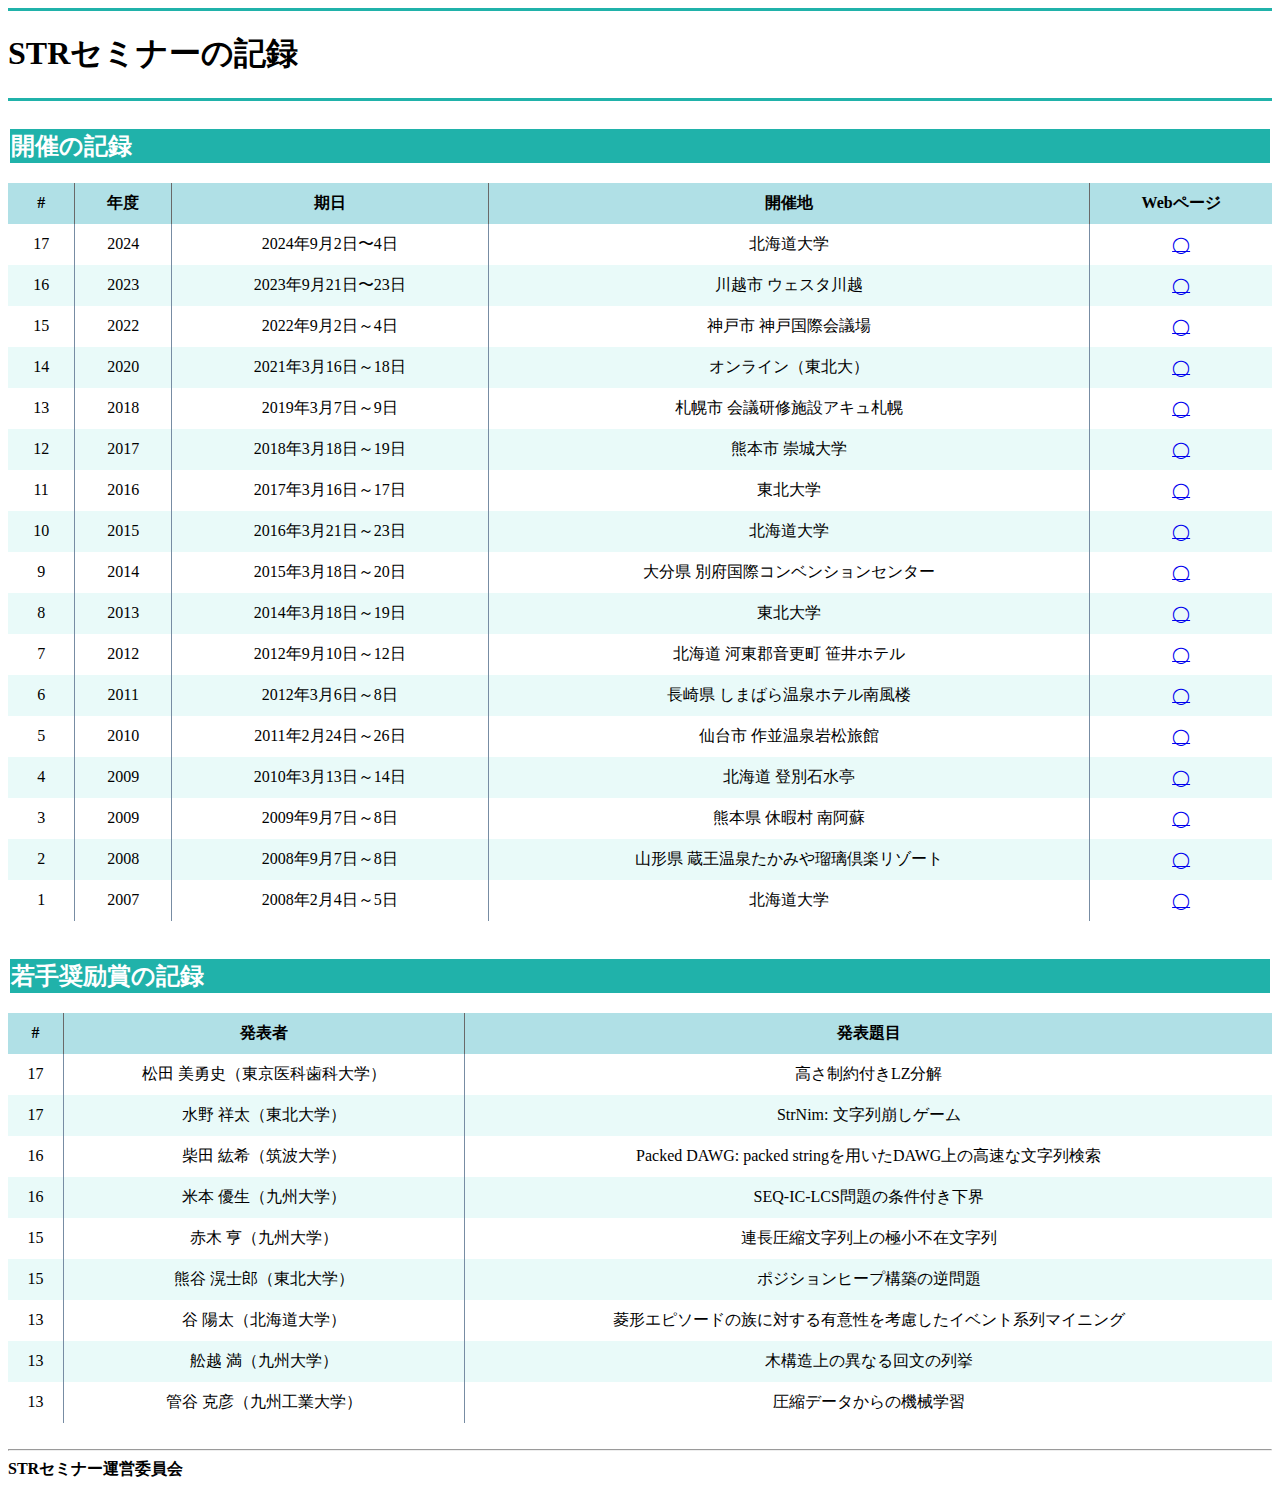
<file: index.html>
<!DOCTYPE html
    PUBLIC "-//W3C//DTD XHTML 1.0 Transitional//EN" "http://www.w3.org/TR/xhtml1/DTD/xhtml1-transitional.dtd">
<html xmlns="http://www.w3.org/1999/xhtml">

<head>
    <meta http-equiv="Content-Type" content="text/html; charset=UTF-8" />
    <link rel="stylesheet" type="text/css" href="main.css" />
    <title>History of STR-seminar</title>
</head>

<body>

    <hr size="3" color="20b2aa">
    <h1>STRセミナーの記録</h1>
    <hr size="3" color="20b2aa">

    <br>

    <table width="100%">
        <tbody>
            <tr>
                <td bgcolor="20b2aa">
                    <b>
                        <font size="5" color="white"> 開催の記録 </font>
                    </b>
                </td>
            </tr>
        </tbody>
    </table>

    <br>

    <table class="design00">
        <tr>
            <th>#</th>
            <th>年度</th>
            <th>期日</th>
            <th>開催地</th>
            <th>Webページ</th>
        </tr>
        <tr>
            <td align="center">17</td>
            <td>2024</td>
            <td>2024年9月2日〜4日</td>
            <td>北海道大学</td>
            <td align="center"><a href="https://sites.google.com/view/str2024sapporo/">◯</a></td>
        </tr>
        <tr>
            <td align="center">16</td>
            <td>2023</td>
            <td>2023年9月21日〜23日</td>
            <td>川越市 ウェスタ川越</td>
            <td align="center"><a href="./2023/index.html">◯</a></td>
        </tr>
        <tr>
            <td align="center">15</td>
            <td>2022</td>
            <td>2022年9月2日～4日</td>
            <td>神戸市 神戸国際会議場</td>
            <td align="center"><a href="./2022/index.html">◯</a></td>
        </tr>
        <tr>
            <td align="center">14</td>
            <td>2020</td>
            <td>2021年3月16日～18日</td>
            <td>オンライン（東北大）</td>
            <td align="center"><a href="./2020/index.html">◯</a></td>
        </tr>
        <tr>
            <td align="center">13</td>
            <td>2018</td>
            <td>2019年3月7日～9日</td>
            <td>札幌市 会議研修施設アキュ札幌</td>
            <td align="center"><a href="https://www-ikn.ist.hokudai.ac.jp/wp-content/uploads/2024/04/STRseminar2019MAR.html">◯</a></td>
        </tr>
        <tr>
            <td align="center">12</td>
            <td>2017</td>
            <td>2018年3月18日～19日</td>
            <td>熊本市 崇城大学</td>
            <td align="center"><a href="./2018/index.html">◯</a></td>
        </tr>
        <tr>
            <td align="center">11</td>
            <td>2016</td>
            <td>2017年3月16日～17日</td>
            <td>東北大学</td>
            <td align="center"><a href="./2016/index.html">◯</a></td>
        </tr>
        <tr>
            <td align="center">10</td>
            <td>2015</td>
            <td>2016年3月21日～23日</td>
            <td>北海道大学</td>
            <td align="center"><a href="https://www-ikn.ist.hokudai.ac.jp/wp-content/uploads/2024/04/STRseminar2016MAR.html">◯</a></td>
        </tr>
        <tr>
            <td align="center">9</td>
            <td>2014</td>
            <td>2015年3月18日～20日</td>
            <td>大分県 別府国際コンベンションセンター</td>
            <td align="center"><a href="https://str.i.kyushu-u.ac.jp/~takeda/STR2015-03Beppu/">◯</a></td>
        </tr>
        <tr>
            <td align="center">8</td>
            <td>2013</td>
            <td>2014年3月18日～19日</td>
            <td>東北大学</td>
            <td align="center"><a href="./2013/index.html">◯</a></td>
        </tr>
        <tr>
            <td align="center">7</td>
            <td>2012</td>
            <td>2012年9月10日～12日</td>
            <td>北海道 河東郡音更町 笹井ホテル</td>
            <td align="center"><a href="https://www-ikn.ist.hokudai.ac.jp/wp-content/uploads/2024/04/STRseminar2012SEP.html">◯</a></td>
        </tr>
        <tr>
            <td align="center">6</td>
            <td>2011</td>
            <td>2012年3月6日～8日</td>
            <td>長崎県 しまばら温泉ホテル南風楼</td>
            <td align="center"><a href="https://str.i.kyushu-u.ac.jp/~takeda/STR2012-03Shimabara/">◯</a></td>
        </tr>
        <tr>
            <td align="center">5</td>
            <td>2010</td>
            <td>2011年2月24日～26日</td>
            <td>仙台市 作並温泉岩松旅館</td>
            <td align="center"><a href="./2010/index.html">◯</a></td>
        </tr>
        <tr>
            <td align="center">4</td>
            <td>2009</td>
            <td>2010年3月13日～14日</td>
            <td>北海道 登別石水亭</td>
            <td align="center"><a href="https://www-ikn.ist.hokudai.ac.jp/wp-content/uploads/2024/04/STRseminar2010MAR.html">◯</a></td>
        </tr>
        <tr>
            <td align="center">3</td>
            <td>2009</td>
            <td>2009年9月7日～8日</td>
            <td>熊本県 休暇村 南阿蘇</td>
            <td align="center"><a href="https://str.i.kyushu-u.ac.jp/~takeda/STR2009-09/">◯</a></td>
        </tr>
        <tr>
            <td align="center">2</td>
            <td>2008</td>
            <td>2008年9月7日～8日</td>
            <td>山形県 蔵王温泉たかみや瑠璃倶楽リゾート</td>
            <td align="center"><a href="./2008/index.html">◯</a></td>
        </tr>
        <tr>
            <td align="center">1</td>
            <td>2007</td>
            <td>2008年2月4日～5日</td>
            <td>北海道大学</td>
            <td align="center"><a href="https://www-ikn.ist.hokudai.ac.jp/wp-content/uploads/2024/08/STRseminar2008FEB.html">◯</a></td>
        </tr>
    </table>

    <br><br>

    <table width="100%">
        <tbody>
            <tr>
                <td bgcolor="20b2aa">
                    <b>
                        <font size="5" color="white"> 若手奨励賞の記録 </font>
                    </b>
                </td>
            </tr>
        </tbody>
    </table>

    <br>

    <table class="design00">
        <tr>
            <th>#</th>
            <th>発表者</th>
            <th>発表題目</th>
        </tr>
        <tr>
            <td>17</td>
            <td>松田 美勇史（東京医科歯科大学）</td>
            <td>高さ制約付きLZ分解</td>
        </tr>
        <tr>
            <td>17</td>
            <td>水野 祥太（東北大学）</td>
            <td>StrNim: 文字列崩しゲーム</td>
        </tr>
        <tr>
            <td>16</td>
            <td>柴田 紘希（筑波大学）</td>
            <td>Packed DAWG: packed stringを用いたDAWG上の高速な文字列検索</td>
        </tr>
        <tr>
            <td>16</td>
            <td>米本 優生（九州大学）</td>
            <td>SEQ-IC-LCS問題の条件付き下界</td>
        </tr>
        <tr>
            <td>15</td>
            <td>赤木 亨（九州大学）</td>
            <td>連長圧縮文字列上の極小不在文字列</td>
        </tr>
        <tr>
            <td>15</td>
            <td>熊谷 滉士郎（東北大学）</td>
            <td>ポジションヒープ構築の逆問題</td>
        </tr>
        <tr>
            <td>13</td>
            <td>谷 陽太（北海道大学）</td>
            <td>菱形エピソードの族に対する有意性を考慮したイベント系列マイニング</td>
        </tr>
        <tr>
            <td>13</td>
            <td>舩越 満（九州大学）</td>
            <td>木構造上の異なる回文の列挙</td>
        </tr>
        <tr>
            <td>13</td>
            <td>管谷 克彦（九州工業大学）</td>
            <td>圧縮データからの機械学習</td>
        </tr>
    </table>

    <br>

    <hr>
    <b>STRセミナー運営委員会<b />

</body>

</html>
</file>
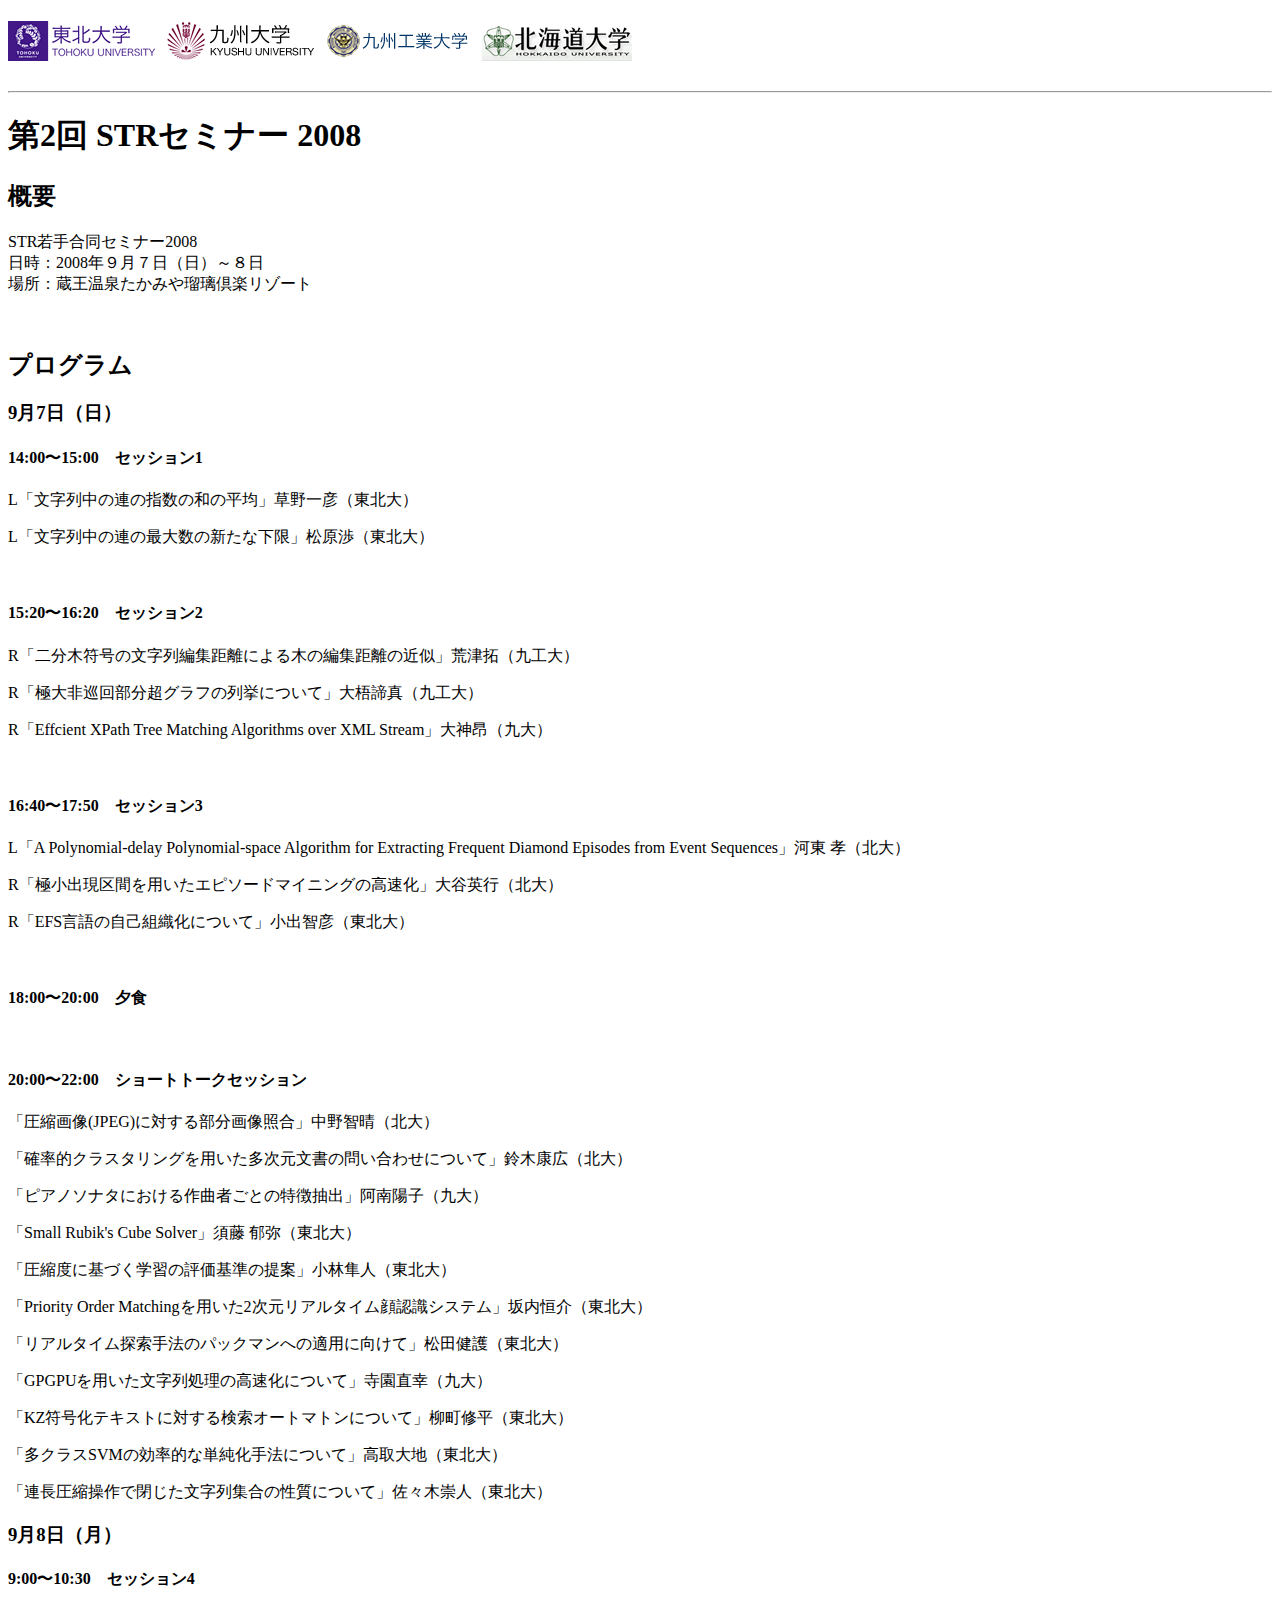
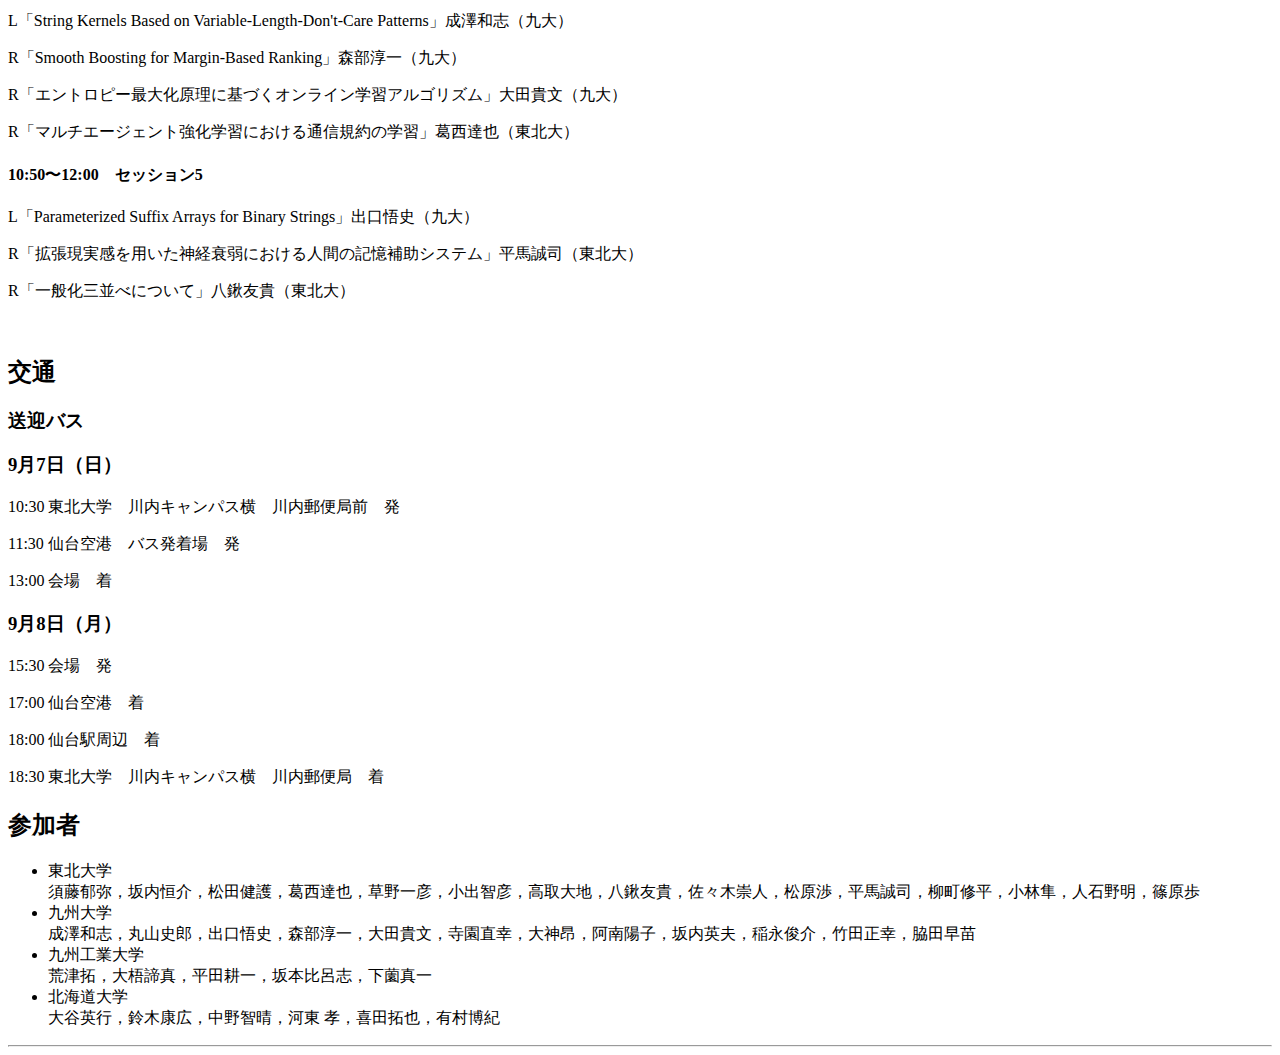
<file: 2008/index.html>
<!DOCTYPE html
  PUBLIC "-//W3C//DTD XHTML 1.0 Transitional//EN" "http://www.w3.org/TR/xhtml1/DTD/xhtml1-transitional.dtd">
<html xmlns="http://www.w3.org/1999/xhtml">

<head>
  <meta http-equiv="Content-Type" content="text/html; charset=UTF-8" />
  <title>第2回 STR若手合同セミナー STR 2008</title>
</head>

<body>
  <h1><img src="tohoku.gif" width="150" height="40" />&nbsp;<img src="kyushu.gif" width="150" height="40" />&nbsp;<img
      src="kit.gif" width="150" height="40" />&nbsp;<img src="hokudai.gif" width="150" height="40" />&nbsp;</h1>
  <hr />
  <h1>第2回 STRセミナー 2008</h1>
  <h2>概要</h2>
  <p>STR若手合同セミナー2008<br />
    日時：2008年９月７日（日）～８日<br />
    場所：蔵王温泉たかみや瑠璃倶楽リゾート<br />
  <p>&nbsp;</p>
  <h2>プログラム</h2>
  <h3>9月7日（日）</h3>
  <h4> 14:00〜15:00　セッション1</h4>
  <p>L「文字列中の連の指数の和の平均」草野一彦（東北大）</p>
  <p>L「文字列中の連の最大数の新たな下限」松原渉（東北大）</p>
  <p>&nbsp;</p>
  <h4>15:20〜16:20　セッション2</h4>
  <p>R「二分木符号の文字列編集距離による木の編集距離の近似」荒津拓（九工大）</p>
  <p>R「極大非巡回部分超グラフの列挙について」大梧諦真（九工大）</p>
  <p>R「Effcient XPath Tree Matching Algorithms over XML Stream」大神昂（九大）</p>
  <p>&nbsp;</p>
  <h4>16:40〜17:50　セッション3</h4>
  <p>L「A Polynomial-delay Polynomial-space Algorithm for Extracting Frequent Diamond Episodes from Event Sequences」河東
    孝（北大）</p>
  <p>R「極小出現区間を用いたエピソードマイニングの高速化」大谷英行（北大）</p>
  <p>R「EFS言語の自己組織化について」小出智彦（東北大）</p>
  <p>&nbsp;</p>
  <h4> 18:00〜20:00　夕食</h4>
  <p>&nbsp;</p>
  <h4> 20:00〜22:00　ショートトークセッション</h4>
  <p>「圧縮画像(JPEG)に対する部分画像照合」中野智晴（北大）</p>
  <p>「確率的クラスタリングを用いた多次元文書の問い合わせについて」鈴木康広（北大）</p>
  <p>「ピアノソナタにおける作曲者ごとの特徴抽出」阿南陽子（九大）</p>
  <p>「Small Rubik's Cube Solver」須藤 郁弥（東北大）</p>
  <p>「圧縮度に基づく学習の評価基準の提案」小林隼人（東北大）</p>
  <p>「Priority Order Matchingを用いた2次元リアルタイム顔認識システム」坂内恒介（東北大）</p>
  <p>「リアルタイム探索手法のパックマンへの適用に向けて」松田健護（東北大）</p>
  <p>「GPGPUを用いた文字列処理の高速化について」寺園直幸（九大）</p>
  <p>「KZ符号化テキストに対する検索オートマトンについて」柳町修平（東北大）</p>
  <p>「多クラスSVMの効率的な単純化手法について」高取大地（東北大）</p>
  <p>「連長圧縮操作で閉じた文字列集合の性質について」佐々木崇人（東北大）</p>
  <p></p>
  <h3>9月8日（月） </h3>
  <h4>9:00〜10:30　セッション4</h4>
  <p>L「String Kernels Based on Variable-Length-Don't-Care Patterns」成澤和志（九大）</p>
  <p>R「Smooth Boosting for Margin-Based Ranking」森部淳一（九大）</p>
  <p>R「エントロピー最大化原理に基づくオンライン学習アルゴリズム」大田貴文（九大）</p>
  <p>R「マルチエージェント強化学習における通信規約の学習」葛西達也（東北大）</p>
  <p></p>
  <h4>10:50〜12:00　セッション5</h4>
  <p>L「Parameterized Suffix Arrays for Binary Strings」出口悟史（九大）</p>
  <p>R「拡張現実感を用いた神経衰弱における人間の記憶補助システム」平馬誠司（東北大）</p>
  <p>R「一般化三並べについて」八鍬友貴（東北大）</p>
  <p>&nbsp;</p>
  <h2>交通</h2>
  <h3>送迎バス</h3>
  <h3>9月7日（日）</h3>
  <p>10:30 東北大学　川内キャンパス横　川内郵便局前　発</p>
  <p>11:30 仙台空港　バス発着場　発</p>
  <p>13:00 会場　着</p>
  <h3>9月8日（月）</h3>
  <p>15:30 会場　発</p>
  <p>17:00 仙台空港　着</p>
  <p>18:00 仙台駅周辺　着</p>
  <p>18:30 東北大学　川内キャンパス横　川内郵便局　着</p>
  <h4></h4>
  <p></p>
  <h2>参加者</h2>
  <ul>
    <li>東北大学<br />
      須藤郁弥，坂内恒介，松田健護，葛西達也，草野一彦，小出智彦，高取大地，八鍬友貴，佐々木崇人，松原渉，平馬誠司，柳町修平，小林隼，人石野明，篠原歩 <br />
    </li>
    <li>九州大学<br />
      成澤和志，丸山史郎，出口悟史，森部淳一，大田貴文，寺園直幸，大神昂，阿南陽子，坂内英夫，稲永俊介，竹田正幸，脇田早苗
    </li>
    <li>九州工業大学<br />
      荒津拓，大梧諦真，平田耕一，坂本比呂志，下薗真一
    </li>
    <li>北海道大学<br />
      大谷英行，鈴木康広，中野智晴，河東 孝，喜田拓也，有村博紀
    </li>
  </ul>

  <hr />
</body>

</html>
</file>
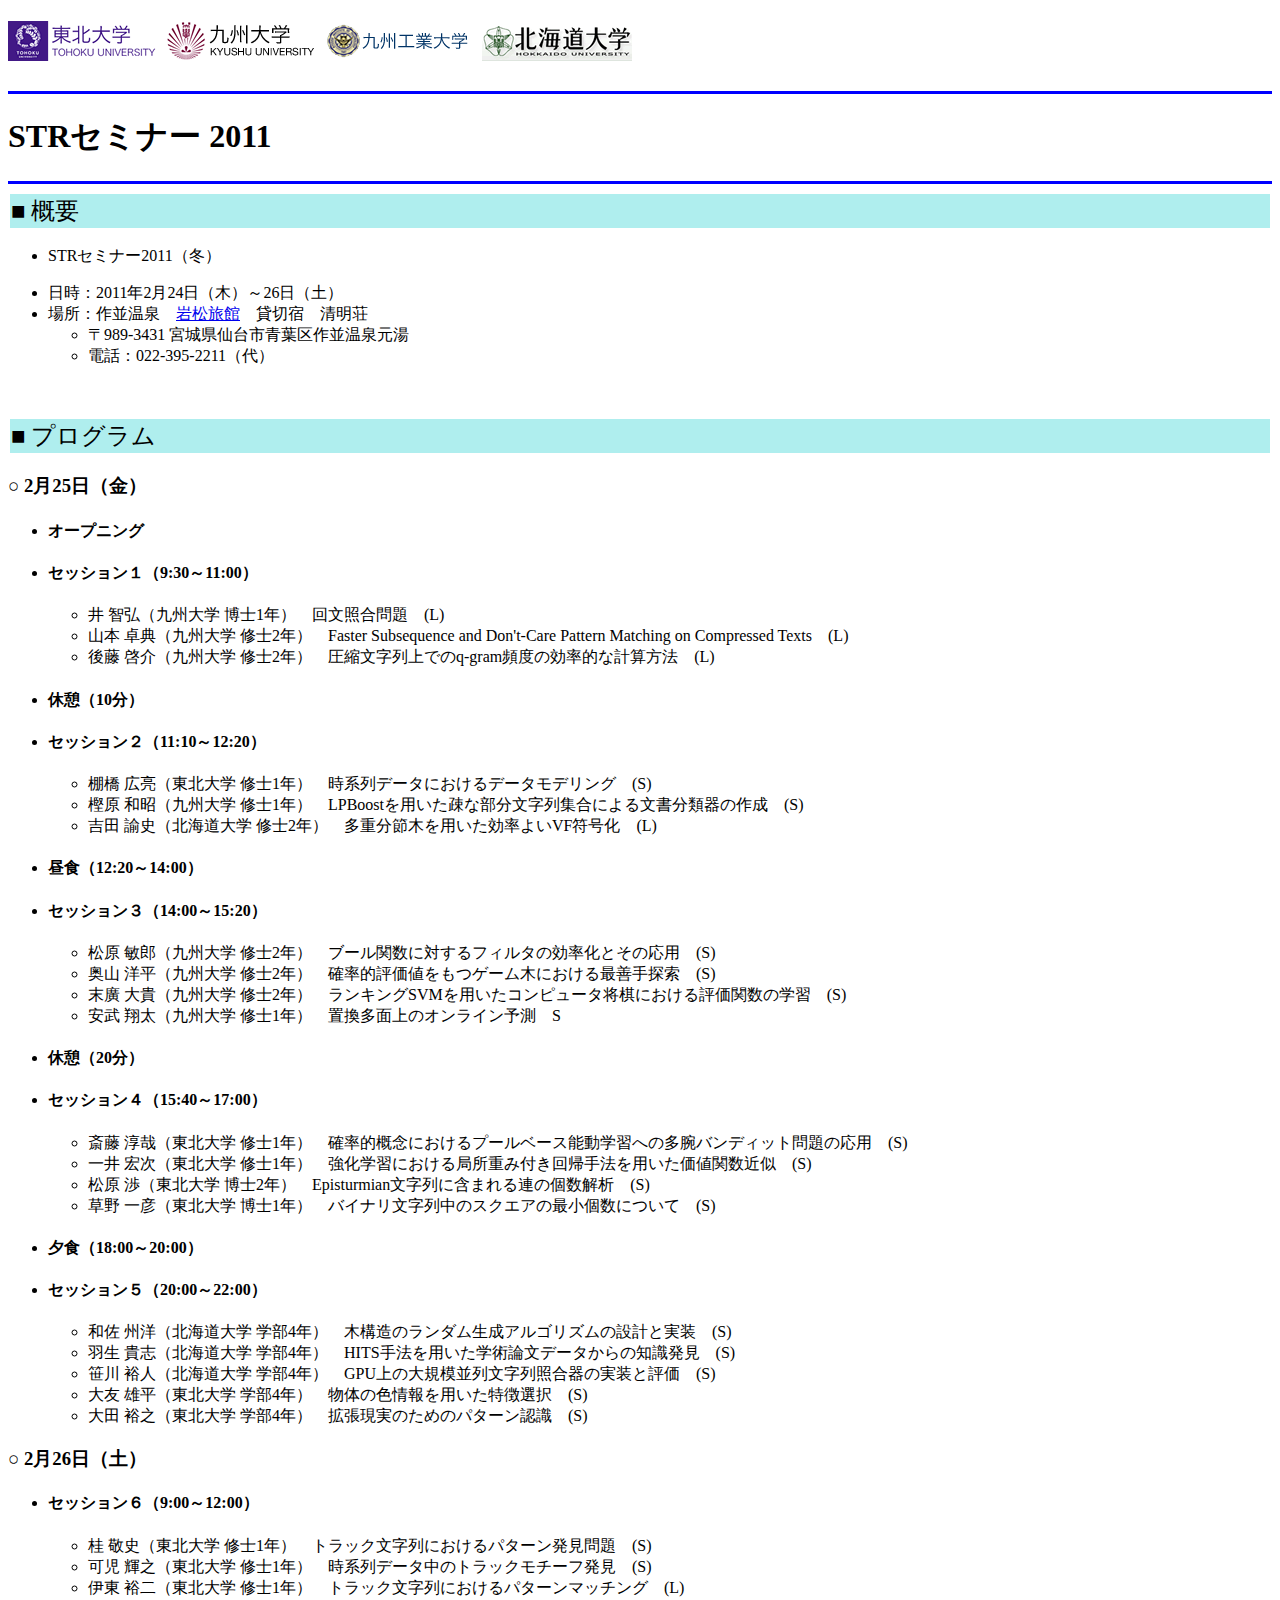
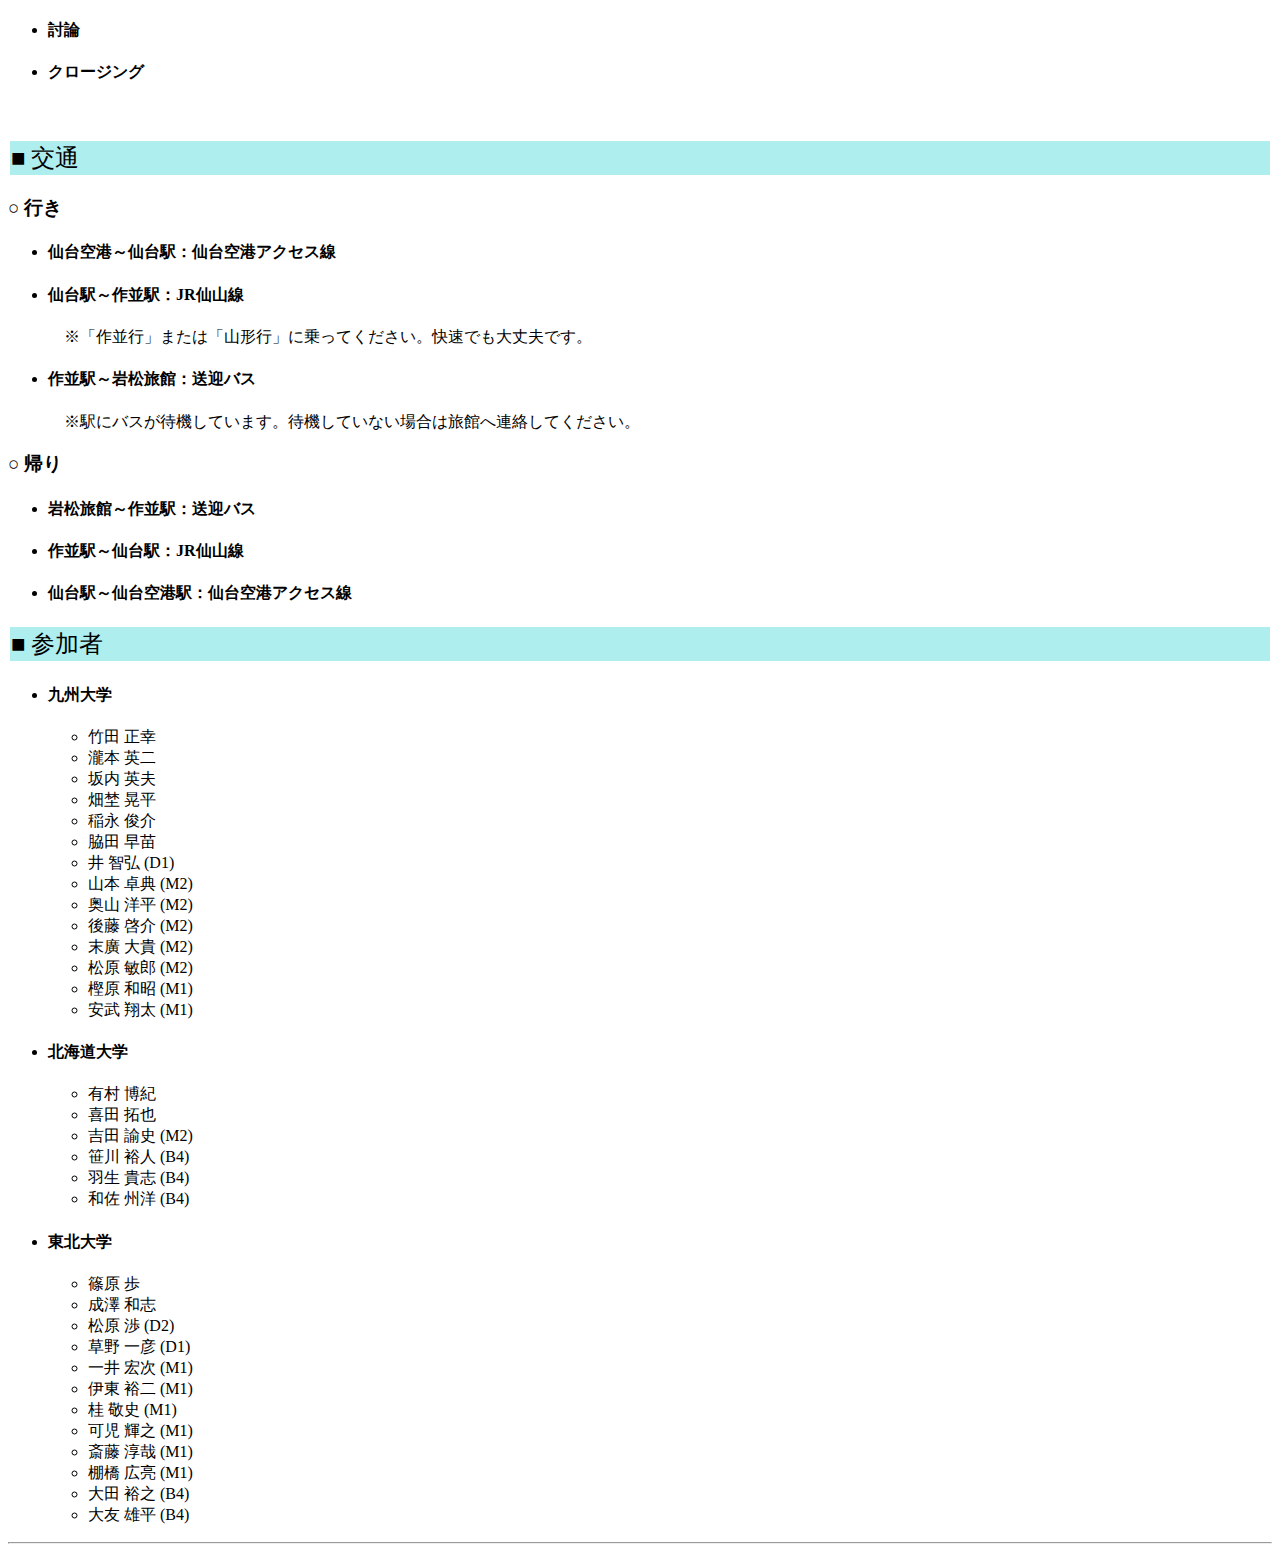
<file: 2010/index.html>
<!DOCTYPE html>
<html xmlns="http://www.w3.org/1999/xhtml" lang="jp">

<head>
  <meta http-equiv="Content-Type" content="text/html" charset="UTF-8" />
  <title>STRセミナー2011（冬）　若手研究者のための合同セミナー</title>
</head>

<body>
  <h1><img src="tohoku.gif" width="150" height="40" />&nbsp;<img src="kyushu.gif" width="150" height="40" />&nbsp;<img
      src="kit.gif" width="150" height="40" />&nbsp;<img src="hokudai.gif" width="150" height="40" />&nbsp;</h1>


  <!-- ======================================================= -->

  <hr size=3 color="blue">
  <h1> STRセミナー 2011</h1>
  <hr size=3 color="blue">

  <!-- ======================================================= -->
  <table width="100%">
    <td bgcolor="afeeee">
      <font size=5> ■ 概要 </font>
    </td>
  </table>

  <ul>
    <li>
      <p>STRセミナー2011（冬）<br />
    <li> 日時：2011年2月24日（木）～26日（土）<br />
    <li> 場所：作並温泉　<A href="http://www.iwamatu-ryokan.com/">岩松旅館</A>　貸切宿　清明荘<br />
      <ul>
        <li>〒989-3431 宮城県仙台市青葉区作並温泉元湯<br />
        <li>電話：022-395-2211（代）
      </ul>
  </ul>
  <p>&nbsp;</p>

  <!-- ======================================================= -->
  <table width="100%">
    <td bgcolor="afeeee">
      <font size=5>■ プログラム</font>
    </td>
  </table>

  <h3>○ 2月25日（金）</h3>
  <ul>
    <li>
      <h4>オープニング</h4>
    <li>
      <h4>セッション１（9:30～11:00）</h4>
      <ul>
        <li>井 智弘（九州大学 博士1年）　回文照合問題　(L)
        <li>山本 卓典（九州大学 修士2年）　Faster Subsequence and Don't-Care Pattern Matching on Compressed Texts　(L)
        <li>後藤 啓介（九州大学 修士2年）　圧縮文字列上でのq-gram頻度の効率的な計算方法　(L)
      </ul>

    <li>
      <h4>休憩（10分）</h4>

    <li>
      <h4>セッション２（11:10～12:20）</h4>
      <ul>
        <li>棚橋 広亮（東北大学 修士1年）　時系列データにおけるデータモデリング　(S)
        <li>樫原 和昭（九州大学 修士1年）　LPBoostを用いた疎な部分文字列集合による文書分類器の作成　(S)
        <li>吉田 諭史（北海道大学 修士2年）　多重分節木を用いた効率よいVF符号化　(L)
      </ul>

    <li>
      <h4>昼食（12:20～14:00）</h4>

    <li>
      <h4>セッション３（14:00～15:20）</h4>
      <ul>
        <li>松原 敏郎（九州大学 修士2年）　ブール関数に対するフィルタの効率化とその応用　(S)
        <li>奥山 洋平（九州大学 修士2年）　確率的評価値をもつゲーム木における最善手探索　(S)
        <li>末廣 大貴（九州大学 修士2年）　ランキングSVMを用いたコンピュータ将棋における評価関数の学習　(S)
        <li>安武 翔太（九州大学 修士1年）　置換多面上のオンライン予測　S
      </ul>

    <li>
      <h4>休憩（20分）</h4>

    <li>
      <h4>セッション４（15:40～17:00）</h4>
      <ul>
        <li>斎藤 淳哉（東北大学 修士1年）　確率的概念におけるプールベース能動学習への多腕バンディット問題の応用　(S)
        <li>一井 宏次（東北大学 修士1年）　強化学習における局所重み付き回帰手法を用いた価値関数近似　(S)
        <li>松原 渉（東北大学 博士2年）　Episturmian文字列に含まれる連の個数解析　(S)
        <li>草野 一彦（東北大学 博士1年）　バイナリ文字列中のスクエアの最小個数について　(S)
      </ul>

    <li>
      <h4>夕食（18:00～20:00）</h4>

    <li>
      <h4>セッション５（20:00～22:00）</h4>
      <ul>
        <li>和佐 州洋（北海道大学 学部4年）　木構造のランダム生成アルゴリズムの設計と実装　(S)
        <li>羽生 貴志（北海道大学 学部4年）　HITS手法を用いた学術論文データからの知識発見　(S)
        <li>笹川 裕人（北海道大学 学部4年）　GPU上の大規模並列文字列照合器の実装と評価　(S)
        <li>大友 雄平（東北大学 学部4年）　物体の色情報を用いた特徴選択　(S)
        <li>大田 裕之（東北大学 学部4年）　拡張現実のためのパターン認識　(S)
      </ul>

  </ul>

  <h3>○ 2月26日（土）</h3>
  <ul>
    <li>
      <h4>セッション６（9:00～12:00）</h4>
      <ul>
        <li>桂 敬史（東北大学 修士1年）　トラック文字列におけるパターン発見問題　(S)
        <li>可児 輝之（東北大学 修士1年）　時系列データ中のトラックモチーフ発見　(S)
        <li>伊東 裕二（東北大学 修士1年）　トラック文字列におけるパターンマッチング　(L)
      </ul>
    <li>
      <h4>討論</h4>
    <li>
      <h4>クロージング</h4>
  </ul>

  <p>&nbsp;</p>

  <!-- ======================================================= -->

  <table width="100%">
    <td bgcolor="afeeee">
      <font size=5> ■ 交通 </font>
    </td>
  </table>


  <h3>○ 行き</h3>
  <ul>
    <li>
      <h4>仙台空港～仙台駅：仙台空港アクセス線</h4>
    <li>
      <h4>仙台駅～作並駅：JR仙山線</h4>
      　※「作並行」または「山形行」に乗ってください。快速でも大丈夫です。<br />
    <li>
      <h4>作並駅～岩松旅館：送迎バス</h4>
      　※駅にバスが待機しています。待機していない場合は旅館へ連絡してください。
  </ul>

  <h3>○ 帰り</h3>
  <ul>
    <li>
      <h4>岩松旅館～作並駅：送迎バス</h4>
    <li>
      <h4>作並駅～仙台駅：JR仙山線</h4>
    <li>
      <h4>仙台駅～仙台空港駅：仙台空港アクセス線</h4>
  </ul>
  </ul>
  <h4></h4>
  <p></p>

  <!-- ======================================================= -->

  <table width="100%">
    <td bgcolor="afeeee">
      <font size=5> ■ 参加者 </font>
    </td>
  </table>

  <ul>
    <li>
      <h4>九州大学</h4>
      <ul>
        <li> 竹田 正幸
        <li> 瀧本 英二
        <li> 坂内 英夫
        <li> 畑埜 晃平
        <li> 稲永 俊介
        <li> 脇田 早苗
        <li> 井 智弘 (D1)
        <li> 山本 卓典 (M2)
        <li> 奥山 洋平 (M2)
        <li> 後藤 啓介 (M2)
        <li> 末廣 大貴 (M2)
        <li> 松原 敏郎 (M2)
        <li> 樫原 和昭 (M1)
        <li> 安武 翔太 (M1)
      </ul>
    <li>
      <h4>北海道大学</h4>
      <ul>
        <li> 有村 博紀
        <li> 喜田 拓也
        <li> 吉田 諭史 (M2)
        <li> 笹川 裕人 (B4)
        <li> 羽生 貴志 (B4)
        <li> 和佐 州洋 (B4)
      </ul>
    <li>
      <h4>東北大学</h4>
      <ul>
        <li> 篠原 歩
        <li> 成澤 和志
        <li> 松原 渉 (D2)
        <li> 草野 一彦 (D1)
        <li> 一井 宏次 (M1)
        <li> 伊東 裕二 (M1)
        <li> 桂 敬史 (M1)
        <li> 可児 輝之 (M1)
        <li> 斎藤 淳哉 (M1)
        <li> 棚橋 広亮 (M1)
        <li> 大田 裕之 (B4)
        <li> 大友 雄平 (B4)
      </ul>

    </li>
  </ul>

  <!-- ======================================================= -->


  <hr />
</body>

</html>
</file>
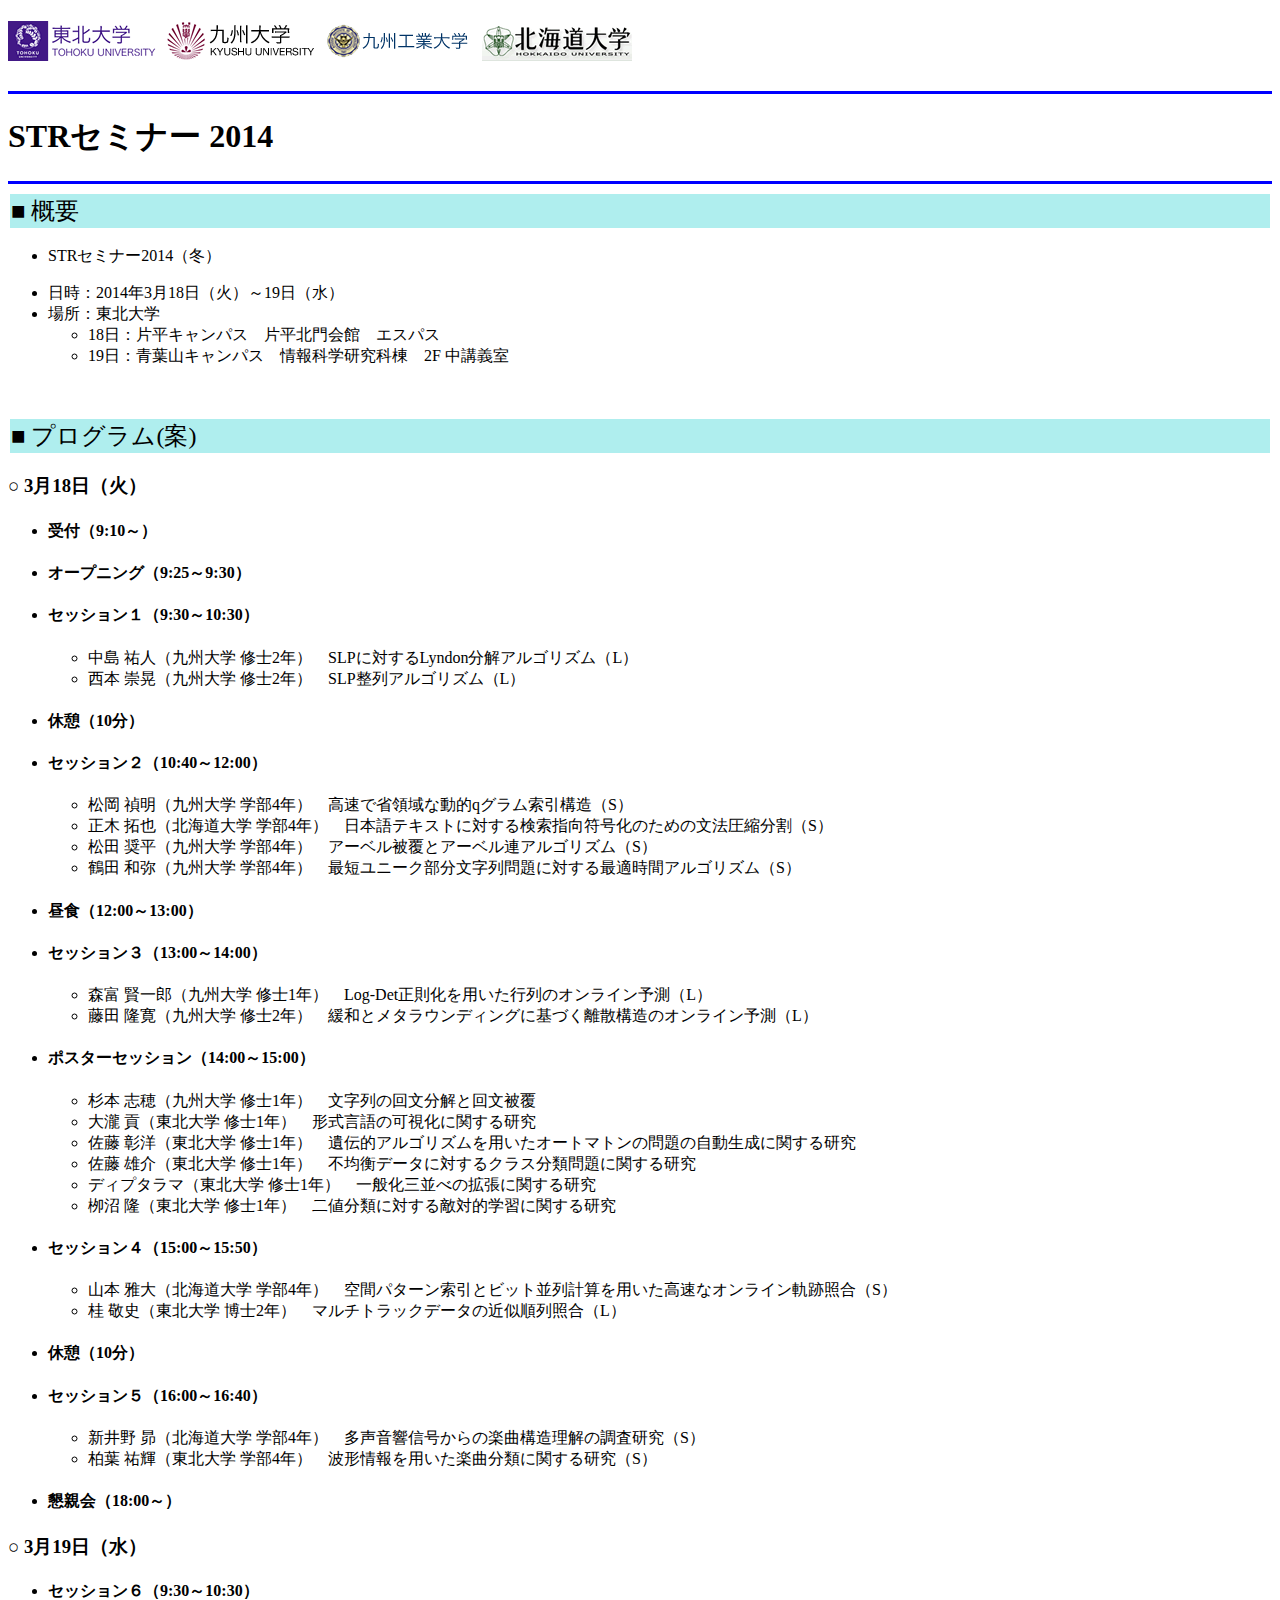
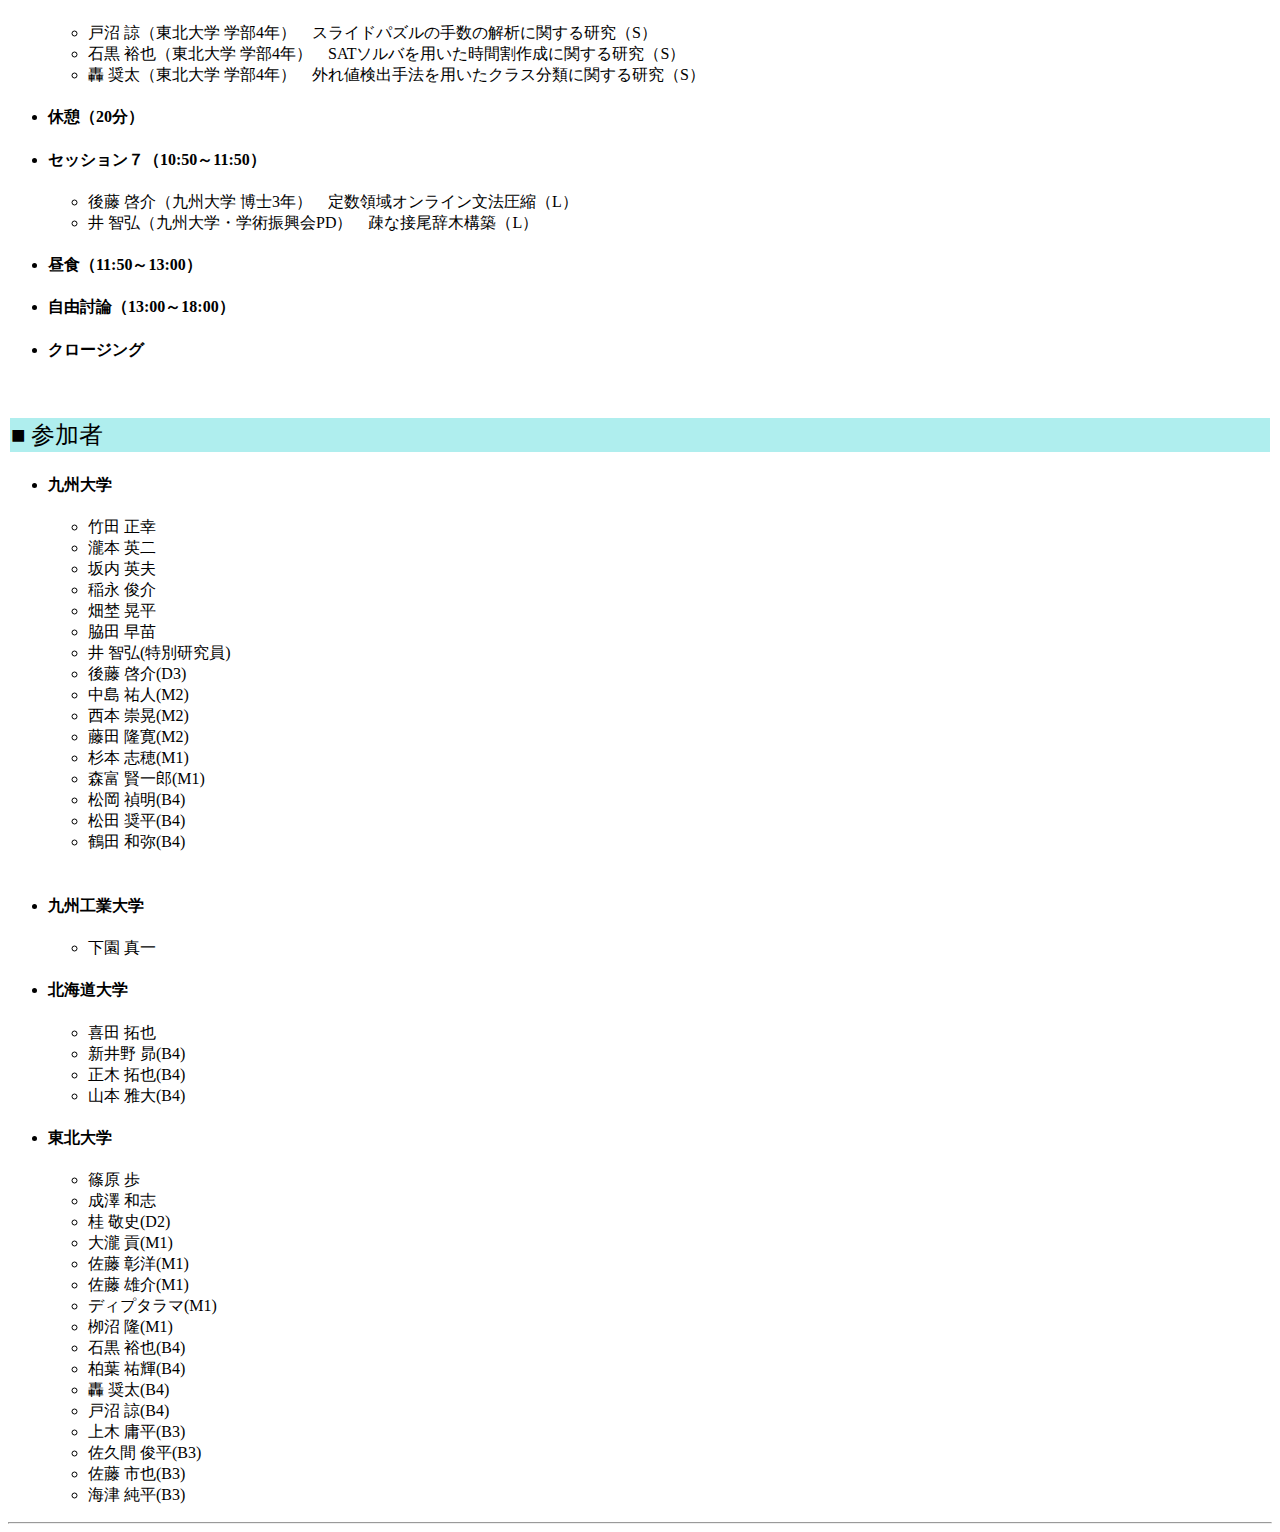
<file: 2013/index.html>
<!DOCTYPE html
  PUBLIC "-//W3C//DTD XHTML 1.0 Transitional//EN" "http://www.w3.org/TR/xhtml1/DTD/xhtml1-transitional.dtd">
<html xmlns="http://www.w3.org/1999/xhtml">

<head>
  <meta http-equiv="Content-Type" content="text/html; charset=UTF-8" />
  <title>STRセミナー2014（冬）　若手研究者のための合同セミナー</title>
</head>

<body>
  <h1><img src="tohoku.gif" width="150" height="40" />&nbsp;<img src="kyushu.gif" width="150" height="40" />&nbsp;<img
      src="kit.gif" width="150" height="40" />&nbsp;<img src="hokudai.gif" width="150" height="40" />&nbsp;</h1>


  <!-- ======================================================= -->

  <hr size=3 color="blue">
  <h1> STRセミナー 2014</h1>
  <hr size=3 color="blue">

  <!-- ======================================================= -->
  <table width="100%">
    <td bgcolor="afeeee">
      <font size=5> ■ 概要 </font>
    </td>
  </table>

  <ul>
    <li>
      <p>STRセミナー2014（冬）<br />
    <li> 日時：2014年3月18日（火）～19日（水）<br />
    <li> 場所：東北大学
      <ul>
        <li>18日：片平キャンパス　片平北門会館　エスパス<br />
        <li>19日：青葉山キャンパス　情報科学研究科棟　2F 中講義室
      </ul>
  </ul>
  <p>&nbsp;</p>

  <!-- ======================================================= -->
  <table width="100%">
    <td bgcolor="afeeee">
      <font size=5>■ プログラム(案) </font>
    </td>
  </table>

  <h3>○ 3月18日（火）</h3>
  <ul>
    <li>
      <h4>受付（9:10～）</h4>
    <li>
      <h4>オープニング（9:25～9:30）</h4>
    <li>
      <h4>セッション１（9:30～10:30）</h4>
      <ul>
        <li>中島 祐人（九州大学 修士2年）　SLPに対するLyndon分解アルゴリズム（L）
        <li>西本 崇晃（九州大学 修士2年）　SLP整列アルゴリズム（L）
      </ul>

    <li>
      <h4>休憩（10分）</h4>

    <li>
      <h4>セッション２（10:40～12:00）</h4>
      <ul>
        <li>松岡 禎明（九州大学 学部4年）　高速で省領域な動的qグラム索引構造（S）
        <li>正木 拓也（北海道大学 学部4年）　日本語テキストに対する検索指向符号化のための文法圧縮分割（S）
        <li>松田 奨平（九州大学 学部4年）　アーベル被覆とアーベル連アルゴリズム（S）
        <li>鶴田 和弥（九州大学 学部4年）　最短ユニーク部分文字列問題に対する最適時間アルゴリズム（S）
      </ul>

    <li>
      <h4>昼食（12:00～13:00）</h4>

    <li>
      <h4>セッション３（13:00～14:00）</h4>
      <ul>
        <li>森富 賢一郎（九州大学 修士1年）　Log-Det正則化を用いた行列のオンライン予測（L）
        <li>藤田 隆寛（九州大学 修士2年）　緩和とメタラウンディングに基づく離散構造のオンライン予測（L）
      </ul>

    <li>
      <h4>ポスターセッション（14:00～15:00）</h4>
      <ul>
        <li>杉本 志穂（九州大学 修士1年）　文字列の回文分解と回文被覆
        <li>大瀧 貢（東北大学 修士1年）　形式言語の可視化に関する研究
        <li>佐藤 彰洋（東北大学 修士1年）　遺伝的アルゴリズムを用いたオートマトンの問題の自動生成に関する研究
        <li>佐藤 雄介（東北大学 修士1年）　不均衡データに対するクラス分類問題に関する研究
        <li>ディプタラマ（東北大学 修士1年）　一般化三並べの拡張に関する研究
        <li>栁沼 隆（東北大学 修士1年）　二値分類に対する敵対的学習に関する研究
      </ul>

    <li>
      <h4>セッション４（15:00～15:50）</h4>
      <ul>
        <li>山本 雅大（北海道大学 学部4年）　空間パターン索引とビット並列計算を用いた高速なオンライン軌跡照合（S）
        <li>桂 敬史（東北大学 博士2年）　マルチトラックデータの近似順列照合（L）
      </ul>

    <li>
      <h4>休憩（10分）</h4>

    <li>
      <h4>セッション５（16:00～16:40）</h4>
      <ul>
        <li>新井野 昴（北海道大学 学部4年）　多声音響信号からの楽曲構造理解の調査研究（S）
        <li>柏葉 祐輝（東北大学 学部4年）　波形情報を用いた楽曲分類に関する研究（S）
      </ul>

    <li>
      <h4>懇親会（18:00～）</h4>
  </ul>

  <h3>○ 3月19日（水）</h3>
  <ul>
    <li>
      <h4>セッション６（9:30～10:30）</h4>
      <ul>
        <li>戸沼 諒（東北大学 学部4年）　スライドパズルの手数の解析に関する研究（S）
        <li>石黒 裕也（東北大学 学部4年）　SATソルバを用いた時間割作成に関する研究（S）
        <li>轟 奨太（東北大学 学部4年）　外れ値検出手法を用いたクラス分類に関する研究（S）
      </ul>

    <li>
      <h4>休憩（20分）</h4>

    <li>
      <h4>セッション７（10:50～11:50）</h4>
      <ul>
        <li>後藤 啓介（九州大学 博士3年）　定数領域オンライン文法圧縮（L）
        <li>井 智弘（九州大学・学術振興会PD）　疎な接尾辞木構築（L）
      </ul>

    <li>
      <h4>昼食（11:50～13:00）</h4>

    <li>
      <h4>自由討論（13:00～18:00）</h4>

    <li>
      <h4>クロージング</h4>
  </ul>

  <p>&nbsp;</p>



  <!-- ======================================================= -->

  <table width="100%">
    <td bgcolor="afeeee">
      <font size=5> ■ 参加者 </font>
    </td>
  </table>

  <ul>
    <li>
      <h4>九州大学</h4>
      <ul>
        <li>竹田 正幸
        <li>瀧本 英二
        <li>坂内 英夫
        <li>稲永 俊介
        <li>畑埜 晃平
        <li>脇田 早苗
        <li>井 智弘(特別研究員)
        <li>後藤 啓介(D3)
        <li>中島 祐人(M2)
        <li>西本 崇晃(M2)
        <li>藤田 隆寛(M2)
        <li>杉本 志穂(M1)
        <li>森富 賢一郎(M1)
        <li>松岡 禎明(B4)
        <li>松田 奨平(B4)
        <li>鶴田 和弥(B4)
      </ul>
      　
    <li>
      <h4>九州工業大学</h4>
      <ul>
        <li>下園 真一
      </ul>
    <li>
      <h4>北海道大学</h4>
      <ul>
        <li>喜田 拓也
        <li>新井野 昴(B4)
        <li>正木 拓也(B4)
        <li>山本 雅大(B4)
      </ul>
    <li>
      <h4>東北大学</h4>
      <ul>
        <li>篠原 歩
        <li>成澤 和志
        <li>桂 敬史(D2)
        <li>大瀧 貢(M1)
        <li>佐藤 彰洋(M1)
        <li>佐藤 雄介(M1)
        <li>ディプタラマ(M1)
        <li>栁沼 隆(M1)
        <li>石黒 裕也(B4)
        <li>柏葉 祐輝(B4)
        <li>轟 奨太(B4)
        <li>戸沼 諒(B4)
        <li>上木 庸平(B3)
        <li>佐久間 俊平(B3)
        <li>佐藤 市也(B3)
        <li>海津 純平(B3)
      </ul>

    </li>
  </ul>

  <hr />
</body>

</html>
</file>
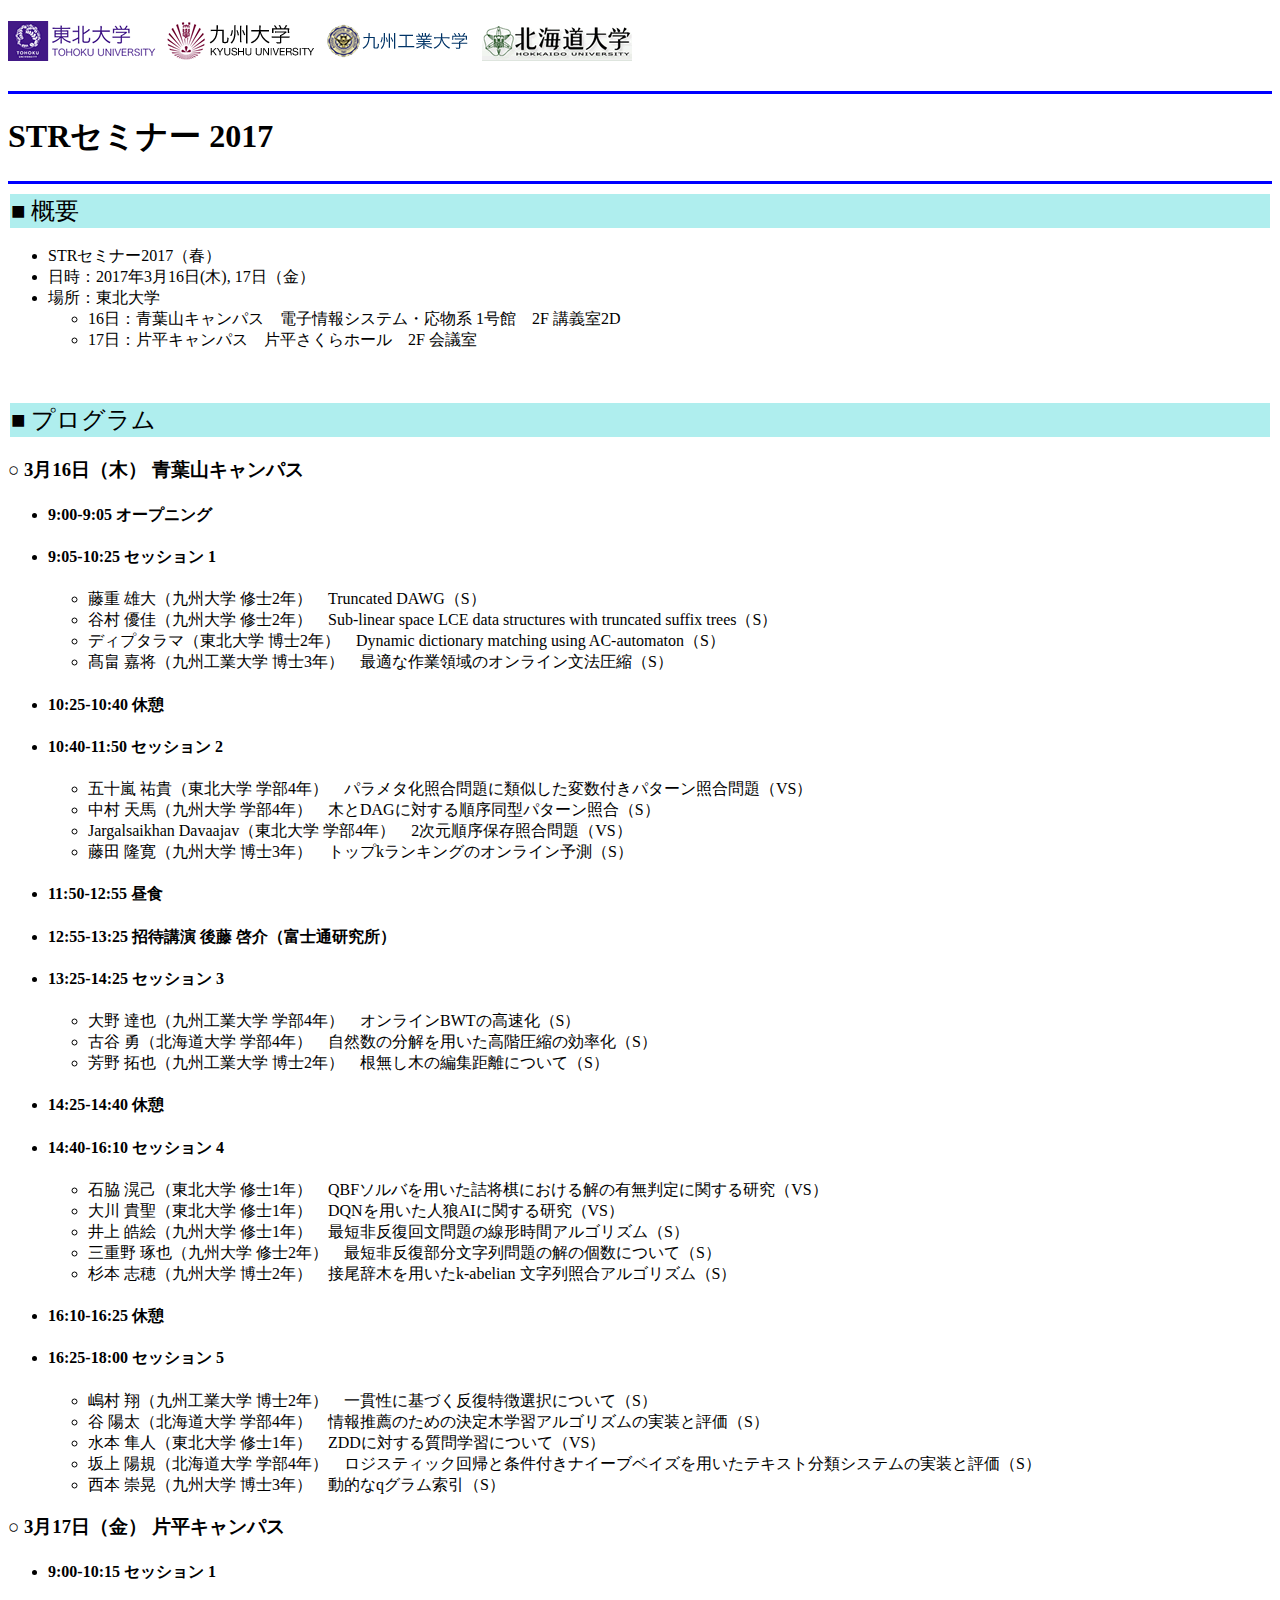
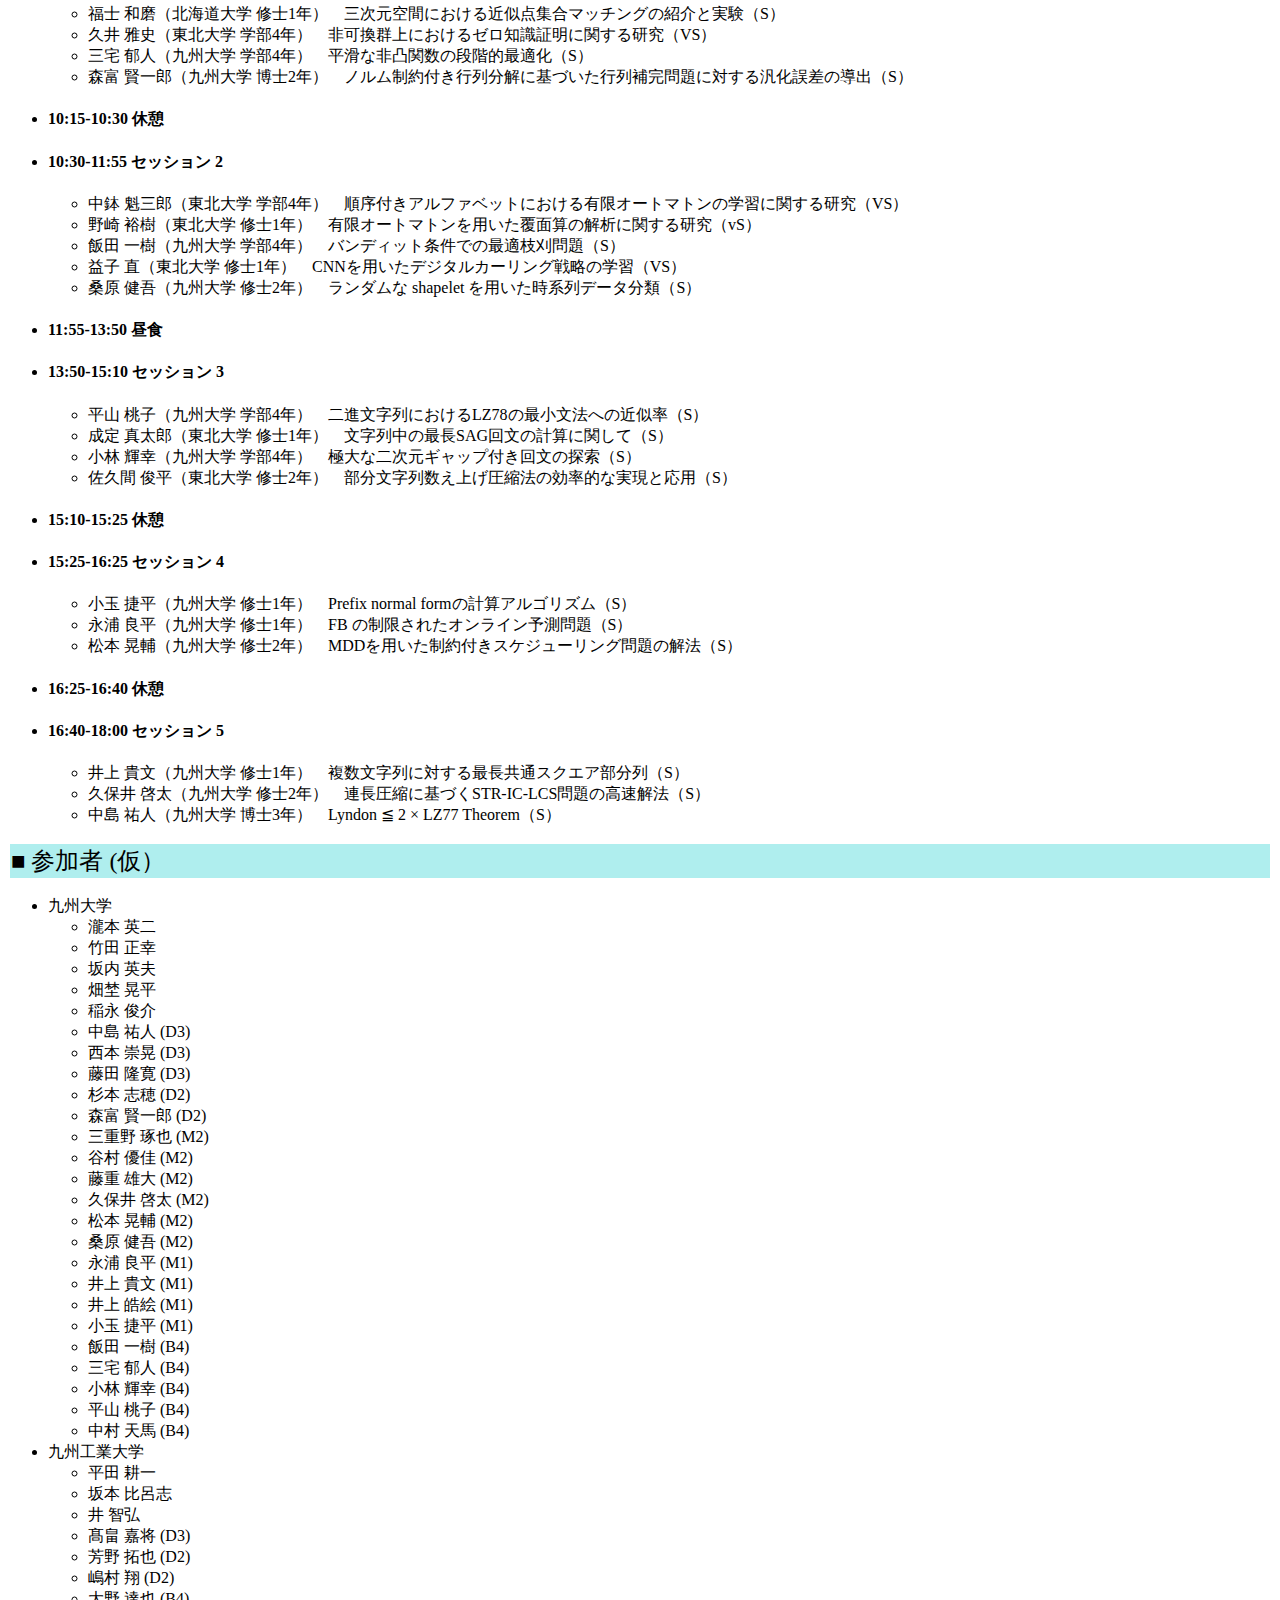
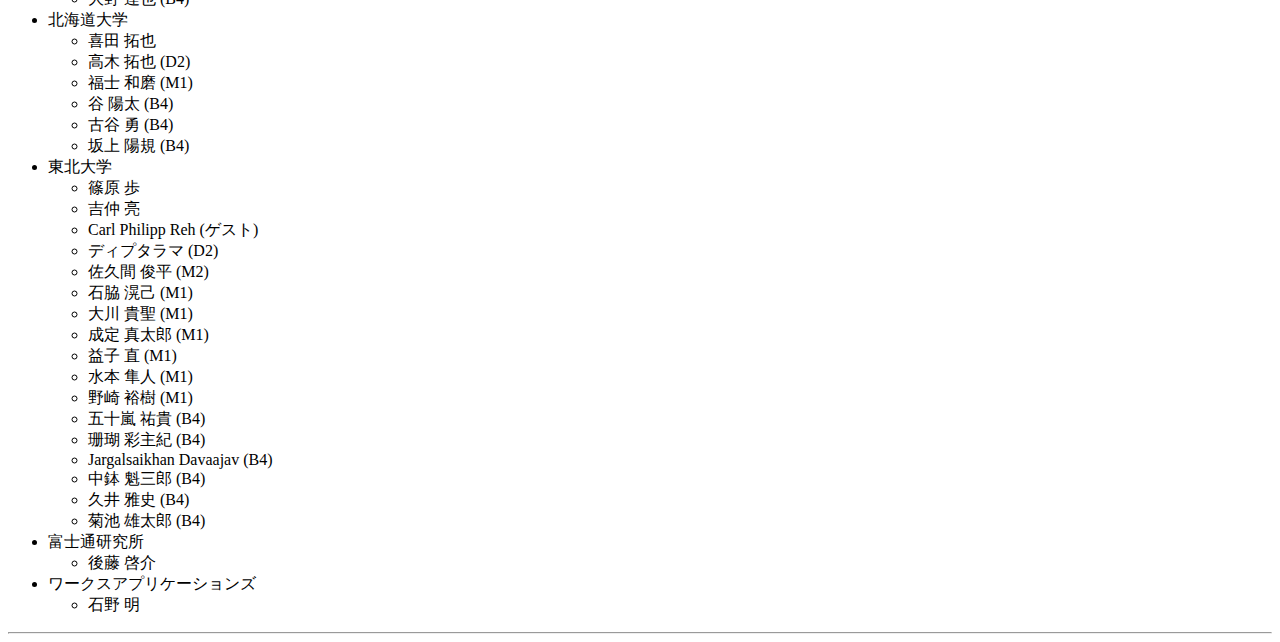
<file: 2016/index.html>
<!DOCTYPE html
  PUBLIC "-//W3C//DTD XHTML 1.0 Transitional//EN" "http://www.w3.org/TR/xhtml1/DTD/xhtml1-transitional.dtd">
<html xmlns="http://www.w3.org/1999/xhtml" lang="jp">

<head>
  <meta http-equiv="Content-Type" content="text/html; charset=UTF-8" />
  <title>STRセミナー2017（春）　若手研究者のための合同セミナー</title>
</head>

<body>
  <h1><img src="tohoku.gif" width="150" height="40" />&nbsp;<img src="kyushu.gif" width="150" height="40" />&nbsp;<img
      src="kit.gif" width="150" height="40" />&nbsp;<img src="hokudai.gif" width="150" height="40" />&nbsp;</h1>


  <!-- ======================================================= -->

  <hr size="3" color="blue">
  <h1> STRセミナー 2017</h1>
  <hr size="3" color="blue">

  <!-- ======================================================= -->
  <table width="100%">
    <tbody>
      <tr>
        <td bgcolor="afeeee">
          <font size="5"> ■ 概要 </font>
        </td>
      </tr>
    </tbody>
  </table>

  <ul>
    <li>STRセミナー2017（春）</li>
    <li> 日時：2017年3月16日(木), 17日（金）</li>
    <li> 場所：東北大学
      <ul>
        <li>16日：青葉山キャンパス　電子情報システム・応物系 1号館　2F 講義室2D
          　
        </li>
        <li>17日：片平キャンパス　片平さくらホール　2F 会議室</li>
      </ul>
    </li>
  </ul>
  <p>&nbsp;</p>

  <!-- ======================================================= -->
  <table width="100%">
    <tbody>
      <tr>
        <td bgcolor="afeeee">
          <font size="5">■ プログラム</font>
        </td>
      </tr>
    </tbody>
  </table>

  <h3>○ 3月16日（木） 青葉山キャンパス</h3>
  <ul>
    <li>
      <h4>9:00-9:05 オープニング</h4>
    </li>
    <li>
      <h4>9:05-10:25 セッション 1</h4>
      <ul>
        <li>藤重 雄大（九州大学 修士2年）　Truncated DAWG（S）</li>
        <li>谷村 優佳（九州大学 修士2年）　Sub-linear space LCE data structures with truncated suffix trees（S）</li>
        <li>ディプタラマ（東北大学 博士2年）　Dynamic dictionary matching using AC-automaton（S）</li>
        <li>髙畠 嘉将（九州工業大学 博士3年）　最適な作業領域のオンライン文法圧縮（S）</li>
      </ul>
    </li>
    <li>
      <h4>10:25-10:40 休憩</h4>
    </li>
    <li>
      <h4>10:40-11:50 セッション 2</h4>
      <ul>
        <li>五十嵐 祐貴（東北大学 学部4年）　パラメタ化照合問題に類似した変数付きパターン照合問題（VS）</li>
        <li>中村 天馬（九州大学 学部4年）　木とDAGに対する順序同型パターン照合（S）</li>
        <li>Jargalsaikhan Davaajav（東北大学 学部4年）　2次元順序保存照合問題（VS）</li>
        <li>藤田 隆寛（九州大学 博士3年）　トップkランキングのオンライン予測（S）</li>
      </ul>
    </li>
    <li>
      <h4>11:50-12:55 昼食</h4>
    </li>
    <li>
      <h4>12:55-13:25 招待講演 後藤 啓介（富士通研究所）</h4>
    </li>
    <li>
      <h4>13:25-14:25 セッション 3</h4>
      <ul>
        <li>大野 達也（九州工業大学 学部4年）　オンラインBWTの高速化（S）</li>
        <li>古谷 勇（北海道大学 学部4年）　自然数の分解を用いた高階圧縮の効率化（S）</li>

        <li>芳野 拓也（九州工業大学 博士2年）　根無し木の編集距離について（S）</li>
      </ul>
    </li>
    <li>
      <h4>14:25-14:40 休憩</h4>
    </li>
    <li>
      <h4>14:40-16:10 セッション 4</h4>
      <ul>
        <li>石脇 滉己（東北大学 修士1年）　QBFソルバを用いた詰将棋における解の有無判定に関する研究（VS）</li>
        <li>大川 貴聖（東北大学 修士1年）　DQNを用いた人狼AIに関する研究（VS）</li>
        <li>井上 皓絵（九州大学 修士1年）　最短非反復回文問題の線形時間アルゴリズム（S）</li>
        <li>三重野 琢也（九州大学 修士2年）　最短非反復部分文字列問題の解の個数について（S）</li>
        <li>杉本 志穂（九州大学 博士2年）　接尾辞木を用いたk-abelian 文字列照合アルゴリズム（S）</li>
      </ul>
    </li>
    <li>
      <h4>16:10-16:25 休憩</h4>
    </li>
    <li>
      <h4>16:25-18:00 セッション 5</h4>
      <ul>
        <li>嶋村 翔（九州工業大学 博士2年）　一貫性に基づく反復特徴選択について（S）</li>
        <li>谷 陽太（北海道大学 学部4年）　情報推薦のための決定木学習アルゴリズムの実装と評価（S）</li>
        <li>水本 隼人（東北大学 修士1年）　ZDDに対する質問学習について（VS）</li>
        <li>坂上 陽規（北海道大学 学部4年）　ロジスティック回帰と条件付きナイーブベイズを用いたテキスト分類システムの実装と評価（S）</li>
        <li>西本 崇晃（九州大学 博士3年）　動的なqグラム索引（S）</li>
      </ul>
    </li>
  </ul>

  <h3>○ 3月17日（金） 片平キャンパス</h3>
  <ul>
    <li>
      <h4>9:00-10:15 セッション 1</h4>
      <ul>
        <li>福士 和磨（北海道大学 修士1年）　三次元空間における近似点集合マッチングの紹介と実験（S）</li>
        <li>久井 雅史（東北大学 学部4年）　非可換群上におけるゼロ知識証明に関する研究（VS）</li>
        <li>三宅 郁人（九州大学 学部4年）　平滑な非凸関数の段階的最適化（S）</li>
        <li>森富 賢一郎（九州大学 博士2年）　ノルム制約付き行列分解に基づいた行列補完問題に対する汎化誤差の導出（S）</li>
      </ul>
    </li>
    <li>
      <h4>10:15-10:30 休憩</h4>
    </li>
    <li>
      <h4>10:30-11:55 セッション 2</h4>
      <ul>
        <li>中鉢 魁三郎（東北大学 学部4年）　順序付きアルファベットにおける有限オートマトンの学習に関する研究（VS）</li>
        <li>野崎 裕樹（東北大学 修士1年）　有限オートマトンを用いた覆面算の解析に関する研究（vS）</li>
        <li>飯田 一樹（九州大学 学部4年）　バンディット条件での最適枝刈問題（S）</li>
        <li>益子 直（東北大学 修士1年）　CNNを用いたデジタルカーリング戦略の学習（VS）</li>
        <li>桑原 健吾（九州大学 修士2年）　ランダムな shapelet を用いた時系列データ分類（S）</li>
      </ul>
    </li>
    <li>
      <h4>11:55-13:50 昼食</h4>
    </li>
    <li>
      <h4>13:50-15:10 セッション 3</h4>
      <ul>
        <li>平山 桃子（九州大学 学部4年）　二進文字列におけるLZ78の最小文法への近似率（S）</li>
        <li>成定 真太郎（東北大学 修士1年）　文字列中の最長SAG回文の計算に関して（S）</li>
        <li>小林 輝幸（九州大学 学部4年）　極大な二次元ギャップ付き回文の探索（S）</li>
        <li>佐久間 俊平（東北大学 修士2年）　部分文字列数え上げ圧縮法の効率的な実現と応用（S）</li>
      </ul>
    </li>
    <li>
      <h4>15:10-15:25 休憩</h4>
    </li>
    <li>
      <h4>15:25-16:25 セッション 4</h4>
      <ul>
        <li>小玉 捷平（九州大学 修士1年）　Prefix normal formの計算アルゴリズム（S）</li>
        <li>永浦 良平（九州大学 修士1年）　FB の制限されたオンライン予測問題（S）</li>
        <li>松本 晃輔（九州大学 修士2年）　MDDを用いた制約付きスケジューリング問題の解法（S）</li>
      </ul>
    </li>
    <li>
      <h4>16:25-16:40 休憩</h4>
    </li>
    <li>
      <h4>16:40-18:00 セッション 5</h4>
      <ul>
        <li>井上 貴文（九州大学 修士1年）　複数文字列に対する最長共通スクエア部分列（S）</li>
        <li>久保井 啓太（九州大学 修士2年）　連長圧縮に基づくSTR-IC-LCS問題の高速解法（S）</li>
        <li>中島 祐人（九州大学 博士3年）　Lyndon ≦ 2 × LZ77 Theorem（S）</li>
      </ul>
    </li>
  </ul>

  <!-- <p>&nbsp;</p> -->

  <!-- ======================================================= -->

  <table width="100%">
    <td bgcolor="afeeee">
      <font size="5"> ■ 参加者 (仮）</font>
    </td>
  </table>
  <ul>
    <li>九州大学
      <ul>
        <li>瀧本 英二</li>
        <li>竹田 正幸</li>
        <li>坂内 英夫</li>
        <li>畑埜 晃平</li>
        <li>稲永 俊介</li>
        <li>中島 祐人 (D3)</li>
        <li>西本 崇晃 (D3)</li>
        <li>藤田 隆寛 (D3)</li>
        <li>杉本 志穂 (D2)</li>
        <li>森富 賢一郎 (D2)</li>
        <li>三重野 琢也 (M2)</li>
        <li>谷村 優佳 (M2)</li>
        <li>藤重 雄大 (M2)</li>
        <li>久保井 啓太 (M2)</li>
        <li>松本 晃輔 (M2)</li>
        <li>桑原 健吾 (M2)</li>
        <li>永浦 良平 (M1)</li>
        <li>井上 貴文 (M1)</li>
        <li>井上 皓絵 (M1)</li>
        <li>小玉 捷平 (M1)</li>
        <li>飯田 一樹 (B4)</li>
        <li>三宅 郁人 (B4)</li>
        <li>小林 輝幸 (B4)</li>
        <li>平山 桃子 (B4)</li>
        <li>中村 天馬 (B4)</li>
      </ul>
    </li>
    <li>九州工業大学
      <ul>
        <li>平田 耕一</li>
        <li>坂本 比呂志</li>
        <li>井 智弘</li>
        <li>髙畠 嘉将 (D3)</li>
        <li>芳野 拓也 (D2)</li>
        <li>嶋村 翔 (D2)</li>
        <li>大野 達也 (B4)</li>
      </ul>
    </li>
    <li>北海道大学
      <ul>
        <li>喜田 拓也</li>
        <li>高木 拓也 (D2)</li>
        <li>福士 和磨 (M1)</li>
        <li>谷 陽太 (B4)</li>
        <li>古谷 勇 (B4)</li>
        <li>坂上 陽規 (B4)</li>
      </ul>
    </li>
    <li>東北大学
      <ul>
        <li>篠原 歩</li>
        <li>吉仲 亮</li>
        <li>Carl Philipp Reh (ゲスト)</li>
        <li>ディプタラマ (D2)</li>
        <li>佐久間 俊平 (M2)</li>
        <li>石脇 滉己 (M1)</li>
        <li>大川 貴聖 (M1)</li>
        <li>成定 真太郎 (M1)</li>
        <li>益子 直 (M1)</li>
        <li>水本 隼人 (M1)</li>
        <li>野崎 裕樹 (M1)</li>
        <li>五十嵐 祐貴 (B4)</li>
        <li>珊瑚 彩主紀 (B4)</li>
        <li>Jargalsaikhan Davaajav (B4)</li>
        <li>中鉢 魁三郎 (B4)</li>
        <li>久井 雅史 (B4)</li>
        <li>菊池 雄太郎 (B4)</li>
      </ul>
    </li>
    <li>富士通研究所
      <ul>
        <li>後藤 啓介</li>
      </ul>
    </li>
    <li>ワークスアプリケーションズ
      <ul>
        <li>石野 明</li>
      </ul>
    </li>
  </ul>
  <hr />
</body>

</html>
</file>
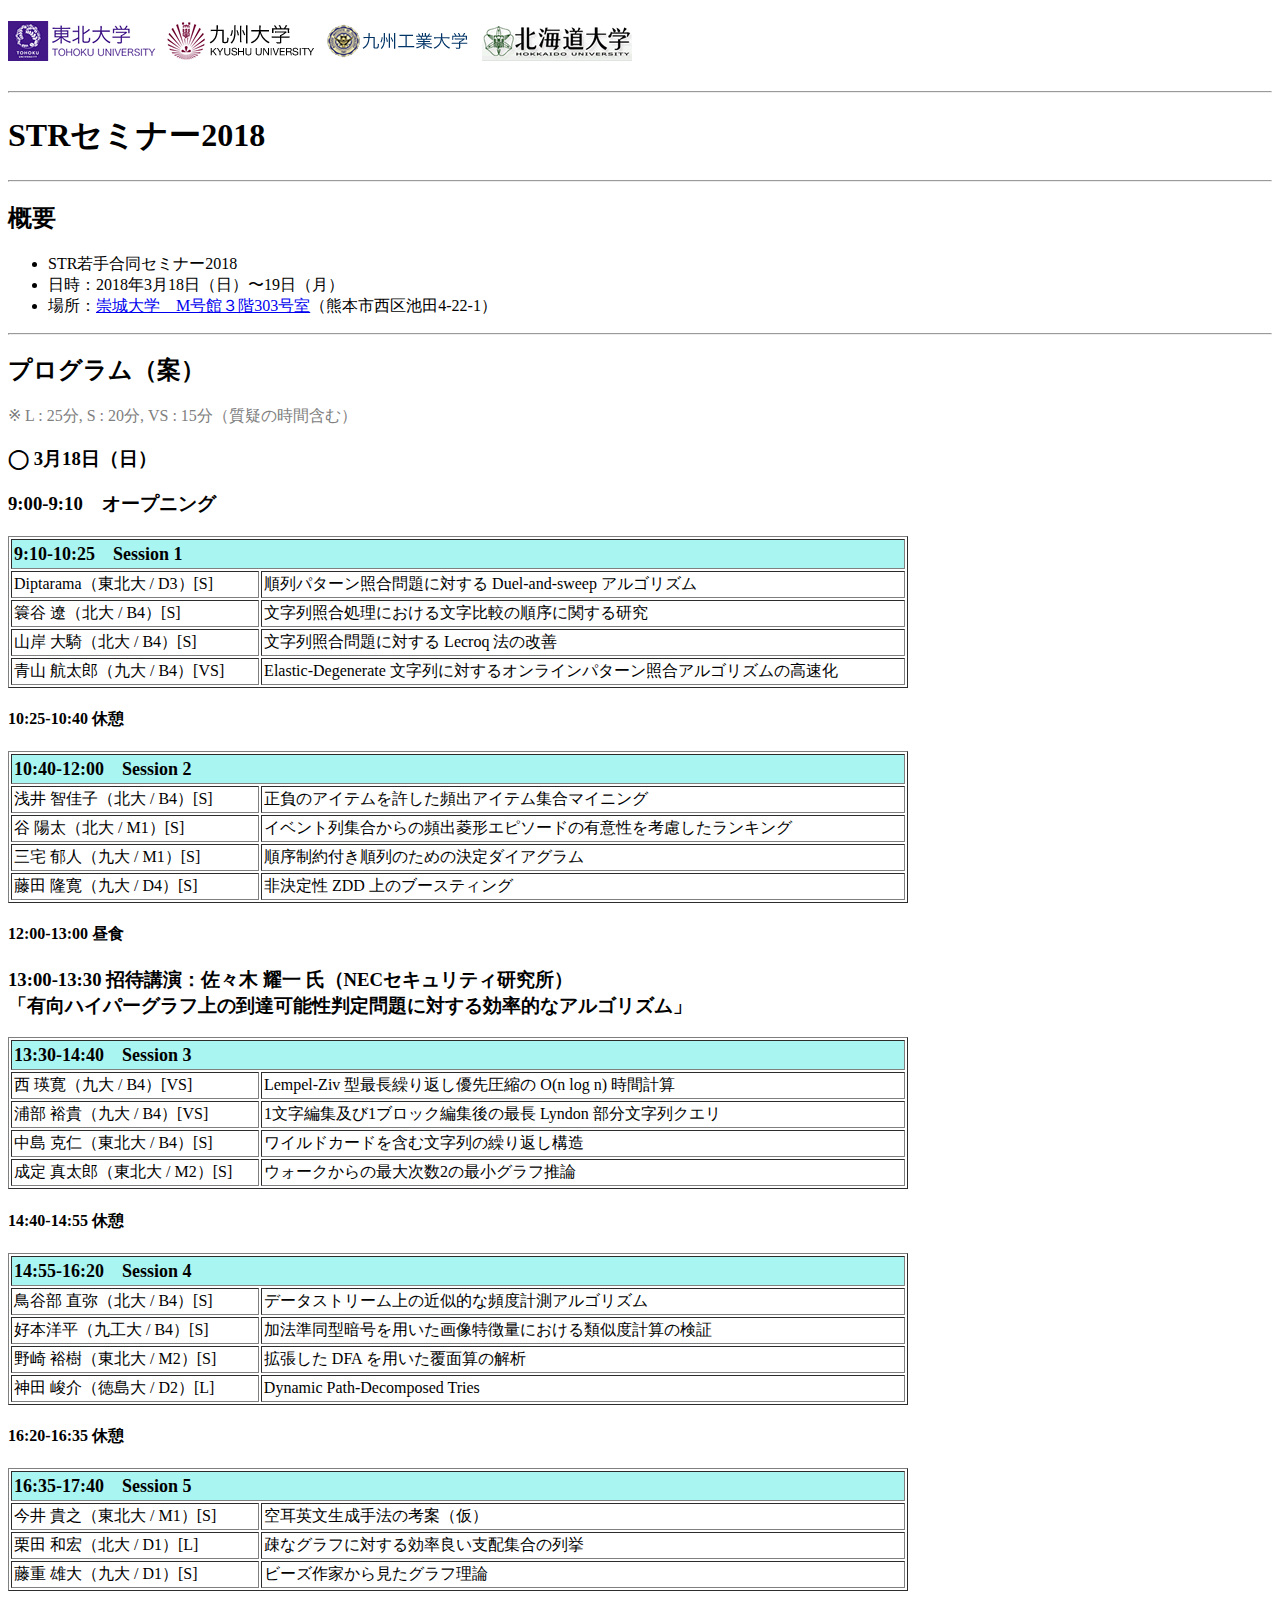
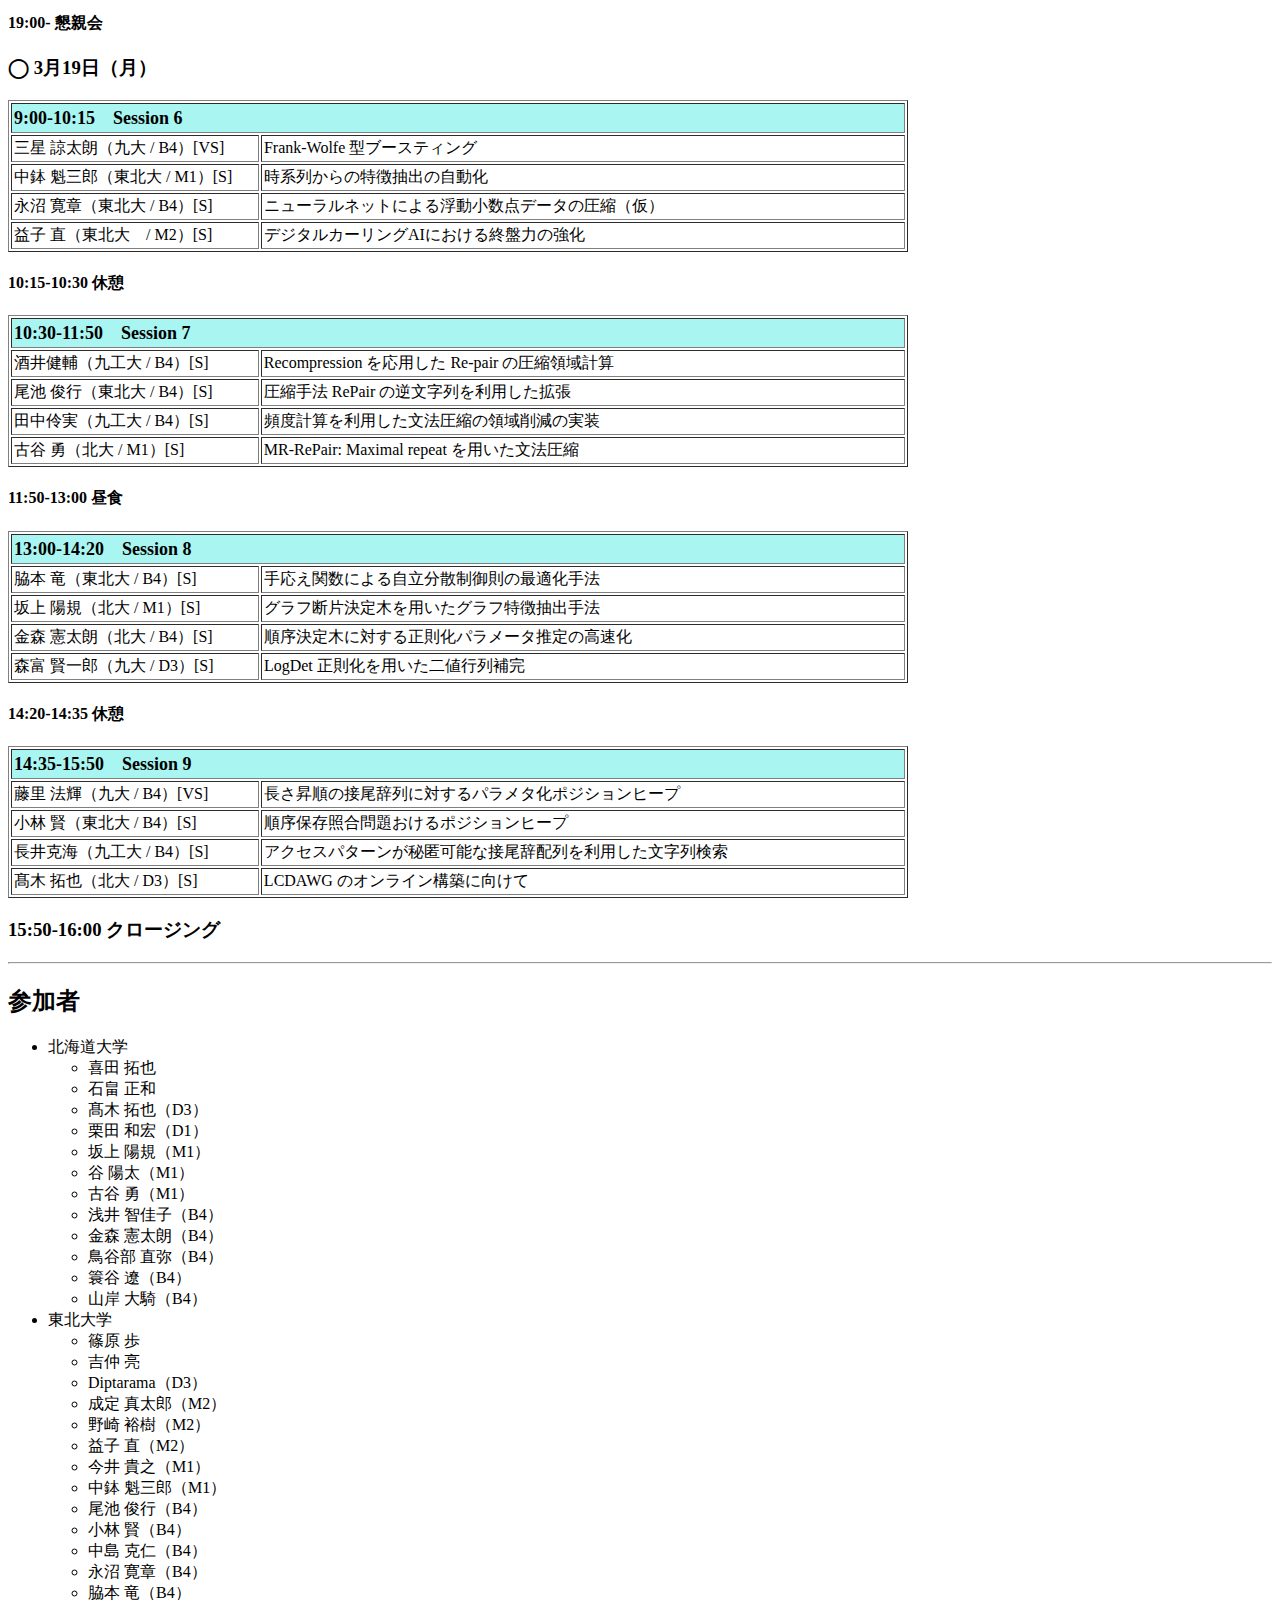
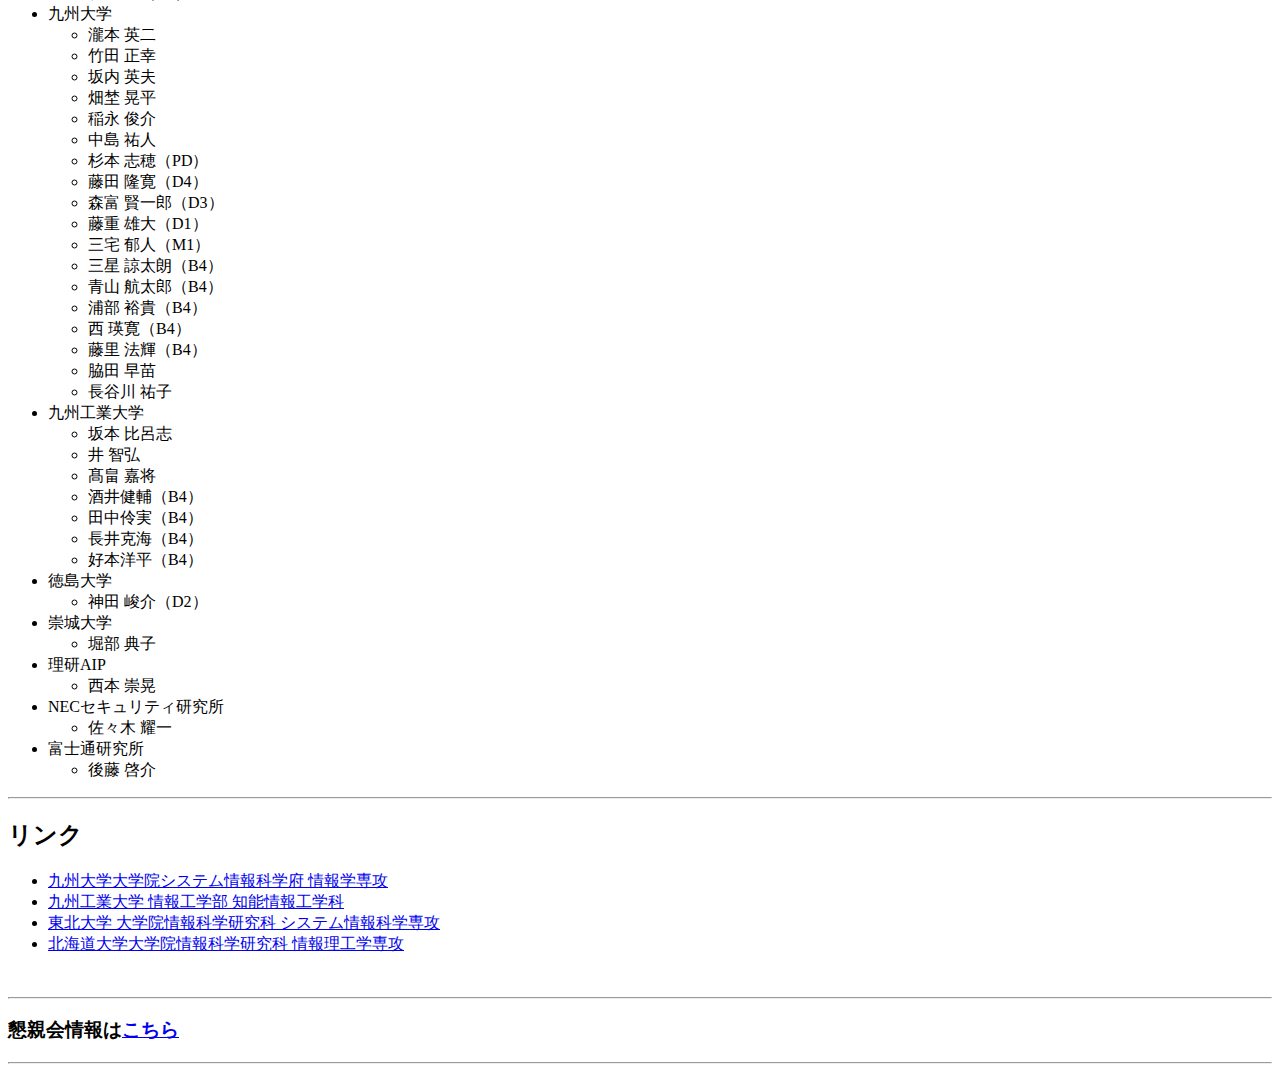
<file: 2018/index.html>
<!DOCTYPE html PUBLIC "-//W3C//DTD XHTML 1.0 Transitional//EN" "http://www.w3.org/TR/xhtml1/DTD/xhtml1-transitional.dtd">
<html xmlns="http://www.w3.org/1999/xhtml">
<head>
<meta http-equiv="Content-Type" content="text/html; charset=UTF-8" />
<title>STRセミナー2018</title>
</head>

<body>
<h1><img src="tohoku.gif" width="150" height="40" />&nbsp;<img src="kyushu.gif" width="150" height="40" />&nbsp;<img src="kit.gif" width="150" height="40" />&nbsp;<img src="hokudai.gif" width="150" height="40" />&nbsp;</h1>
<hr/>

<!--<img src="logo.png" width="70%" height="70%" />-->

<h1>STRセミナー2018</h1>

<hr/>

<h2>概要</h2>
<ul>
  <li>STR若手合同セミナー2018</li>
  <li>日時：2018年3月18日（日）〜19日（月）</li>
  <li>場所：<a href="http://www.sojo-u.ac.jp/access/placement.html">崇城大学　M号館３階303号室</a>（熊本市西区池田4-22-1）</li>
</ul>

<hr/>



<h2>プログラム（案）</h2>
<font color="gray">※ L : 25分, S : 20分, VS : 15分（質疑の時間含む）</font>

<h3>◯ 3月18日（日）</h3>
<h3>9:00-9:10　オープニング</h3>

<table border cellpadding=2 width=900>
<col width="250">
<col width="650">
<tr>
  <td colspan=2 bgcolor="#A9F5F2" style="font-size : 18px;"><b>9:10-10:25　Session 1</b></td>
</tr>
<tr>
 <td>Diptarama（東北大 / D3）[S]</td><td>順列パターン照合問題に対する Duel-and-sweep アルゴリズム</td>
</tr>
<tr>
 <td>簑谷 遼（北大 / B4）[S]</td><td>文字列照合処理における文字比較の順序に関する研究</td>
</tr>
<tr>
 <td>山岸 大騎（北大 / B4）[S]</td><td>文字列照合問題に対する Lecroq 法の改善</td>
</tr>
<tr>
 <td>青山 航太郎（九大 / B4）[VS]</td><td>Elastic-Degenerate 文字列に対するオンラインパターン照合アルゴリズムの高速化</td>
</tr>
</table>

<h4>10:25-10:40 休憩</h4>

<table border cellpadding=2 width=900>
<col width="250">
<col width="650">
<tr>
  <td colspan=2 bgcolor="#A9F5F2" style="font-size : 18px;"><b>10:40-12:00　Session 2</b></td>
</tr>
<tr>
 <td>浅井 智佳子（北大 / B4）[S]</td><td>正負のアイテムを許した頻出アイテム集合マイニング</td>
</tr>
<tr>
 <td>谷 陽太（北大 / M1）[S]</td><td>イベント列集合からの頻出菱形エピソードの有意性を考慮したランキング</td>
</tr>
<tr>
 <td>三宅 郁人（九大 / M1）[S]</td><td>順序制約付き順列のための決定ダイアグラム</td>
</tr>
<tr>
 <td>藤田 隆寛（九大 / D4）[S]</td><td>非決定性 ZDD 上のブースティング</td>
</tr>
</table>

<h4>12:00-13:00 昼食</h4>

<h3>13:00-13:30 招待講演：佐々木 耀一 氏（NECセキュリティ研究所）<br>
「有向ハイパーグラフ上の到達可能性判定問題に対する効率的なアルゴリズム」</h3>

<table border cellpadding=2 width=900>
<col width="250">
<col width="650">
<tr>
  <td colspan=2 bgcolor="#A9F5F2" style="font-size : 18px;"><b>13:30-14:40　Session 3</b></td>
</tr>
<tr>
 <td>西 瑛寛（九大 / B4）[VS]</td><td>Lempel-Ziv 型最長繰り返し優先圧縮の O(n log⁡ n⁡) 時間計算</td>
</tr>
<tr>
 <td>浦部 裕貴（九大 / B4）[VS]</td><td>1文字編集及び1ブロック編集後の最長 Lyndon 部分文字列クエリ</td>
</tr>
<tr>
 <td>中島 克仁（東北大 / B4）[S]</td><td>ワイルドカードを含む文字列の繰り返し構造</td>
</tr>
<tr>
 <td>成定 真太郎（東北大 / M2）[S]</td><td>ウォークからの最大次数2の最小グラフ推論</td>
</tr>
</table>

<h4>14:40-14:55 休憩</h4>

<table border cellpadding=2 width=900>
<col width="250">
<col width="650">
<tr>
  <td colspan=2 bgcolor="#A9F5F2" style="font-size : 18px;"><b>14:55-16:20　Session 4</b></td>
</tr>
<tr>
 <td>鳥谷部 直弥（北大 / B4）[S]</td><td>データストリーム上の近似的な頻度計測アルゴリズム</td>
</tr>
<tr>
 <td>好本洋平（九工大 / B4）[S]</td><td>加法準同型暗号を用いた画像特徴量における類似度計算の検証</td>
</tr>
<tr>
 <td>野崎 裕樹（東北大 / M2）[S]</td><td>拡張した DFA を用いた覆面算の解析</td>
</tr>
<tr>
 <td>神田 峻介（徳島大 / D2）[L]</td><td>Dynamic Path-Decomposed Tries</td>
</tr>
</table>

<h4>16:20-16:35 休憩</h4>

<table border cellpadding=2 width=900>
<col width="250">
<col width="650">
<tr>
  <td colspan=2 bgcolor="#A9F5F2" style="font-size : 18px;"><b>16:35-17:40　Session 5</b></td>
</tr>
<tr>
 <td>今井 貴之（東北大 / M1）[S]</td><td>空耳英文生成手法の考案（仮）</td>
</tr>
<tr>
 <td>栗田 和宏（北大 / D1）[L]</td><td>疎なグラフに対する効率良い支配集合の列挙</td>
</tr>
<tr>
 <td>藤重 雄大（九大 / D1）[S]</td><td>ビーズ作家から見たグラフ理論</td>
</tr>
</table>

<h4>19:00- 懇親会</h4>


<h3>◯ 3月19日（月）</h3>

<table border cellpadding=2 width=900>
<col width="250">
<col width="650">
<tr>
  <td colspan=2 bgcolor="#A9F5F2" style="font-size : 18px;"><b>9:00-10:15　Session 6</b></td>
</tr>
<tr>
 <td>三星 諒太朗（九大 / B4）[VS]</td><td>Frank-Wolfe 型ブースティング</td>
</tr>
<tr>
 <td>中鉢 魁三郎（東北大 / M1）[S]</td><td>時系列からの特徴抽出の自動化</td>
</tr>
<tr>
 <td>永沼 寛章（東北大 / B4）[S]</td><td>ニューラルネットによる浮動小数点データの圧縮（仮）</td>
</tr>
<tr>
 <td>益子 直（東北大　/ M2）[S]</td><td>デジタルカーリングAIにおける終盤力の強化</td>
</tr>
</table>

<h4>10:15-10:30 休憩</h4>

<table border cellpadding=2 width=900>
<col width="250">
<col width="650">
<tr>
  <td colspan=2 bgcolor="#A9F5F2" style="font-size : 18px;"><b>10:30-11:50　Session 7</b></td>
</tr>
<tr>
 <td>酒井健輔（九工大 / B4）[S]</td><td>Recompression を応用した Re-pair の圧縮領域計算</td>
</tr>
<tr>
 <td>尾池 俊行（東北大 / B4）[S]</td><td>圧縮手法 RePair の逆文字列を利用した拡張</td>
</tr>
<tr>
 <td>田中伶実（九工大 / B4）[S]</td><td>頻度計算を利用した文法圧縮の領域削減の実装</td>
</tr>
<tr>
 <td>古谷 勇（北大 / M1）[S]</td><td>MR-RePair: Maximal repeat を用いた文法圧縮</td>
</tr>
</table>

<h4>11:50-13:00 昼食</h4>

<table border cellpadding=2 width=900>
<col width="250">
<col width="650">
<tr>
  <td colspan=2 bgcolor="#A9F5F2" style="font-size : 18px;"><b>13:00-14:20　Session 8</b></td>
</tr>
<tr>
 <td>脇本 竜（東北大 / B4）[S]</td><td>手応え関数による自立分散制御則の最適化手法</td>
</tr>
<tr>
 <td>坂上 陽規（北大 / M1）[S]</td><td>グラフ断片決定木を用いたグラフ特徴抽出手法</td>
</tr>
<tr>
 <td>金森 憲太朗（北大 / B4）[S]</td><td>順序決定木に対する正則化パラメータ推定の高速化</td>
</tr>
<tr>
 <td>森富 賢一郎（九大 / D3）[S]</td><td>LogDet 正則化を用いた二値行列補完</td>
</tr>
</table>

<h4>14:20-14:35 休憩</h4>

<table border cellpadding=2 width=900>
<col width="250">
<col width="650">
<tr>
  <td colspan=2 bgcolor="#A9F5F2" style="font-size : 18px;"><b>14:35-15:50　Session 9</b></td>
</tr>
<tr>
 <td>藤里 法輝（九大 / B4）[VS]</td><td>長さ昇順の接尾辞列に対するパラメタ化ポジションヒープ</td>
</tr>
<tr>
 <td>小林 賢（東北大 / B4）[S]</td><td>順序保存照合問題おけるポジションヒープ</td>
</tr>
<tr>
 <td>長井克海（九工大 / B4）[S]</td><td>アクセスパターンが秘匿可能な接尾辞配列を利用した文字列検索</td>
</tr>
<tr>
 <td>髙木 拓也（北大 / D3）[S]</td><td>LCDAWG のオンライン構築に向けて</td>
</tr>
</table>

<h3>15:50-16:00 クロージング</h3>

<hr/>



<h4></h4>
<p></p>
<h2>参加者</h2>
<ul>
  <li>北海道大学
    <ul>
      <li>喜田 拓也</li>
      <li>石畠 正和</li>
      <li>髙木 拓也（D3）</li>
      <li>栗田 和宏（D1）</li>
      <li>坂上 陽規（M1）</li> 
      <li>谷 陽太（M1）</li>
      <li>古谷 勇（M1）</li>
      <li>浅井 智佳子（B4）</li>
      <li>金森 憲太朗（B4）</li>
      <li>鳥谷部 直弥（B4）</li>
      <li>簑谷 遼（B4）</li>
      <li>山岸 大騎（B4）</li>
    </ul>
  </li>
  <li>東北大学
    <ul>
      <li>篠原 歩</li>
      <li>吉仲 亮</li>
      <li>Diptarama（D3）</li>
      <li>成定 真太郎（M2）</li>
      <li>野崎 裕樹（M2）</li>
      <li>益子 直（M2）</li>
      <li>今井 貴之（M1）</li>
      <li>中鉢 魁三郎（M1）</li>
      <li>尾池 俊行（B4）</li>
      <li>小林 賢（B4）</li>
      <li>中島 克仁（B4）</li>
      <li>永沼 寛章（B4）</li>
      <li>脇本 竜（B4）</li>
    </ul>
  </li>
  <li>九州大学
    <ul>
      <li>瀧本 英二</li>
      <li>竹田 正幸</li>
      <li>坂内 英夫</li>
      <li>畑埜 晃平</li>
      <li>稲永 俊介</li>
      <li>中島 祐人</li>
      <li>杉本 志穂（PD）</li>
      <li>藤田 隆寛（D4）</li>
      <li>森富 賢一郎（D3）</li>
      <li>藤重 雄大（D1）</li>
      <li>三宅 郁人（M1）</li>
      <li>三星 諒太朗（B4）</li>
      <li>青山 航太郎（B4）</li>
      <li>浦部 裕貴（B4）</li>
      <li>西 瑛寛（B4）</li>
      <li>藤里 法輝（B4）</li>
      <li>脇田 早苗</li>
      <li>長谷川 祐子</li>
    </ul>
  </li>
  <li>九州工業大学
    <ul>
      <li>坂本 比呂志</li>
      <li>井 智弘</li>
      <li>髙畠 嘉将</li>
      <li>酒井健輔（B4）</li>
      <li>田中伶実（B4）</li>
      <li>長井克海（B4）</li>
      <li>好本洋平（B4）</li>
    </ul>
  </li>
  <li>徳島大学
    <ul>
      <li>神田 峻介（D2）</li>
    </ul>
  </li>
  <li>崇城大学
    <ul>
      <li>堀部 典子</li>
    </ul>
  </li>
  <li>理研AIP
    <ul>
      <li>西本 崇晃</li>
    </ul>
  </li>
  <li>NECセキュリティ研究所
    <ul>
      <li>佐々木 耀一</li>
    </ul>
  </li>
  <li>富士通研究所
    <ul>
      <li>後藤 啓介</li>
    </ul>
  </li>
</ul>

<hr/>

<h2>リンク</h2>
<p></p>
<ul>
<li><a href="http://www.inf.kyushu-u.ac.jp/">
九州大学大学院システム情報科学府 情報学専攻</a></li>
<li><a href="http://www.kyutech.ac.jp/department/ai.html">
九州工業大学 情報工学部 知能情報工学科</a></li>
<li><a href="https://www.is.tohoku.ac.jp">
東北大学 大学院情報科学研究科 システム情報科学専攻</a></li>
<li><a href="http://www.ist.hokudai.ac.jp/divisions/cominfo/">
北海道大学大学院情報科学研究科 情報理工学専攻</a></li>
</ul>

<br/>

<hr/>

<h3>懇親会情報は<a href="konshinkai.html">こちら</a></h3>

<hr/>

</body>
</html>
</file>
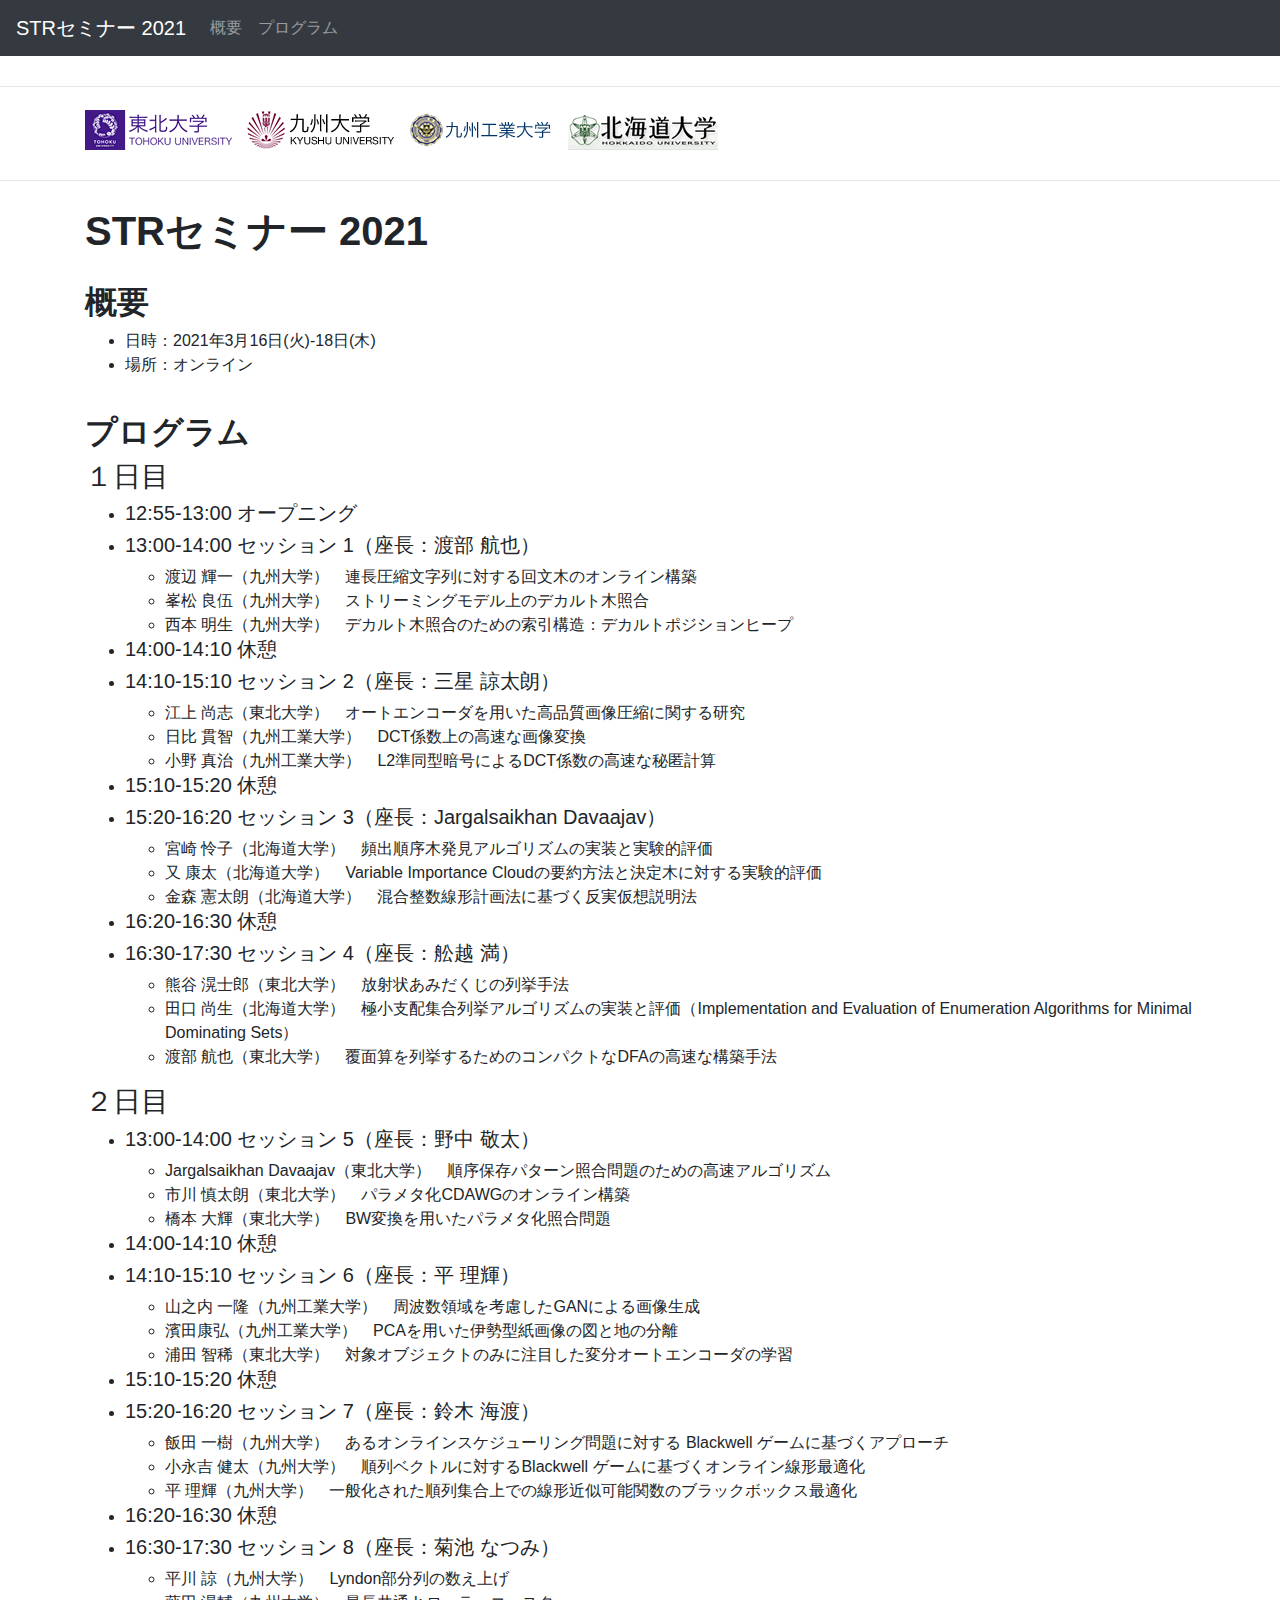
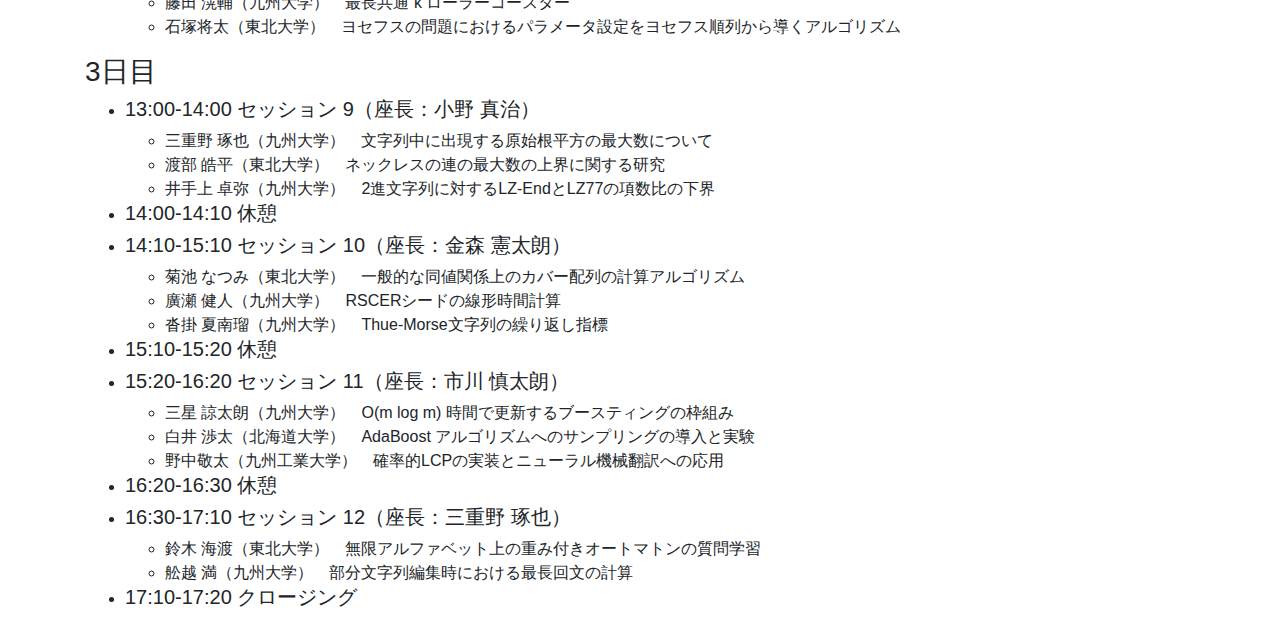
<file: 2020/index.html>
<!DOCTYPE html>
<html lang="en">

<head>
    <title>STRセミナー 2021</title>
    <meta charset="utf-8">
    <meta name="viewport" content="width=device-width, initial-scale=1">
    <link rel="stylesheet" href="./bootstrap-4.4.1/css/bootstrap.min.css">
    <script src="https://ajax.googleapis.com/ajax/libs/jquery/3.4.1/jquery.min.js"></script>
    <script src="./bootstrap-4.4.1/js/bootstrap.bundle.min.js"></script>
    <style>
        body {
            padding-top: 70px;
            position: relative;
        }
    </style>
</head>

<body>
    <header>
        <div class="navbar navbar-expand-sm bg-dark navbar-dark fixed-top">
            <a class="navbar-brand" href="#">STRセミナー 2021</a>
            <button class="navbar-toggler" type="button" data-toggle="collapse" data-target="#navbarToggle"
                aria-controls="navbarSupportedContent" aria-expanded="false" aria-label="Toggle navigation">
                <span class="navbar-toggler-icon"></span>
            </button>
            <div class="collapse navbar-collapse" id="navbarToggle">
                <ul class="navbar-nav" id="myNavbar">
                    <li class="nav-item">
                        <a class="nav-link" href="#section1">概要</a>
                    </li>
                    <li class="nav-item">
                        <a class="nav-link" href="#section2">プログラム</a>
                    </li>
                </ul>
            </div>
            </nav>
    </header>
    <hr>
    <div class="container" style="padding-bottom: 5px;">
        <h1><a href="https://www.tohoku.ac.jp"><img src="tohoku.gif" width="150" height="40" /></a>&nbsp;<a
                href="https://www.kyushu-u.ac.jp/"><img src="kyushu.gif" width="150" height="40" /></a>&nbsp;<a
                href="https://www.kyutech.ac.jp/"><img src="kit.gif" width="150" height="40" /></a>&nbsp;<a
                href="https://www.hokudai.ac.jp/"><img src="hokudai.gif" width="150" height="40" /></a>&nbsp;</h1>
    </div>
    <hr>
    <div class="container" style="padding-top:10px">
        <h1><strong>STRセミナー 2021</strong></h1>
    </div>
    <div id="section1" class="container" style="padding-top:20px">
        <h2><strong>概要</strong></h2>
        <ul>
            <li> 日時：2021年3月16日(火)-18日(木)</li>
            <li> 場所：オンライン</li>
        </ul>
    </div>
    <div id="section2" class="container" style="padding-top:20px;">
        <h2><strong>プログラム</strong></h2>
        <h3>１日目</h3>
        <ul>
            <li>
                <h5>12:55-13:00 オープニング</h5>
            </li>
            <li>
                <h5>13:00-14:00 セッション 1（座長：渡部 航也）</h5>
                <ul>
                    <li>渡辺 輝一（九州大学）　連長圧縮文字列に対する回文木のオンライン構築</li>
                    <li>峯松 良伍（九州大学）　ストリーミングモデル上のデカルト木照合</li>
                    <li>西本 明生（九州大学）　デカルト木照合のための索引構造：デカルトポジションヒープ</li>
                </ul>
            </li>
            <li>
                <h5>14:00-14:10 休憩</h5>
            </li>
            <li>
                <h5>14:10-15:10 セッション 2（座長：三星 諒太朗）</h5>
                <ul>
                    <li>江上 尚志（東北大学）　オートエンコーダを用いた高品質画像圧縮に関する研究</li>
                    <li>日比 貫智（九州工業大学）　DCT係数上の高速な画像変換</li>
                    <li>小野 真治（九州工業大学）　L2準同型暗号によるDCT係数の高速な秘匿計算</li>
                </ul>
            </li>
            <li>
                <h5>15:10-15:20 休憩</h5>
            </li>
            <li>
                <h5>15:20-16:20 セッション 3（座長：Jargalsaikhan Davaajav）</h5>
                <ul>
                    <li>宮崎 怜子（北海道大学）　頻出順序木発見アルゴリズムの実装と実験的評価</li>
                    <li>又 康太（北海道大学）　Variable Importance Cloudの要約方法と決定木に対する実験的評価</li>
                    <li>金森 憲太朗（北海道大学）　混合整数線形計画法に基づく反実仮想説明法</li>
                </ul>
            </li>
            <li>
                <h5>16:20-16:30 休憩</h5>
            </li>
            <li>
                <h5>16:30-17:30 セッション 4（座長：舩越 満）</h5>
                <ul>
                    <li>熊谷 滉士郎（東北大学）　放射状あみだくじの列挙手法</li>
                    <li>田口 尚生（北海道大学）　極小支配集合列挙アルゴリズムの実装と評価（Implementation and Evaluation of Enumeration Algorithms for
                        Minimal Dominating Sets）</li>
                    <li>渡部 航也（東北大学）　覆面算を列挙するためのコンパクトなDFAの高速な構築手法</li>
                </ul>
            </li>
        </ul>

        <h3>２日目</h3>
        <ul>
            <li>
                <h5>13:00-14:00 セッション 5（座長：野中 敬太）</h5>
                <ul>
                    <li>Jargalsaikhan Davaajav（東北大学）　順序保存パターン照合問題のための高速アルゴリズム</li>
                    <li>市川 慎太朗（東北大学）　パラメタ化CDAWGのオンライン構築</li>
                    <li>橋本 大輝（東北大学）　BW変換を用いたパラメタ化照合問題</li>
                </ul>
            </li>
            <li>
                <h5>14:00-14:10 休憩</h5>
            </li>
            <li>
                <h5>14:10-15:10 セッション 6（座長：平 理輝）</h5>
                <ul>
                    <li>山之内 一隆（九州工業大学）　周波数領域を考慮したGANによる画像生成</li>
                    <li>濱田康弘（九州工業大学）　PCAを用いた伊勢型紙画像の図と地の分離</li>
                    <li>浦田 智稀（東北大学）　対象オブジェクトのみに注目した変分オートエンコーダの学習</li>
                </ul>
            </li>
            <li>
                <h5>15:10-15:20 休憩</h5>
            </li>
            <li>
                <h5>15:20-16:20 セッション 7（座長：鈴木 海渡）</h5>
                <ul>
                    <li>飯田 一樹（九州大学）　あるオンラインスケジューリング問題に対する Blackwell ゲームに基づくアプローチ</li>
                    <li>小永吉 健太（九州大学）　順列ベクトルに対するBlackwell ゲームに基づくオンライン線形最適化</li>
                    <li>平 理輝（九州大学）　一般化された順列集合上での線形近似可能関数のブラックボックス最適化</li>
                </ul>
            </li>
            <li>
                <h5>16:20-16:30 休憩</h5>
            </li>
            <li>
                <h5>16:30-17:30 セッション 8（座長：菊池 なつみ）</h5>
                <ul>
                    <li>平川 諒（九州大学）　Lyndon部分列の数え上げ</li>
                    <li>藤田 滉輔（九州大学）　最長共通 k ローラーコースター</li>
                    <li>石塚将太（東北大学）　ヨセフスの問題におけるパラメータ設定をヨセフス順列から導くアルゴリズム</li>
                </ul>
            </li>
        </ul>

        <h3>3日目</h3>
        <ul>
            <li>
                <h5>13:00-14:00 セッション 9（座長：小野 真治）</h5>
                <ul>
                    <li>三重野 琢也（九州大学）　文字列中に出現する原始根平方の最大数について</li>
                    <li>渡部 皓平（東北大学）　ネックレスの連の最大数の上界に関する研究</li>
                    <li>井手上 卓弥（九州大学）　2進文字列に対するLZ-EndとLZ77の項数比の下界</li>
                </ul>
            </li>
            <li>
                <h5>14:00-14:10 休憩</h5>
            </li>
            <li>
                <h5>14:10-15:10 セッション 10（座長：金森 憲太朗）</h5>
                <ul>
                    <li>菊池 なつみ（東北大学）　一般的な同値関係上のカバー配列の計算アルゴリズム</li>
                    <li>廣瀬 健人（九州大学）　RSCERシードの線形時間計算</li>
                    <li>沓掛 夏南瑠（九州大学）　Thue-Morse文字列の繰り返し指標</li>
                </ul>
            </li>
            <li>
                <h5>15:10-15:20 休憩</h5>
            </li>
            <li>
                <h5>15:20-16:20 セッション 11（座長：市川 慎太朗）</h5>
                <ul>
                    <li>三星 諒太朗（九州大学）　O(m log m) 時間で更新するブースティングの枠組み</li>
                    <li>白井 渉太（北海道大学）　AdaBoost アルゴリズムへのサンプリングの導入と実験</li>
                    <li>野中敬太（九州工業大学）　確率的LCPの実装とニューラル機械翻訳への応用</li>
                </ul>
            </li>
            <li>
                <h5>16:20-16:30 休憩</h5>
            </li>
            <li>
                <h5>16:30-17:10 セッション 12（座長：三重野 琢也）</h5>
                <ul>
                    <li>鈴木 海渡（東北大学）　無限アルファベット上の重み付きオートマトンの質問学習</li>
                    <li>舩越 満（九州大学）　部分文字列編集時における最長回文の計算</li>
                </ul>
            </li>
            <li>
                <h5>17:10-17:20 クロージング</h5>
            </li>
        </ul>
    </div>
    <script>
        $(document).ready(function () {
            $('body').scrollspy({ target: ".navbar", offset: 70 });

            $("#myNavbar a").on('click', function (event) {
                if (this.hash !== "") {
                    event.preventDefault();

                    var hash = this.hash;

                    $('html, body').animate({
                        scrollTop: $(hash).offset().top - 50
                    }, 500, function () {

                    });
                }
            });
        });
    </script>
</body>

</html>
</file>
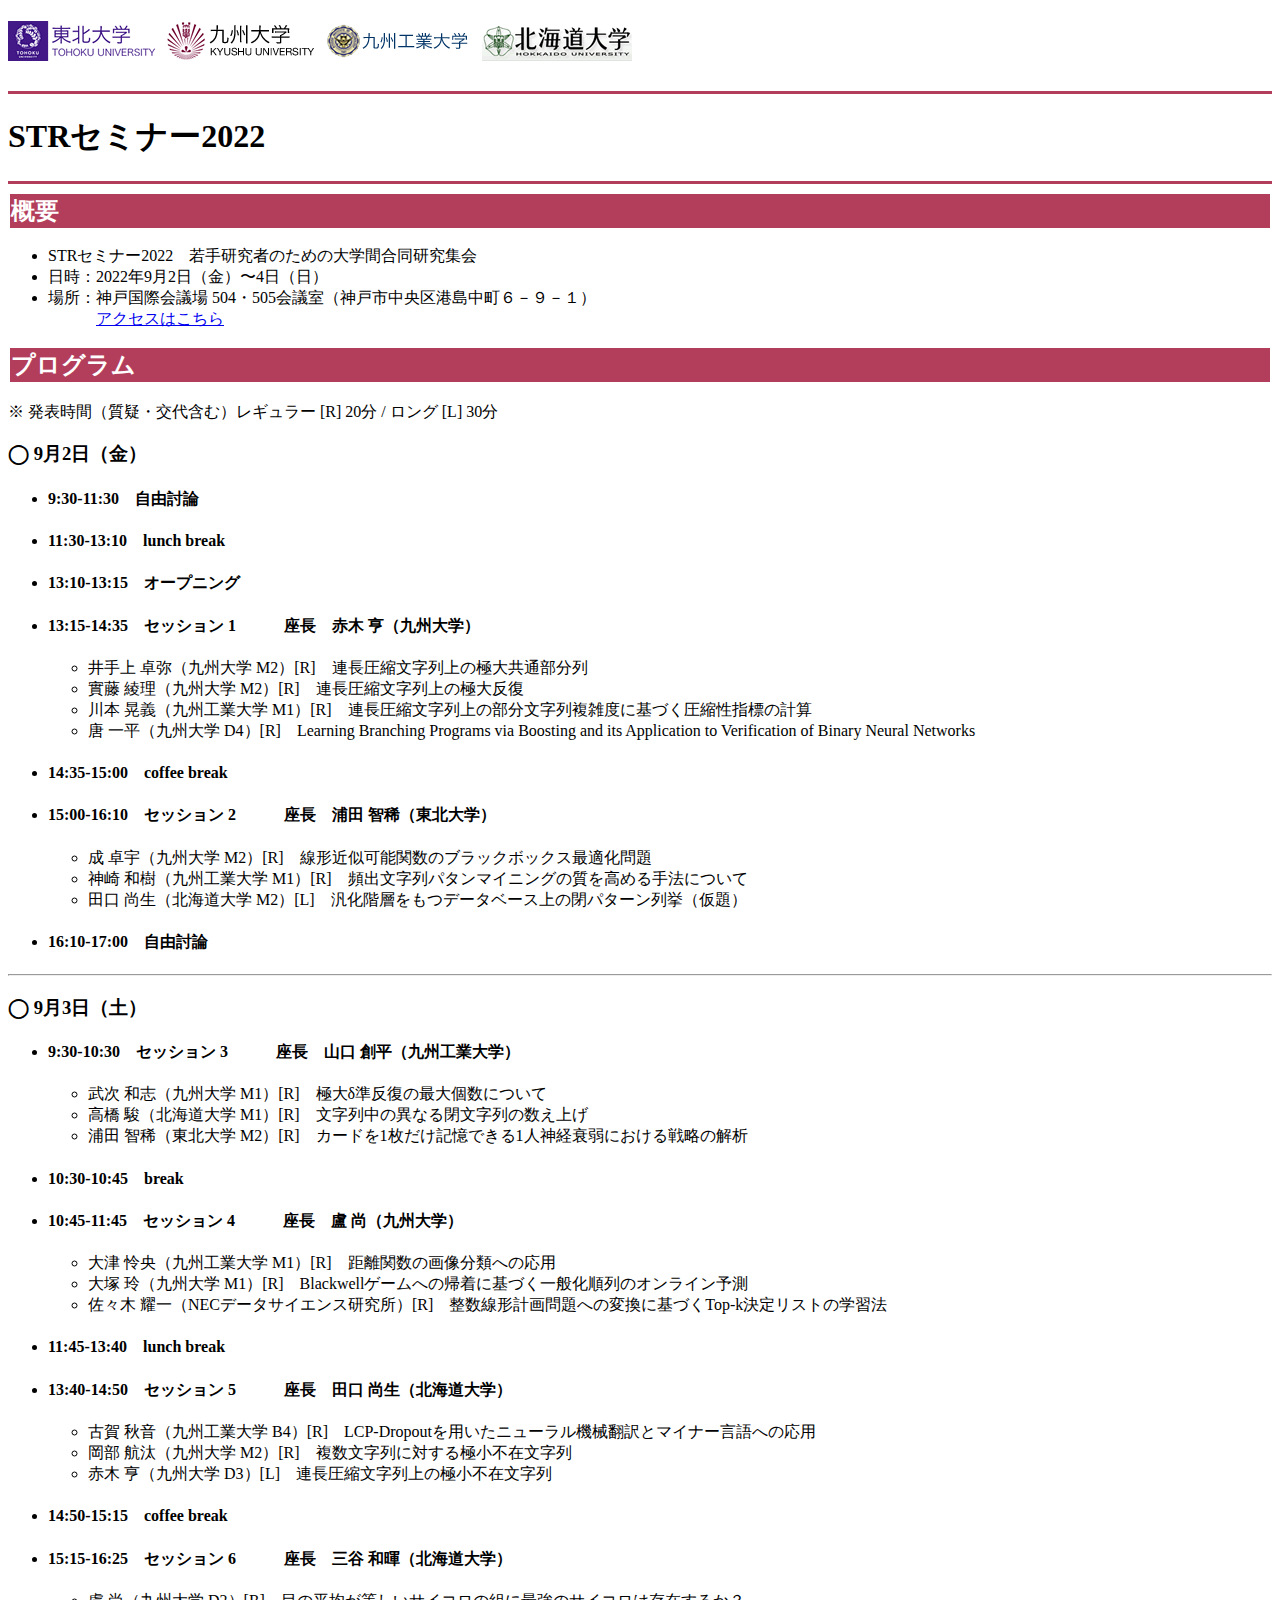
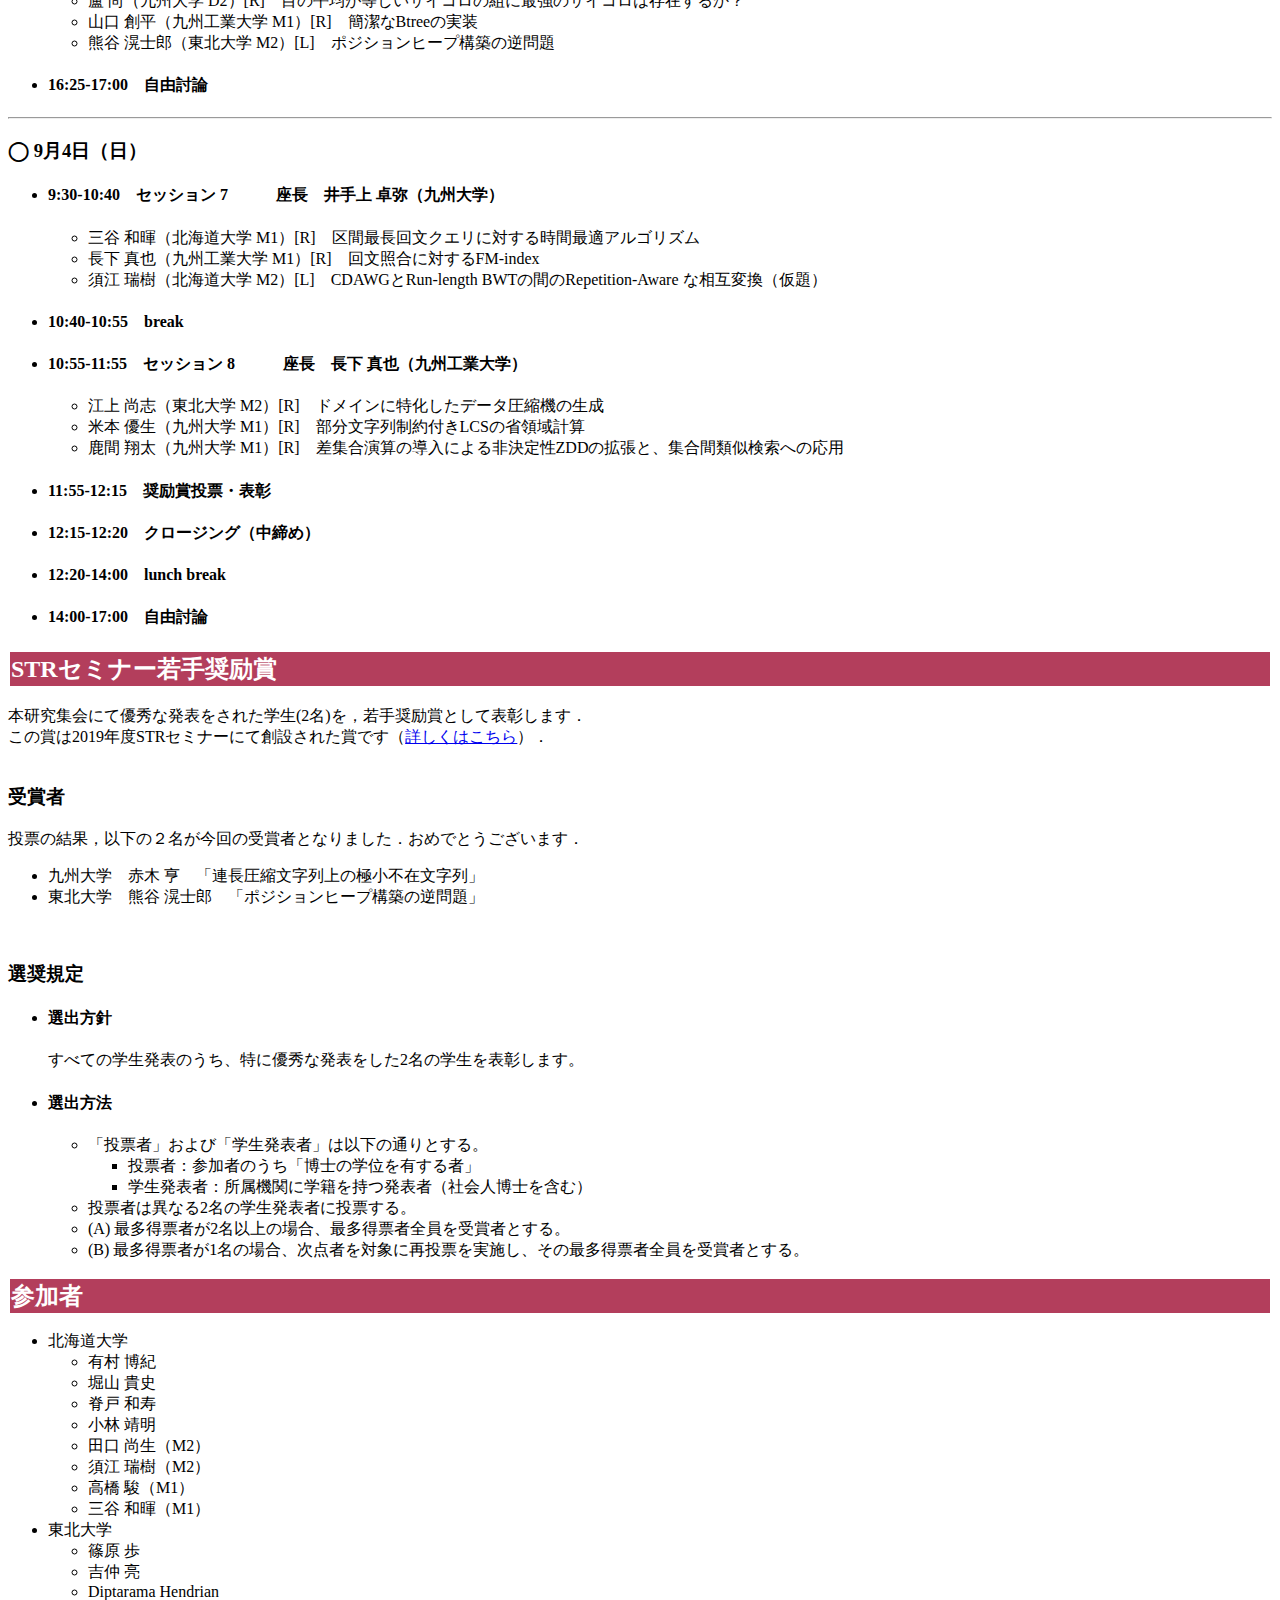
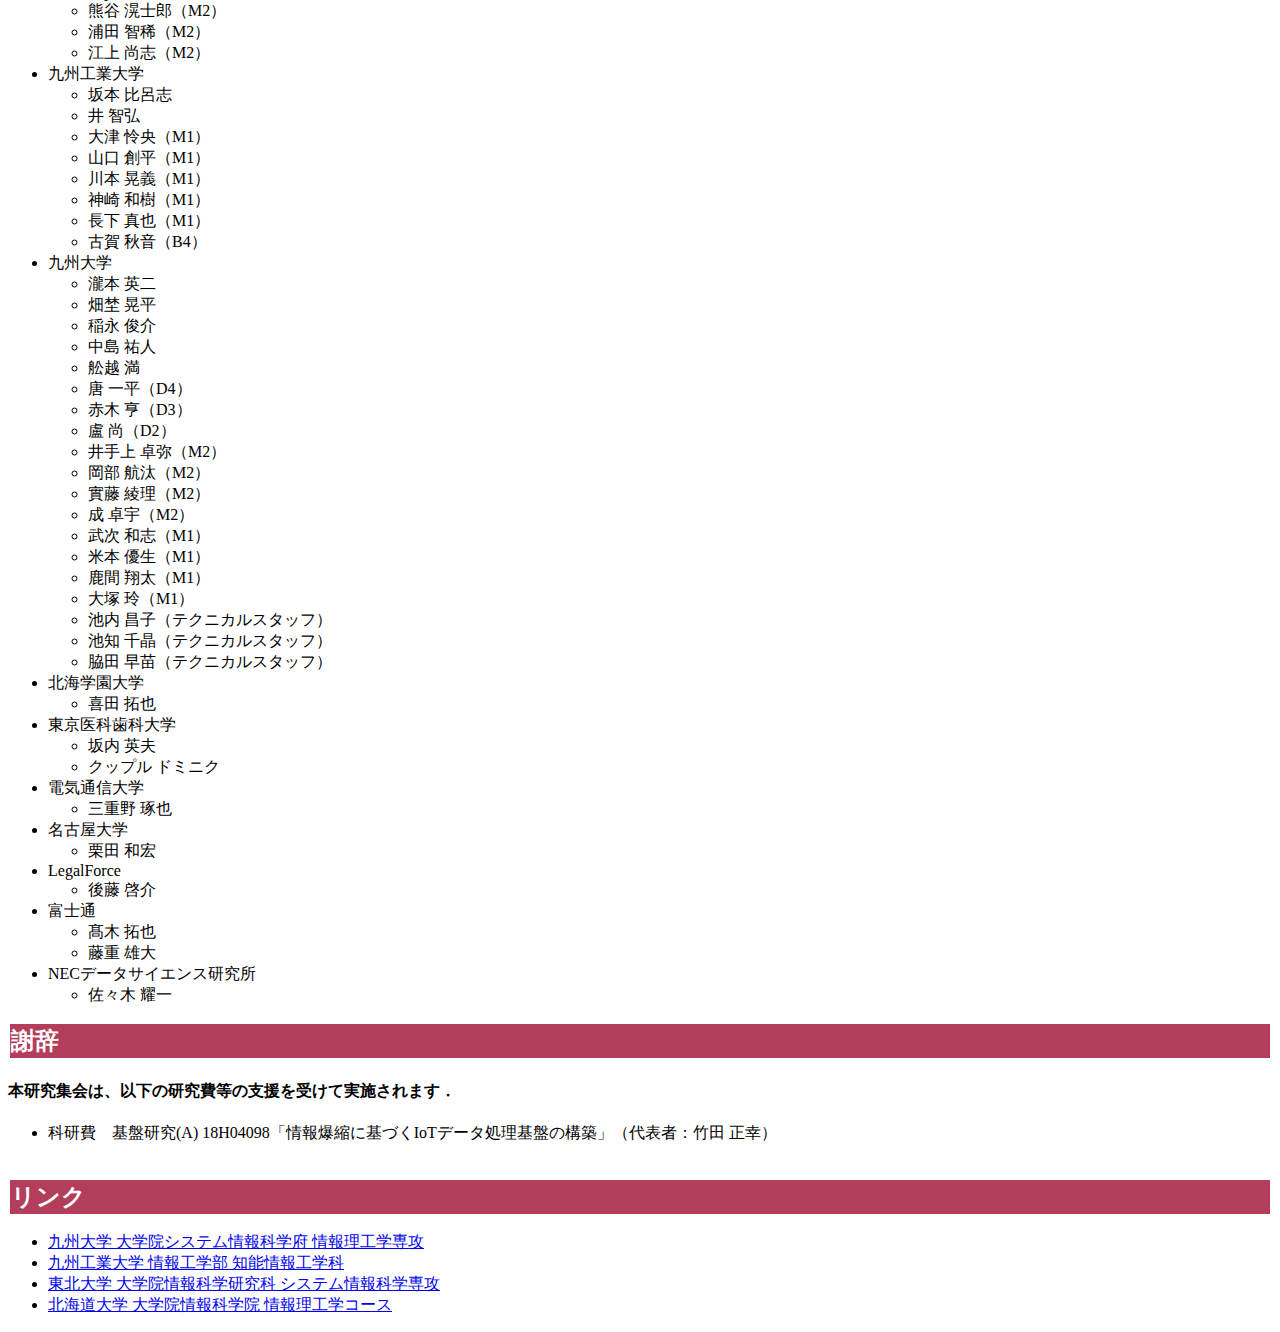
<file: 2022/index.html>
<!DOCTYPE html PUBLIC "-//W3C//DTD XHTML 1.0 Transitional//EN" "http://www.w3.org/TR/xhtml1/DTD/xhtml1-transitional.dtd">
<html xmlns="http://www.w3.org/1999/xhtml">
<head>
<meta http-equiv="Content-Type" content="text/html; charset=UTF-8" />
<title>STRセミナー2022</title>
</head>

<body>
<h1><img src="tohoku.gif" width="150" height="40" />&nbsp;<img src="kyushu.gif" width="150" height="40" />&nbsp;<img src="kit.gif" width="150" height="40" />&nbsp;<img src="hokudai.gif" width="150" height="40" />&nbsp;</h1>

<!--<img src="logo.png" width="70%" height="70%" />-->

<hr size="3" color="b33e5c">
<h1>STRセミナー2022</h1>
<hr size="3" color="b33e5c">

<table width="100%">
  <tbody><tr><td bgcolor="b33e5c">
    <b><font size="5" color="white"> 概要 </font></b>
</td></tr></tbody></table>

<ul>
  <li>STRセミナー2022　若手研究者のための大学間合同研究集会</li>
  <li>日時：2022年9月2日（金）〜4日（日）</li>
  <li>場所：神戸国際会議場 504・505会議室（神戸市中央区港島中町６－９－１）
  <br>　　　<a href="https://kobe-cc.jp/ja/visitors/access/">アクセスはこちら</a></li>
</ul>

<table width="100%">
  <tbody><tr><td bgcolor="b33e5c">
    <b><font size="5" color="white"> プログラム </font></b>
</td></tr></tbody></table>
<br>
<span>
  ※ 発表時間（質疑・交代含む）レギュラー [R] 20分 / ロング [L] 30分
</span>


<h3>◯ 9月2日（金）</h3>
<ul>
  <li><h4>9:30-11:30　自由討論</h4></li>
  <li><h4>11:30-13:10　lunch break</h4></li>
  <li><h4>13:10-13:15　オープニング</h4></li>
  <li><h4>13:15-14:35　セッション 1　　　座長　赤木 亨（九州大学）</h4>
  <ul>
    <li>井手上 卓弥（九州大学 M2）[R]　連長圧縮文字列上の極大共通部分列</li>
    <li>實藤 綾理（九州大学 M2）[R]　連長圧縮文字列上の極大反復</li>
    <li>川本 晃義（九州工業大学 M1）[R]　連長圧縮文字列上の部分文字列複雑度に基づく圧縮性指標の計算</li>
    <li>唐 一平（九州大学 D4）[R]　Learning Branching Programs via Boosting and its Application to Verification of Binary Neural Networks</li>
  </ul></li>
  <li><h4>14:35-15:00　coffee break</h4></li>
  <li><h4>15:00-16:10　セッション 2　　　座長　浦田 智稀（東北大学）</h4>
  <ul>
    <li>成 卓宇（九州大学 M2）[R]　線形近似可能関数のブラックボックス最適化問題</li>
    <li>神崎 和樹（九州工業大学 M1）[R]　頻出文字列パタンマイニングの質を高める手法について</li>
    <li>田口 尚生（北海道大学 M2）[L]　汎化階層をもつデータベース上の閉パターン列挙（仮題）</li>
  </ul></li>
  <li><h4>16:10-17:00　自由討論</h4></li>
</ul>

<hr/>

<h3>◯ 9月3日（土）</h3>
<ul>
  <li><h4>9:30-10:30　セッション 3　　　座長　山口 創平（九州工業大学）</h4>
    <ul>
      <li>武次 和志（九州大学 M1）[R]　極大δ準反復の最大個数について</li>
      <li>高橋 駿（北海道大学 M1）[R]　文字列中の異なる閉文字列の数え上げ</li>
      <li>浦田 智稀（東北大学 M2）[R]　カードを1枚だけ記憶できる1人神経衰弱における戦略の解析</li>
    </ul></li>
  <li><h4>10:30-10:45　break</h4></li>
  <li><h4>10:45-11:45　セッション 4　　　座長　盧 尚（九州大学）</h4>
    <ul>
      <li>大津 怜央（九州工業大学 M1）[R]　距離関数の画像分類への応用</li>
      <li>大塚 玲（九州大学 M1）[R]　Blackwellゲームへの帰着に基づく一般化順列のオンライン予測</li>
      <li>佐々木 耀一（NECデータサイエンス研究所）[R]　整数線形計画問題への変換に基づくTop-k決定リストの学習法</li>
    </ul></li>
  <li><h4>11:45-13:40　lunch break</h4></li>
  <li><h4>13:40-14:50　セッション 5　　　座長　田口 尚生（北海道大学）</h4>
  <ul>
    <li>古賀 秋音（九州工業大学 B4）[R]　LCP-Dropoutを用いたニューラル機械翻訳とマイナー言語への応用</li>
    <li>岡部 航汰（九州大学 M2）[R]　複数文字列に対する極小不在文字列</li>
    <li>赤木 亨（九州大学 D3）[L]　連長圧縮文字列上の極小不在文字列</li>
  </ul></li>
  <li><h4>14:50-15:15　coffee break</h4></li>
  <li><h4>15:15-16:25　セッション 6　　　座長　三谷 和暉（北海道大学）</h4>
  <ul>
    <li>盧 尚（九州大学 D2）[R]　目の平均が等しいサイコロの組に最強のサイコロは存在するか？</li>
    <li>山口 創平（九州工業大学 M1）[R]　簡潔なBtreeの実装</li>
    <li>熊谷 滉士郎（東北大学 M2）[L]　ポジションヒープ構築の逆問題</li>
  </ul></li>
  <li><h4>16:25-17:00　自由討論</h4></li>
</ul>

<hr/>

<h3>◯ 9月4日（日）</h3>
<ul>
  <li><h4>9:30-10:40　セッション 7　　　座長　井手上 卓弥（九州大学）</h4>
  <ul>
    <li>三谷 和暉（北海道大学 M1）[R]　区間最長回文クエリに対する時間最適アルゴリズム</li>
    <li>長下 真也（九州工業大学 M1）[R]　回文照合に対するFM-index</li>
    <li>須江 瑞樹（北海道大学 M2）[L]　CDAWGとRun-length BWTの間のRepetition-Aware な相互変換（仮題）</li>
  </ul></li>
  <li><h4>10:40-10:55　break</h4></li>
  <li><h4>10:55-11:55　セッション 8　　　座長　長下 真也（九州工業大学）</h4>
  <ul>
    <li>江上 尚志（東北大学 M2）[R]　ドメインに特化したデータ圧縮機の生成</li>
    <li>米本 優生（九州大学 M1）[R]　部分文字列制約付きLCSの省領域計算</li>
    <li>鹿間 翔太（九州大学 M1）[R]　差集合演算の導入による非決定性ZDDの拡張と、集合間類似検索への応用</li>
  </ul></li>
  <li><h4>11:55-12:15　奨励賞投票・表彰</h4></li>
  <li><h4>12:15-12:20　クロージング（中締め）</h4></li>
  <li><h4>12:20-14:00　lunch break</h4></li>
  <li><h4>14:00-17:00　自由討論</h4></li>
</ul>

<table width="100%">
  <tbody><tr><td bgcolor="b33e5c">
    <b><font size="5" color="white"> STRセミナー若手奨励賞 </font></b>
</td></tr></tbody></table>
<br>
<span>
  本研究集会にて優秀な発表をされた学生(2名)を，若手奨励賞として表彰します．<br>
  この賞は2019年度STRセミナーにて創設された賞です（<a href="http://www-ikn.ist.hokudai.ac.jp/semi/STRseminar2019.html">詳しくはこちら</a>）．
</span>
<br><br>

<h3>受賞者</h3>
<span>
  投票の結果，以下の２名が今回の受賞者となりました．おめでとうございます．
</span>
<UL>
  <LI>九州大学　赤木 亨　「連長圧縮文字列上の極小不在文字列」</LI>
  <LI>東北大学　熊谷 滉士郎　「ポジションヒープ構築の逆問題」</LI>
</UL>
<BR/>

<h3>選奨規定</h3>
<ul>
  <li><h4>選出方針</h4></li>
    すべての学生発表のうち、特に優秀な発表をした2名の学生を表彰します。
  <li><h4>選出方法</h4></li>
    <ul>
      <li>「投票者」および「学生発表者」は以下の通りとする。</li>
        <ul>
          <li>投票者：参加者のうち「博士の学位を有する者」</li>
          <li>学生発表者：所属機関に学籍を持つ発表者（社会人博士を含む）</li>
        </ul>
      <li>投票者は異なる2名の学生発表者に投票する。</li>
      <li>(A) 最多得票者が2名以上の場合、最多得票者全員を受賞者とする。</li>
      <li>(B) 最多得票者が1名の場合、次点者を対象に再投票を実施し、その最多得票者全員を受賞者とする。</li>
      <!-- <li>(A)または(B)により決定した受賞者が3名を超える場合、過去に同賞を受賞している者に、ご遠慮いただくこととする（同一人物の複数回受賞を妨げるものではない）。</li> -->
    </ul>
</ul>


<table width="100%">
  <tbody><tr><td bgcolor="b33e5c">
    <b><font size="5" color="white"> 参加者 </font></b>
</td></tr></tbody></table>

<ul>
  <li>北海道大学
    <ul>
      <li>有村 博紀</li>
      <li>堀山 貴史</li>
      <li>脊戸 和寿</li>
      <li>小林 靖明</li>
      <li>田口 尚生（M2）</li>
      <li>須江 瑞樹（M2）</li>
      <li>高橋 駿（M1）</li>
      <li>三谷 和暉（M1）</li>
    </ul>
  </li>
  <li>東北大学
    <ul>
      <li>篠原 歩</li>
      <li>吉仲 亮</li>
      <li>Diptarama Hendrian</li>
      <li>熊谷 滉士郎（M2）</li>
      <li>浦田 智稀（M2）</li>
      <li>江上 尚志（M2）</li>
    </ul>
  </li>
  <li>九州工業大学
    <ul>
      <li>坂本 比呂志</li>
      <li>井 智弘</li>
      <li>大津 怜央（M1）</li>
      <li>山口 創平（M1）</li>
      <li>川本 晃義（M1）</li>
      <li>神崎 和樹（M1）</li>
      <li>長下 真也（M1）</li>
      <li>古賀 秋音（B4）</li>
    </ul>
  </li>
  <li>九州大学
    <ul>
      <li>瀧本 英二</li>
      <li>畑埜 晃平</li>
      <li>稲永 俊介</li>
      <li>中島 祐人</li>
      <li>舩越 満</li>
      <li>唐 一平（D4）</li>
      <li>赤木 亨（D3）</li>
      <li>盧 尚（D2）</li>
      <li>井手上 卓弥（M2）</li>
      <li>岡部 航汰（M2）</li>
      <li>實藤 綾理（M2）</li>
      <li>成 卓宇（M2）</li>
      <li>武次 和志（M1）</li>
      <li>米本 優生（M1）</li>
      <li>鹿間 翔太（M1）</li>
      <li>大塚 玲（M1）</li>
      <li>池内 昌子（テクニカルスタッフ）</li>
      <li>池知 千晶（テクニカルスタッフ）</li>
      <li>脇田 早苗（テクニカルスタッフ）</li>
    </ul>
  </li>
  <li>北海学園大学
    <ul>
      <li>喜田 拓也</li>
    </ul>
  </li>
  <li>東京医科歯科大学
    <ul>
      <li>坂内 英夫</li>
      <li>クップル ドミニク</li>
    </ul>
  </li>
  <li>電気通信大学
    <ul>
      <li>三重野 琢也</li>
    </ul>
  </li>
  <li>名古屋大学
    <ul>
      <li>栗田 和宏</li>
    </ul>
  </li>
  <li>LegalForce
    <ul>
      <li>後藤 啓介</li>
    </ul>
  </li>
  <li>富士通
    <ul>
      <li>髙木 拓也</li>
      <li>藤重 雄大</li>
    </ul>
  </li>
  <li>NECデータサイエンス研究所
    <ul>
      <li>佐々木 耀一</li>
    </ul>
  </li>
</ul>

<table width="100%">
  <tbody><tr><td bgcolor="b33e5c">
    <b><font size="5" color="white"> 謝辞 </font></b>
</td></tr></tbody></table>

<h4>本研究集会は、以下の研究費等の支援を受けて実施されます．</h4>
<ul>
  <li>科研費　基盤研究(A) 18H04098「情報爆縮に基づくIoTデータ処理基盤の構築」（代表者：竹田 正幸）</li>
</ul>
<br/>

<table width="100%">
  <tbody><tr><td bgcolor="b33e5c">
    <b><font size="5" color="white"> リンク </font></b>
</td></tr></tbody></table>

<ul>
<li><a href="http://www.isee.kyushu-u.ac.jp/">
九州大学 大学院システム情報科学府 情報理工学専攻</a></li>
<li><a href="https://www.iizuka.kyutech.ac.jp/">
九州工業大学 情報工学部 知能情報工学科</a></li>
<li><a href="https://www.is.tohoku.ac.jp/">
東北大学 大学院情報科学研究科 システム情報科学専攻</a></li>
<li><a href="https://www.ist.hokudai.ac.jp/">
北海道大学 大学院情報科学院 情報理工学コース</a></li>
</ul>

</body>
</html>
</file>
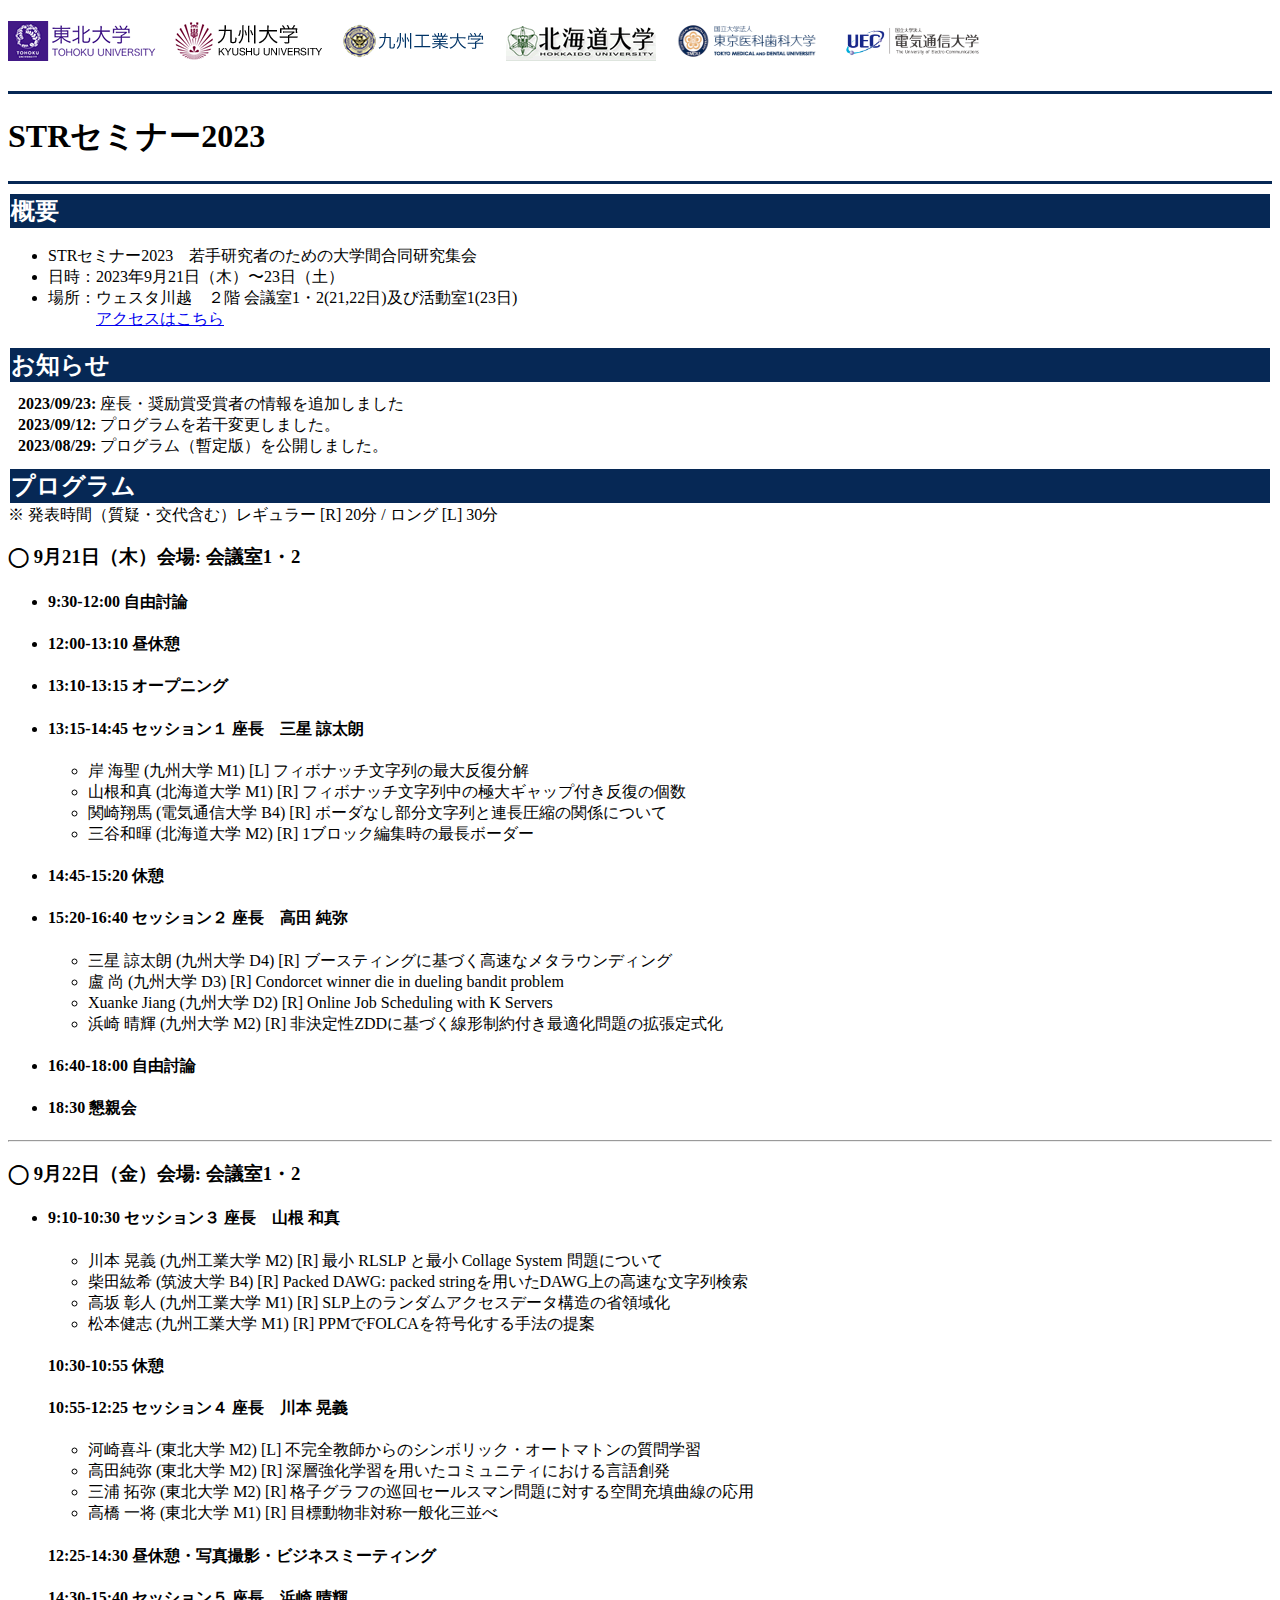
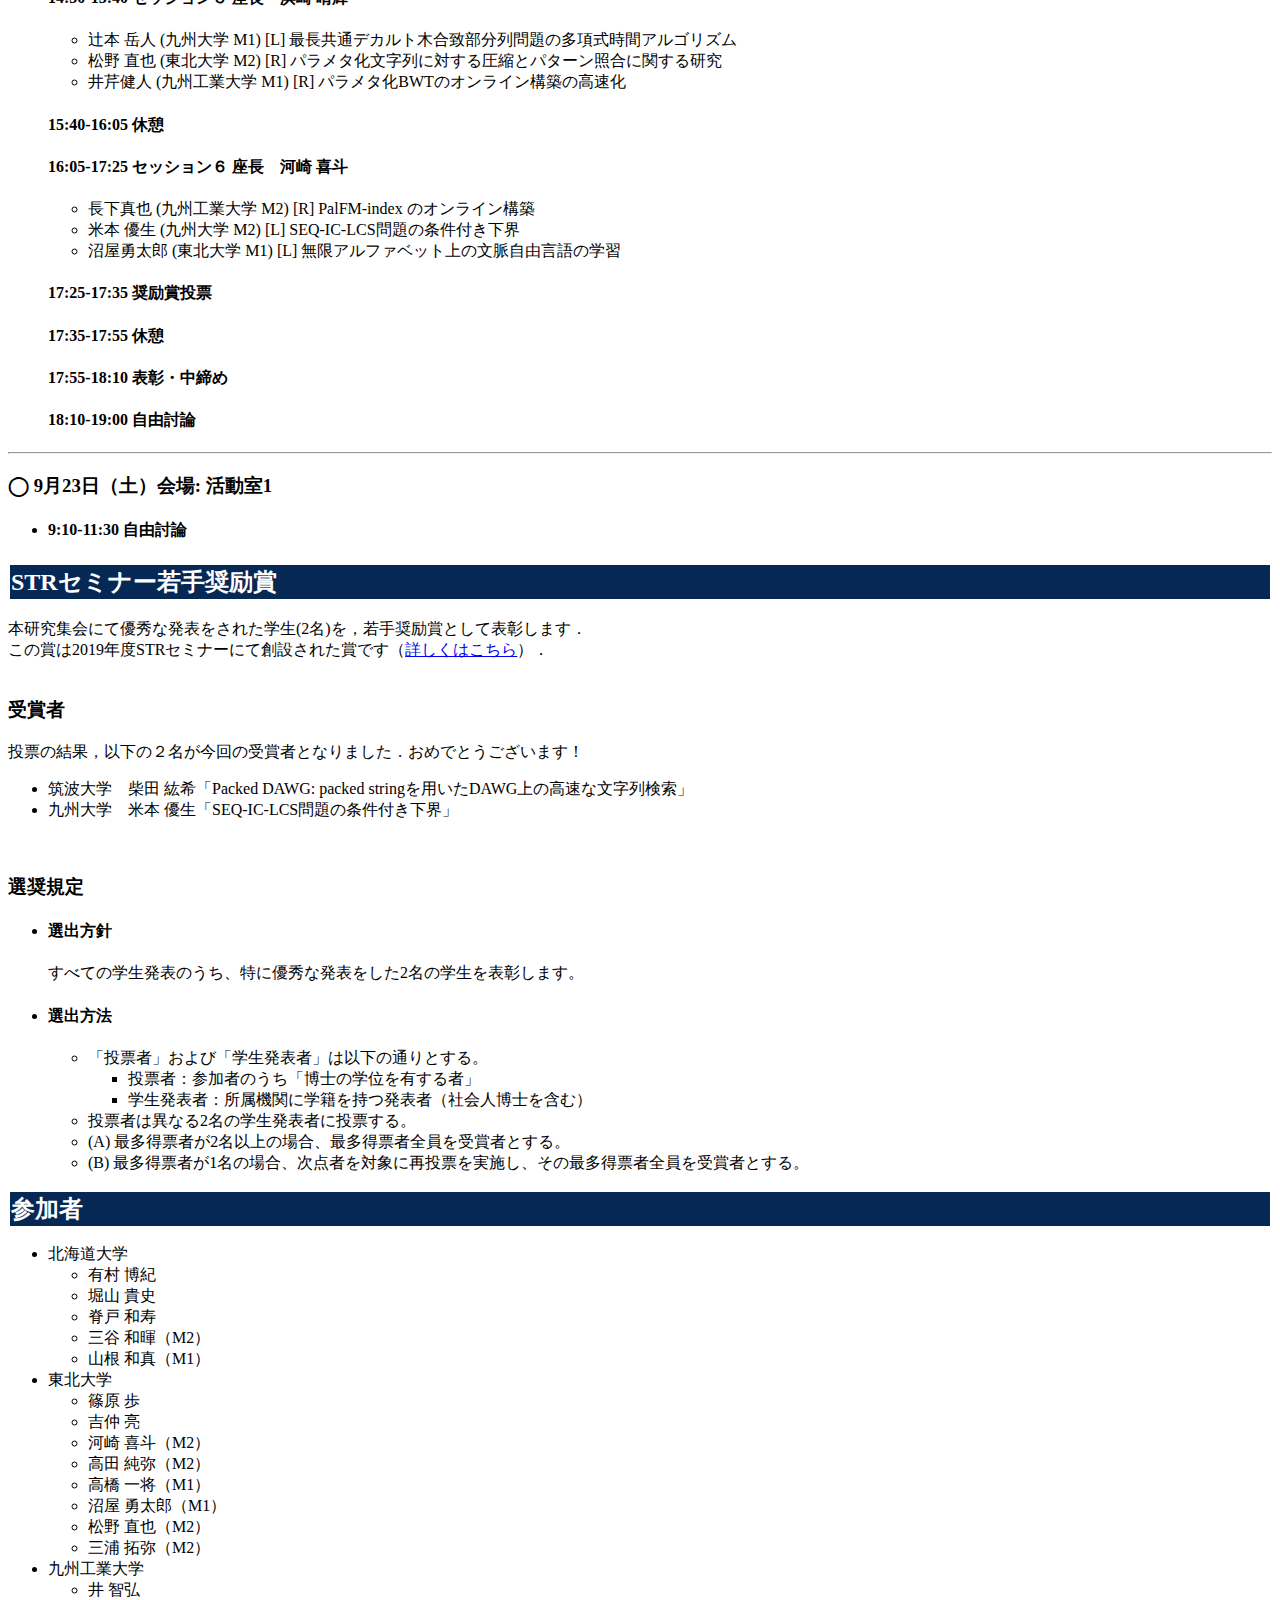
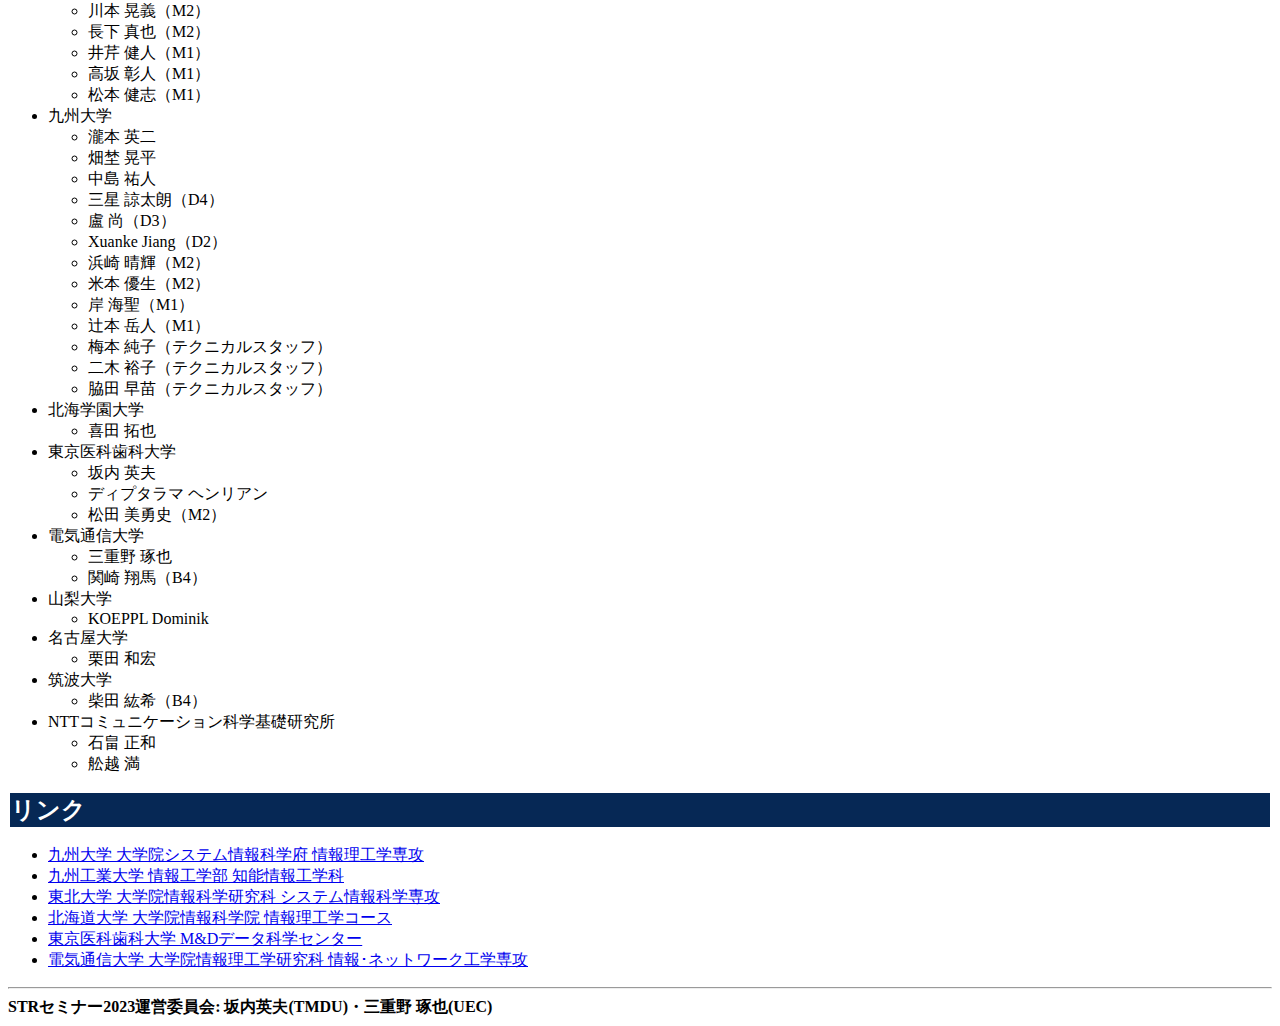
<file: 2023/index.html>
<!DOCTYPE html
    PUBLIC "-//W3C//DTD XHTML 1.0 Transitional//EN" "http://www.w3.org/TR/xhtml1/DTD/xhtml1-transitional.dtd">
<html xmlns="http://www.w3.org/1999/xhtml">

<head>
    <meta http-equiv="Content-Type" content="text/html; charset=UTF-8" />
    <title>STRセミナー2023</title>
</head>

<body>
    <h1>
        <img src="tohoku.gif" width="150" height="40" />&nbsp;
        <img src="kyushu.gif" width="150" height="40" />&nbsp;
        <img src="kit.gif" width="150" height="40" />&nbsp;
        <img src="hokudai.gif" width="150" height="40" />&nbsp;
        <img src="tmdu.png" width="150" height="40" />&nbsp;
        <img src="uec.png" width="150" height="40" />&nbsp;
    </h1>

    <hr size="3" color="062855">
    <h1>STRセミナー2023</h1>
    <hr size="3" color="062855">

    <table width="100%">
        <tbody>
            <tr>
                <td bgcolor="062855">
                    <b>
                        <font size="5" color="white"> 概要 </font>
                    </b>
                </td>
            </tr>
        </tbody>
    </table>

    <ul>
        <li>STRセミナー2023　若手研究者のための大学間合同研究集会</li>
        <li>日時：2023年9月21日（木）〜23日（土）</li>
        <li>場所：ウェスタ川越　２階 会議室1・2(21,22日)及び活動室1(23日)
            <br>　　　<a href="https://www.westa-kawagoe.jp/access/">アクセスはこちら</a>
        </li>
    </ul>

    <table width="100%">
        <tbody>
            <tr>
                <td bgcolor="062855">
                    <b>
                        <font size="5" color="white"> お知らせ </font>
                    </b>
                </td>
            </tr>
        </tbody>
    </table>
    <div style="padding:10px;">
        <b>2023/09/23:</b> 座長・奨励賞受賞者の情報を追加しました<br>
        <b>2023/09/12:</b> プログラムを若干変更しました。<br>
        <b>2023/08/29:</b> プログラム（暫定版）を公開しました。
    </div>
    <table width="100%">
        <tbody>
            <tr>
                <td bgcolor="062855">
                    <b>
                        <font size="5" color="white"> プログラム </font>
                    </b>
                </td>
            </tr>
        </tbody>
    </table>

    <span>
        ※ 発表時間（質疑・交代含む）レギュラー [R] 20分 / ロング [L] 30分
    </span>

    <h3>◯ 9月21日（木）会場: 会議室1・2</h3>
    <ul>
        <li>
            <h4>9:30-12:00 自由討論</h4>
        </li>
        <li>
            <h4>12:00-13:10 昼休憩</h4>
        </li>
        <li>
            <h4>13:10-13:15 オープニング</h4>
        </li>
        <li>
            <h4>13:15-14:45 セッション１ 座長　三星 諒太朗</h4>
            <ul>
                <li>岸 海聖 (九州大学 M1) [L] フィボナッチ文字列の最大反復分解</li>
                <li>山根和真 (北海道大学 M1) [R] フィボナッチ文字列中の極大ギャップ付き反復の個数</li>
                <li>関崎翔馬 (電気通信大学 B4) [R] ボーダなし部分文字列と連長圧縮の関係について</li>
                <li>三谷和暉 (北海道大学 M2) [R] 1ブロック編集時の最長ボーダー</li>
            </ul>
        </li>
        <li>
            <h4>14:45-15:20 休憩</h4>
        </li>
        <li>
            <h4>15:20-16:40 セッション２ 座長　高田 純弥</h4>
            <ul>
                <li>三星 諒太朗 (九州大学 D4) [R] ブースティングに基づく高速なメタラウンディング</li>
                <li>盧 尚 (九州大学 D3) [R] Condorcet winner die in dueling bandit problem</li>
                <li>Xuanke Jiang (九州大学 D2) [R] Online Job Scheduling with K Servers</li>
                <li>浜崎 晴輝 (九州大学 M2) [R] 非決定性ZDDに基づく線形制約付き最適化問題の拡張定式化</li>
            </ul>
        </li>
        <li>
            <h4>16:40-18:00 自由討論</h4>
        </li>
        <li>
            <h4>18:30 懇親会</h4>
        </li>
    </ul>

    <hr />

    <h3>◯ 9月22日（金）会場: 会議室1・2</h3>
    <ul>
        <li>
            <h4>9:10-10:30 セッション３ 座長　山根 和真</h4>
            <ul>
                <li>川本 晃義 (九州工業大学 M2) [R] 最小 RLSLP と最小 Collage System 問題について</li>
                <li>柴田紘希 (筑波大学 B4) [R] Packed DAWG: packed stringを用いたDAWG上の高速な文字列検索</li>
                <li>高坂 彰人 (九州工業大学 M1) [R] SLP上のランダムアクセスデータ構造の省領域化</li>
                <li>松本健志 (九州工業大学 M1) [R] PPMでFOLCAを符号化する手法の提案</li>
            </ul>
            <h4>10:30-10:55 休憩</h4>
            <h4>10:55-12:25 セッション４ 座長　川本 晃義</h4>
            <ul>
                <li>河崎喜斗 (東北大学 M2) [L] 不完全教師からのシンボリック・オートマトンの質問学習</li>
                <li>高田純弥 (東北大学 M2) [R] 深層強化学習を用いたコミュニティにおける言語創発</li>
                <li>三浦 拓弥 (東北大学 M2) [R] 格子グラフの巡回セールスマン問題に対する空間充填曲線の応用</li>
                <li>高橋 一将 (東北大学 M1) [R] 目標動物非対称一般化三並べ</li>
            </ul>
            <h4>12:25-14:30 昼休憩・写真撮影・ビジネスミーティング</h4>
            <h4>14:30-15:40 セッション５ 座長　浜崎 晴輝</h4>
            <ul>
                <li>辻本 岳人 (九州大学 M1) [L] 最長共通デカルト木合致部分列問題の多項式時間アルゴリズム</li>
                <li>松野 直也 (東北大学 M2) [R] パラメタ化文字列に対する圧縮とパターン照合に関する研究</li>
                <li>井芹健人 (九州工業大学 M1) [R] パラメタ化BWTのオンライン構築の高速化</li>
            </ul>
            <h4>15:40-16:05 休憩</h4>
            <h4>16:05-17:25 セッション６ 座長　河崎 喜斗</h4>
            <ul>
                <li>長下真也 (九州工業大学 M2) [R] PalFM-index のオンライン構築</li>
                <li>米本 優生 (九州大学 M2) [L] SEQ-IC-LCS問題の条件付き下界</li>
                <li>沼屋勇太郎 (東北大学 M1) [L] 無限アルファベット上の文脈自由言語の学習</li>
            </ul>
            <h4>17:25-17:35 奨励賞投票</h4>
            <h4>17:35-17:55 休憩</h4>
            <h4>17:55-18:10 表彰・中締め</h4>
            <h4>18:10-19:00 自由討論</h4>
        </li>
    </ul>

    <hr />

    <h3>◯ 9月23日（土）会場: 活動室1</h3>
    <ul>
        <li>
            <h4>9:10-11:30 自由討論</h4>
        </li>
    </ul>

    <table width="100%">
        <tbody>
            <tr>
                <td bgcolor="062855">
                    <b>
                        <font size="5" color="white"> STRセミナー若手奨励賞 </font>
                    </b>
                </td>
            </tr>
        </tbody>
    </table>
    <br>
    <span>
        本研究集会にて優秀な発表をされた学生(2名)を，若手奨励賞として表彰します．<br>
        この賞は2019年度STRセミナーにて創設された賞です（<a href="http://www-ikn.ist.hokudai.ac.jp/semi/STRseminar2019.html">詳しくはこちら</a>）．
    </span>
    <br><br>

    <h3>受賞者</h3>
    <span>
        投票の結果，以下の２名が今回の受賞者となりました．おめでとうございます！
    </span>
    <UL>
        <LI>筑波大学　柴田 紘希「Packed DAWG: packed stringを用いたDAWG上の高速な文字列検索」</LI>
        <LI>九州大学　米本 優生「SEQ-IC-LCS問題の条件付き下界」</LI>
    </UL>
    <BR />

    <h3>選奨規定</h3>
    <ul>
        <li>
            <h4>選出方針</h4>
        </li>
        すべての学生発表のうち、特に優秀な発表をした2名の学生を表彰します。
        <li>
            <h4>選出方法</h4>
        </li>
        <ul>
            <li>「投票者」および「学生発表者」は以下の通りとする。</li>
            <ul>
                <li>投票者：参加者のうち「博士の学位を有する者」</li>
                <li>学生発表者：所属機関に学籍を持つ発表者（社会人博士を含む）</li>
            </ul>
            <li>投票者は異なる2名の学生発表者に投票する。</li>
            <li>(A) 最多得票者が2名以上の場合、最多得票者全員を受賞者とする。</li>
            <li>(B) 最多得票者が1名の場合、次点者を対象に再投票を実施し、その最多得票者全員を受賞者とする。</li>
        </ul>
    </ul>


    <table width="100%">
        <tbody>
            <tr>
                <td bgcolor="062855">
                    <b>
                        <font size="5" color="white"> 参加者 </font>
                    </b>
                </td>
            </tr>
        </tbody>
    </table>
    <ul>
        <li>北海道大学
            <ul>
                <li>有村 博紀</li>
                <li>堀山 貴史</li>
                <li>脊戸 和寿</li>
                <li>三谷 和暉（M2）</li>
                <li>山根 和真（M1）</li>
            </ul>
        </li>
        <li>東北大学
            <ul>
                <li>篠原 歩</li>
                <li>吉仲 亮</li>
                <li>河崎 喜斗（M2）</li>
                <li>高田 純弥（M2）</li>
                <li>高橋 一将（M1）</li>
                <li>沼屋 勇太郎（M1）</li>
                <li>松野 直也（M2）</li>
                <li>三浦 拓弥（M2）</li>

            </ul>
        </li>
        <li>九州工業大学
            <ul>
                <li>井 智弘</li>
                <li>川本 晃義（M2）</li>
                <li>長下 真也（M2）</li>
                <li>井芹 健人（M1）</li>
                <li>高坂 彰人（M1）</li>
                <li>松本 健志（M1）</li>
            </ul>
        </li>
        <li>九州大学
            <ul>
                <li>瀧本 英二</li>
                <li>畑埜 晃平</li>
                <li>中島 祐人</li>
                <li>三星 諒太朗（D4）</li>
                <li>盧 尚（D3）</li>
                <li>Xuanke Jiang（D2）</li>
                <li>浜崎 晴輝（M2）</li>
                <li>米本 優生（M2）</li>
                <li>岸 海聖（M1）</li>
                <li>辻本 岳人（M1）</li>
                <li>梅本 純子（テクニカルスタッフ）</li>
                <li>二木 裕子（テクニカルスタッフ）</li>
                <li>脇田 早苗（テクニカルスタッフ）</li>
            </ul>
        </li>
        <li>北海学園大学
            <ul>
                <li>喜田 拓也</li>
            </ul>
        </li>
        <li>東京医科歯科大学
            <ul>
                <li>坂内 英夫</li>
                <li>ディプタラマ ヘンリアン</li>
                <li>松田 美勇史（M2）</li>
            </ul>
        </li>
        <li>電気通信大学
            <ul>
                <li>三重野 琢也</li>
                <li>関崎 翔馬（B4）</li>
            </ul>
        </li>
        <li>山梨大学
            <ul>
                <li>KOEPPL Dominik</li>
            </ul>
        </li>
        <li>名古屋大学
            <ul>
                <li>栗田 和宏</li>
            </ul>
        </li>
        <li>筑波大学
            <ul>
                <li>柴田 紘希（B4）</li>
            </ul>
        </li>
        <li>NTTコミュニケーション科学基礎研究所
            <ul>
                <li>石畠 正和</li>
                <li>舩越 満</li>
            </ul>
        </li>
    </ul>

    <table width="100%">
        <tbody>
            <tr>
                <td bgcolor="062855">
                    <b>
                        <font size="5" color="white"> リンク </font>
                    </b>
                </td>
            </tr>
        </tbody>
    </table>

    <ul>
        <li><a href="http://www.isee.kyushu-u.ac.jp/">
                九州大学 大学院システム情報科学府 情報理工学専攻</a></li>
        <li><a href="https://www.iizuka.kyutech.ac.jp/">
                九州工業大学 情報工学部 知能情報工学科</a></li>
        <li><a href="https://www.is.tohoku.ac.jp/">
                東北大学 大学院情報科学研究科 システム情報科学専攻</a></li>
        <li><a href="https://www.ist.hokudai.ac.jp/">
                北海道大学 大学院情報科学院 情報理工学コース</a></li>
        <li><a href="https://dsc.tmd.ac.jp/">
                東京医科歯科大学 M&Dデータ科学センター</a></li>
        <li><a href="https://www.uec.ac.jp/education/graduate/i/">電気通信大学 大学院情報理工学研究科 情報･ネットワーク工学専攻</a></li>
    </ul>

    <hr>
    <b>STRセミナー2023運営委員会<b />: 坂内英夫(TMDU)・三重野 琢也(UEC)
</body>

</html>
</file>
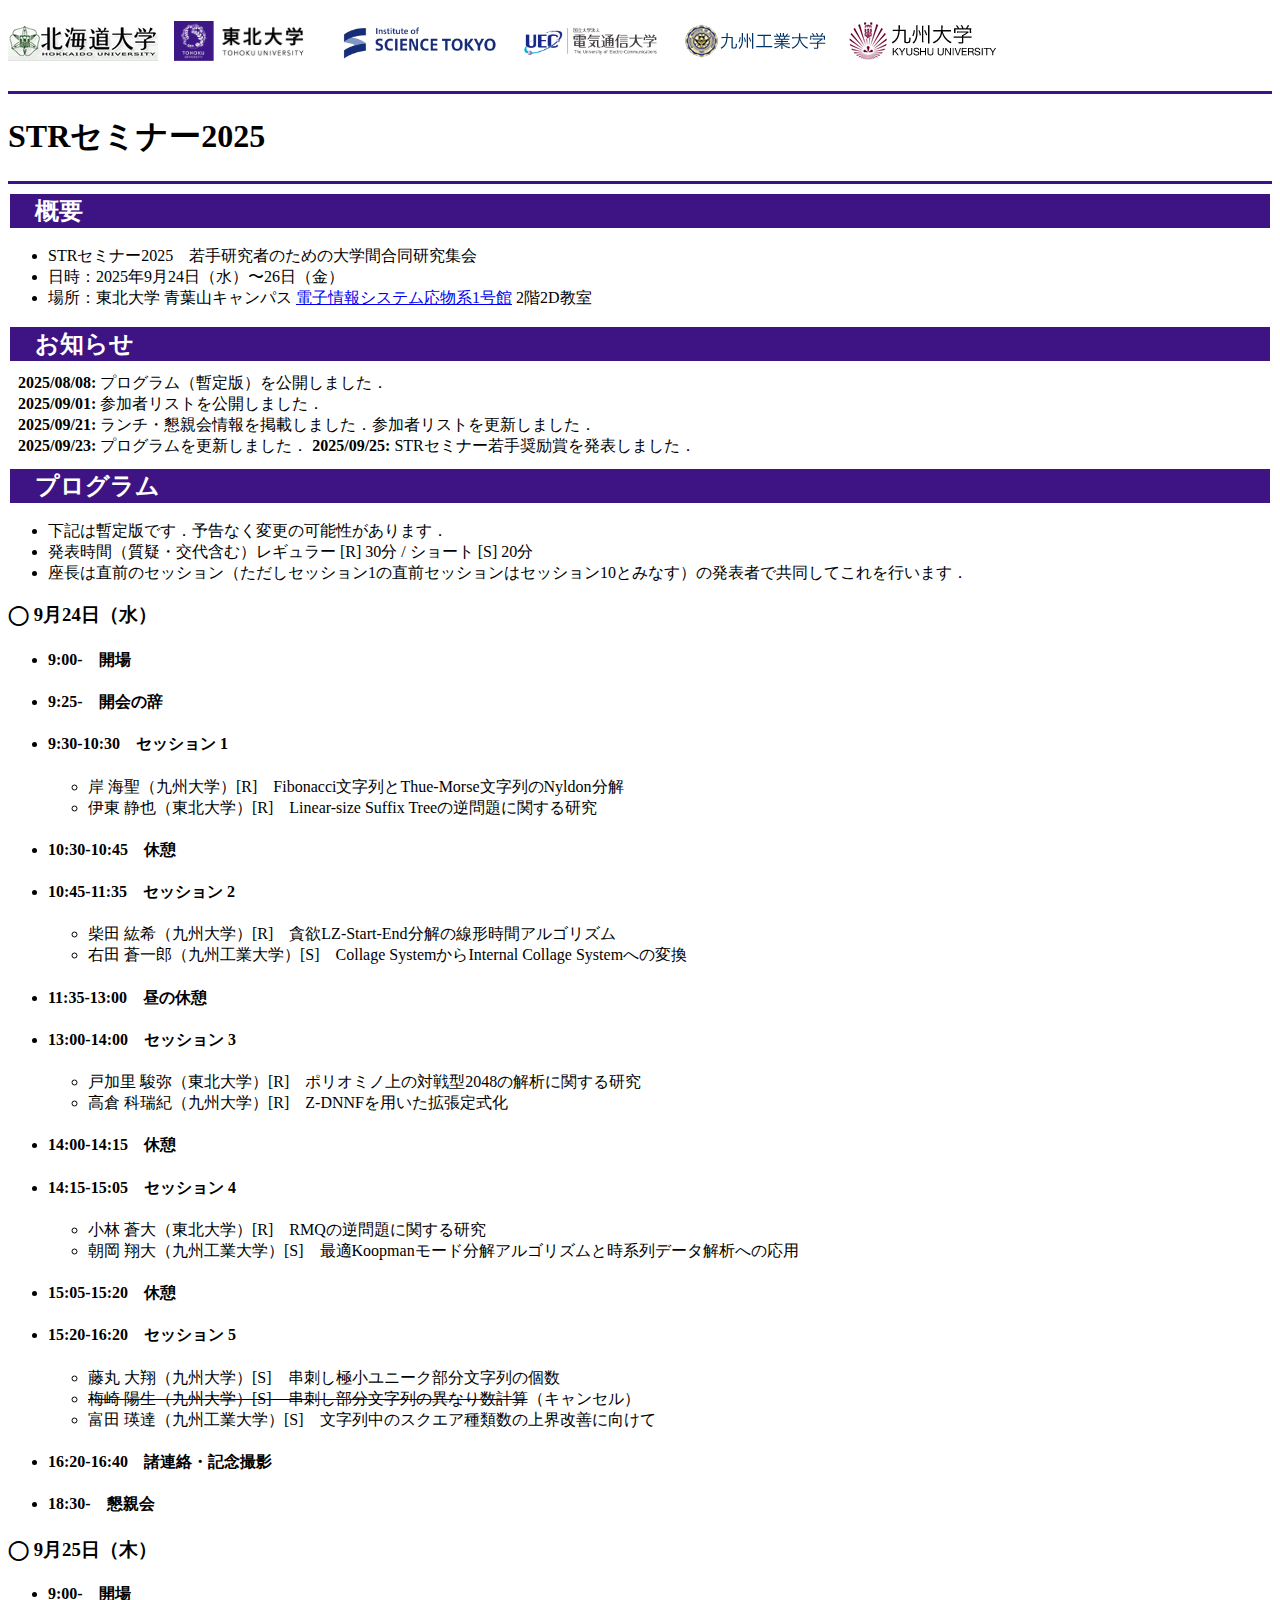
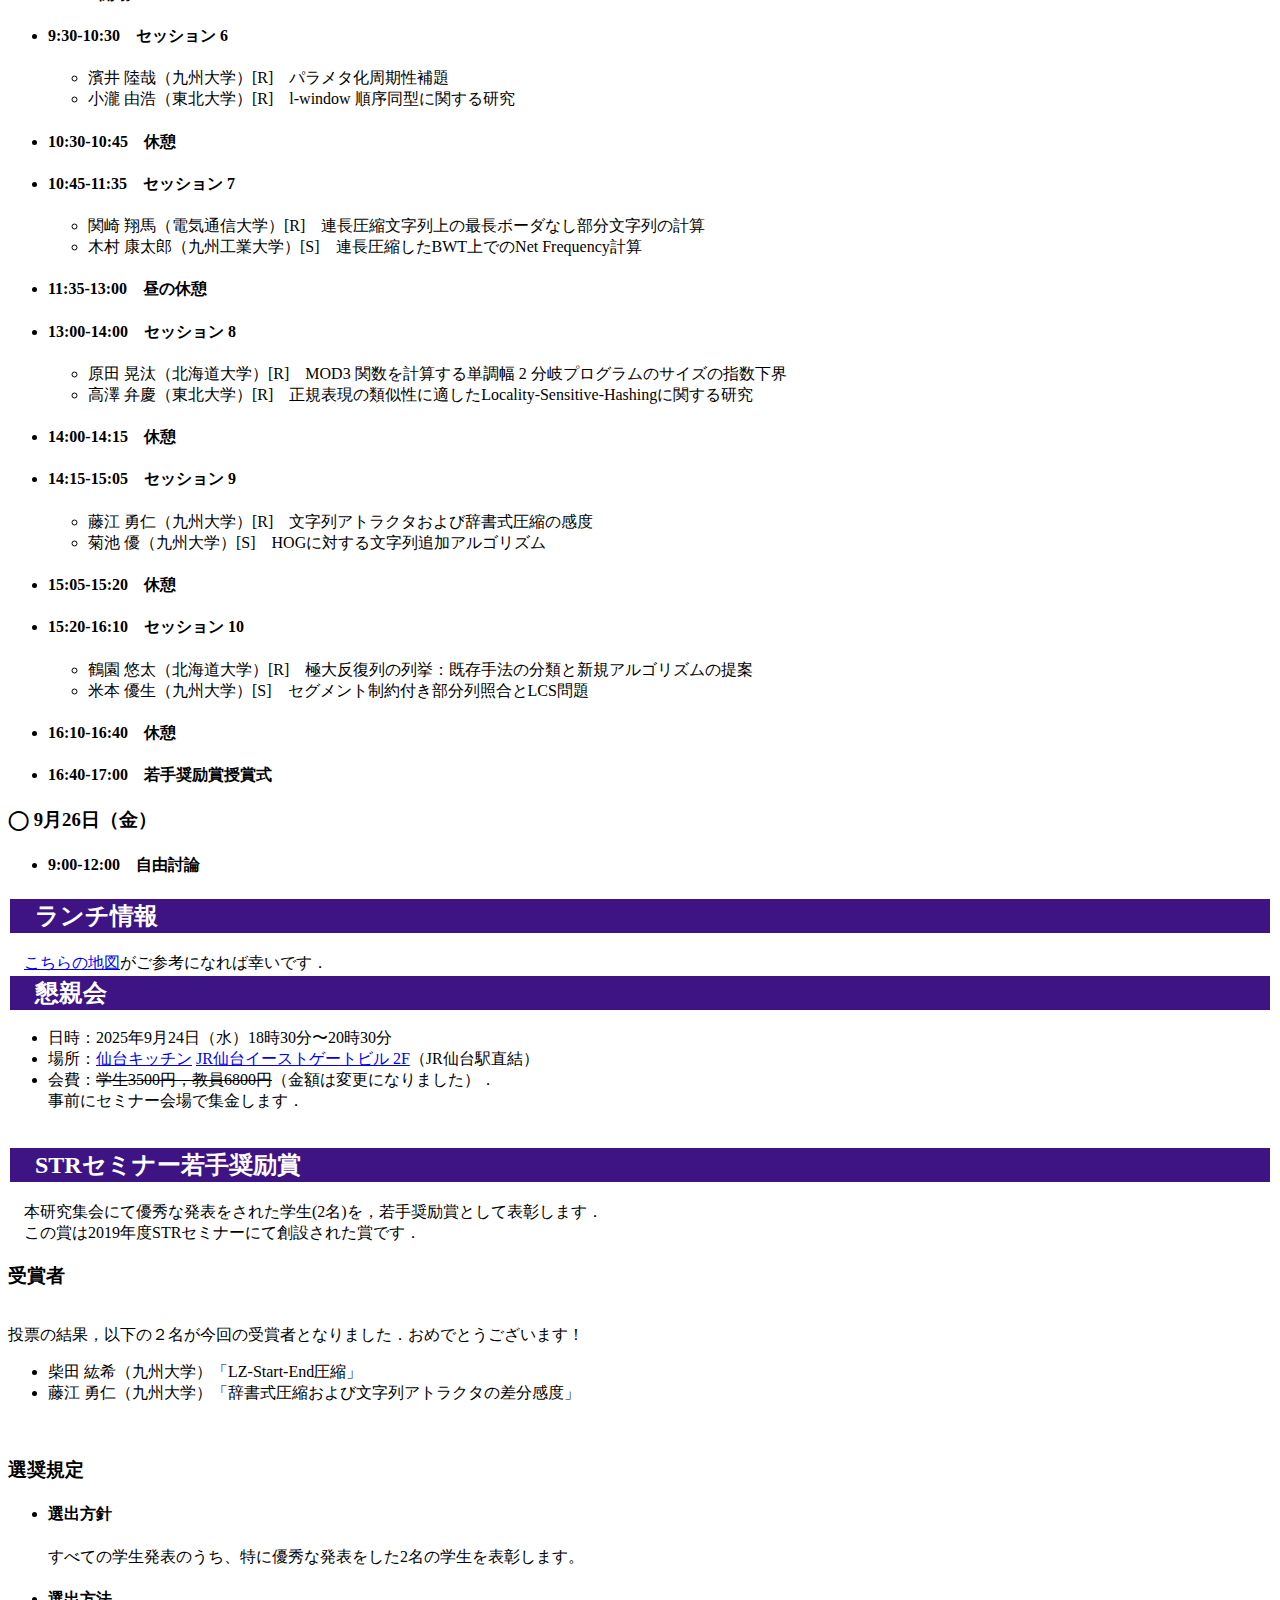
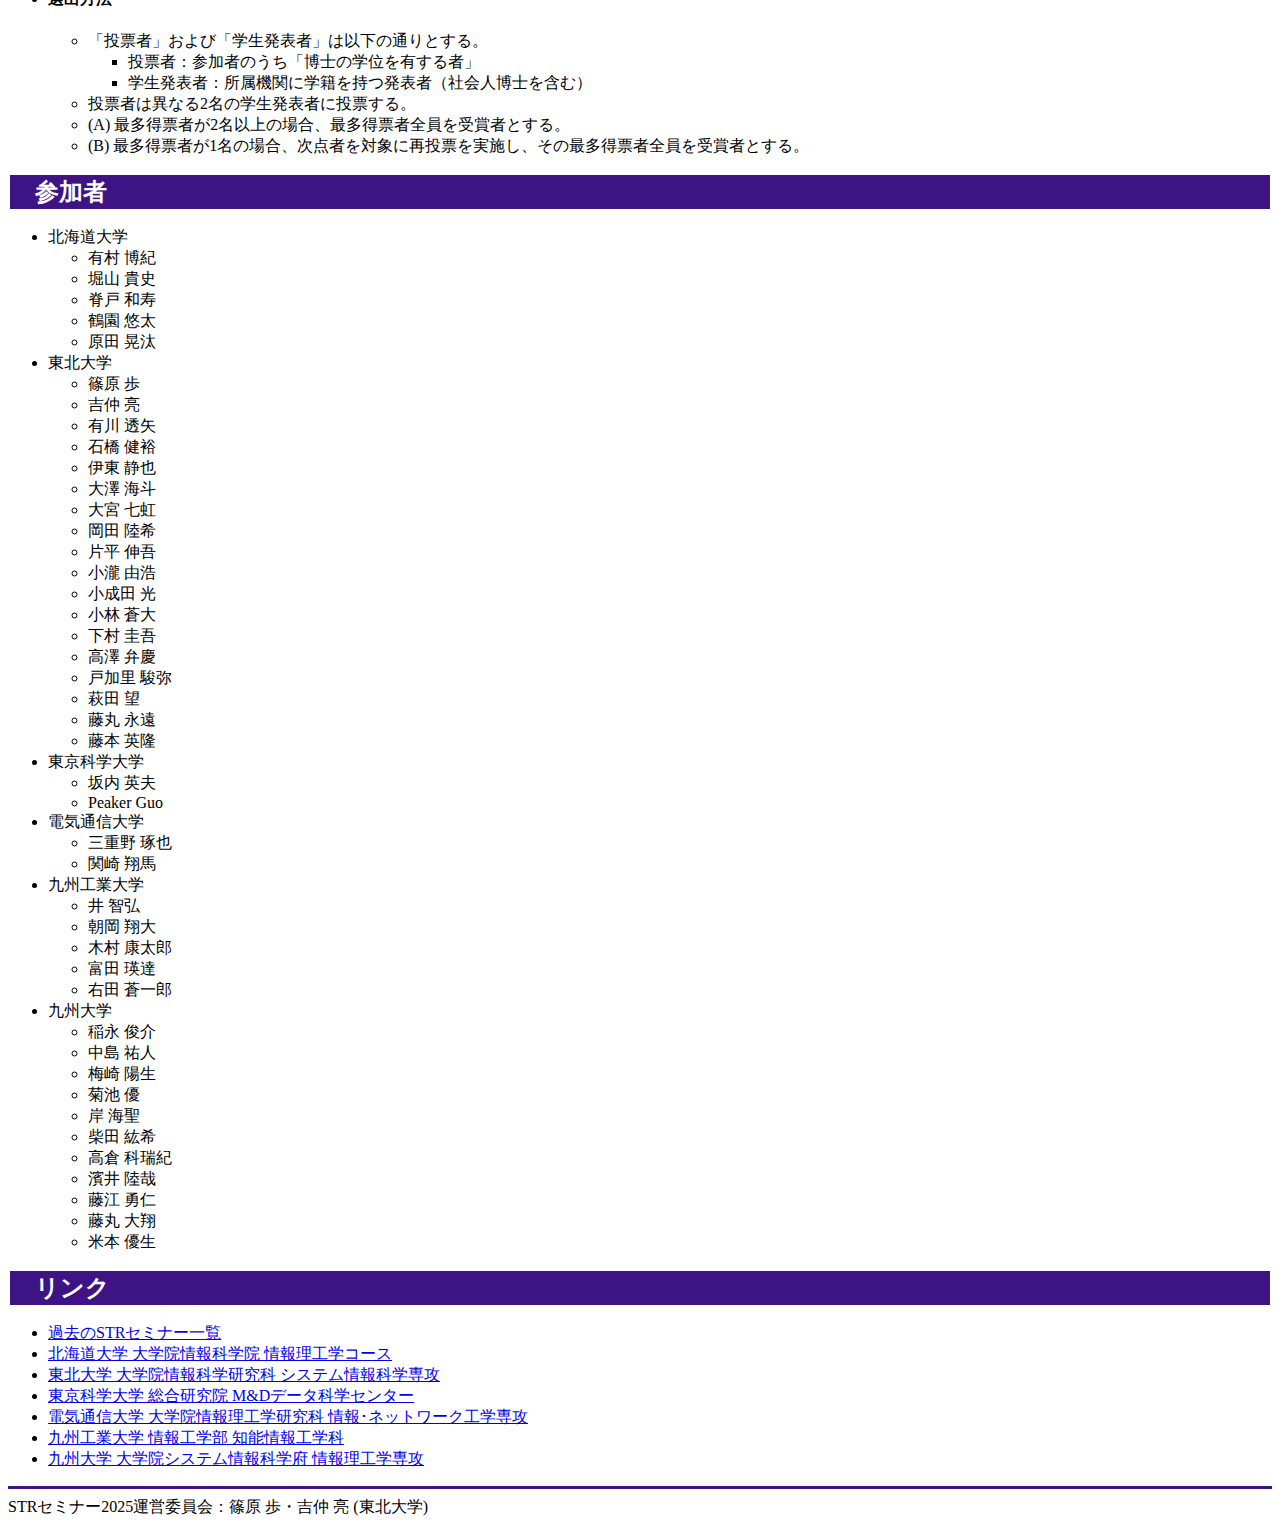
<file: 2025/index.html>
<!DOCTYPE html
    PUBLIC "-//W3C//DTD XHTML 1.0 Transitional//EN" "http://www.w3.org/TR/xhtml1/DTD/xhtml1-transitional.dtd">
<html xmlns="http://www.w3.org/1999/xhtml">

<head>
    <meta http-equiv="Content-Type" content="text/html; charset=UTF-8" />
    <title>STRセミナー2025</title>
</head>

<body>
    <h1>
        <img src="hokudai.gif" width="150" height="40" />&nbsp;
        <img src="tohoku.png" width="150" height="40" />&nbsp;
        <img src="ist.png" width="160" height="40" />&nbsp;
        <img src="uec.png" width="150" height="40" />&nbsp;
        <img src="kit.gif" width="150" height="40" />&nbsp;
        <img src="kyushu.gif" width="150" height="40" />&nbsp;
    </h1>

    <hr size="3" color="3E1485">
    <h1>STRセミナー2025</h1>
    <hr size="3" color="3E1485">

    <table width="100%">
        <tbody>
            <tr>
                <td bgcolor="3E1485">
                    <b>
                        <font size="5" color="white">　概要　</font>
                    </b>
                </td>
            </tr>
        </tbody>
    </table>

    <ul>
        <li>STRセミナー2025　若手研究者のための大学間合同研究集会</li>
        <li>日時：2025年9月24日（水）〜26日（金）</li>
        <li>場所：東北大学 青葉山キャンパス <a href="https://www.eng.tohoku.ac.jp/map/?menu=campus&area=d&build=10">電子情報システム応物系1号館</a> 2階2D教室</li>
    </ul>

    <table width="100%">
        <tbody>
            <tr>
                <td bgcolor="3E1485">
                    <b>
                        <font size="5" color="white">　お知らせ　</font>
                    </b>
                </td>
            </tr>
        </tbody>
    </table>
    <div style="padding:10px;">
        <b>2025/08/08:</b> プログラム（暫定版）を公開しました．<br>
        <b>2025/09/01:</b> 参加者リストを公開しました．<br>
        <b>2025/09/21:</b> ランチ・懇親会情報を掲載しました．参加者リストを更新しました．<br>
        <b>2025/09/23:</b> プログラムを更新しました．
        <b>2025/09/25:</b> STRセミナー若手奨励賞を発表しました．
    </div>
    <table width="100%" id="programme">
        <tbody>
            <tr>
                <td bgcolor="3E1485">
                    <b>
                        <font size="5" color="white">　プログラム　</font>
                    </b>
                </td>
            </tr>
        </tbody>
    </table>

    <ul>
        <li> 下記は暫定版です．予告なく変更の可能性があります． </li>
        <li> 発表時間（質疑・交代含む）レギュラー [R] 30分 / ショート [S] 20分 </li>
        <li> 座長は直前のセッション（ただしセッション1の直前セッションはセッション10とみなす）の発表者で共同してこれを行います． </li>
    </ul>

    <h3>◯ 9月24日（水）</h3>
    <ul>
        <li> <h4>9:00-　開場</h4> </li>
        <li> <h4>9:25-　開会の辞</h4> </li>
        <li> <h4>9:30-10:30　セッション 1</h4> </li>
        <ul>
            <li>岸 海聖（九州大学）[R]　Fibonacci文字列とThue-Morse文字列のNyldon分解</li>
            <li>伊東 静也（東北大学）[R]　Linear-size Suffix Treeの逆問題に関する研究</li>
        </ul>
        <li> <h4>10:30-10:45　休憩</h4> </li>
        <li> <h4>10:45-11:35　セッション 2</h4> </li>
        <ul>
            <li>柴田 紘希（九州大学）[R]　貪欲LZ-Start-End分解の線形時間アルゴリズム</li>
            <li>右田 蒼一郎（九州工業大学）[S]　Collage SystemからInternal Collage Systemへの変換</li>
        </ul>
        <li> <h4>11:35-13:00　昼の休憩</h4> </li>
        <li> <h4>13:00-14:00　セッション 3</h4> </li>
        <ul>
            <li>戸加里 駿弥（東北大学）[R]　ポリオミノ上の対戦型2048の解析に関する研究</li>
            <li>高倉 科瑞紀（九州大学）[R]　Z-DNNFを用いた拡張定式化</li>
        </ul>
        <li> <h4>14:00-14:15　休憩</h4> </li>
        <li> <h4>14:15-15:05　セッション 4</h4> </li>
        <ul>
            <li>小林 蒼大（東北大学）[R]　RMQの逆問題に関する研究</li>
            <li>朝岡 翔大（九州工業大学）[S]　最適Koopmanモード分解アルゴリズムと時系列データ解析への応用</li>
        </ul>
        <li> <h4>15:05-15:20　休憩</h4> </li>
        <li> <h4>15:20-16:20　セッション 5</h4> </li>
        <ul>
            <li>藤丸 大翔（九州大学）[S]　串刺し極小ユニーク部分文字列の個数</li>
            <li><del>梅崎 陽生（九州大学）[S]　串刺し部分文字列の異なり数計算</del>（キャンセル）</li>
            <li>富田 瑛達（九州工業大学）[S]　文字列中のスクエア種類数の上界改善に向けて</li>
        </ul>
        <li> <h4>16:20-16:40　諸連絡・記念撮影</h4> </li>
        <li> <h4>18:30-　懇親会</h4> </li>
    </ul>
    <h3>◯ 9月25日（木）</h3>
    <ul>
        <li> <h4>9:00-　開場</h4> </li>
        <li> <h4>9:30-10:30　セッション 6</h4> </li>
        <ul>
            <li>濱井 陸哉（九州大学）[R]　パラメタ化周期性補題</li>
            <li>小瀧 由浩（東北大学）[R]　l-window 順序同型に関する研究</li>
        </ul>
        <li> <h4>10:30-10:45　休憩</h4> </li>
        <li> <h4>10:45-11:35　セッション 7</h4> </li>
        <ul>
            <li>関崎 翔馬（電気通信大学）[R]　連長圧縮文字列上の最長ボーダなし部分文字列の計算</li>
            <li>木村 康太郎（九州工業大学）[S]　連長圧縮したBWT上でのNet Frequency計算</li>
        </ul>
        <li> <h4>11:35-13:00　昼の休憩</h4> </li>
        <li> <h4>13:00-14:00　セッション 8</h4> </li>
        <ul>
            <li>原田 晃汰（北海道大学）[R]　MOD3 関数を計算する単調幅 2 分岐プログラムのサイズの指数下界 </li>
            <li>高澤 弁慶（東北大学）[R]　正規表現の類似性に適したLocality-Sensitive-Hashingに関する研究</li>
        </ul>
        <li> <h4>14:00-14:15　休憩</h4> </li>
        <li> <h4>14:15-15:05　セッション 9</h4> </li>
        <ul>
            <li>藤江 勇仁（九州大学）[R]　文字列アトラクタおよび辞書式圧縮の感度</li>
            <li>菊池 優（九州大学）[S]　HOGに対する文字列追加アルゴリズム</li>
        </ul>
        <li> <h4>15:05-15:20　休憩</h4> </li>
        <li> <h4>15:20-16:10　セッション 10</h4> </li>
        <ul>
            <li>鶴園 悠太（北海道大学）[R]　極大反復列の列挙：既存手法の分類と新規アルゴリズムの提案</li>
            <li>米本 優生（九州大学）[S]　セグメント制約付き部分列照合とLCS問題</li>
        </ul>
        <li> <h4>16:10-16:40　休憩</h4> </li>
        <li> <h4>16:40-17:00　若手奨励賞授賞式</h4> </li>
    </ul>
    <h3>◯ 9月26日（金）</h3>
    <ul>
        <li> <h4>9:00-12:00　自由討論</h4> </li>
    </ul>

    <table width="100%" id="award">
        <tbody>
            <tr>
                <td bgcolor="3E1485">
                    <b>
                        <font size="5" color="white">　ランチ情報　</font>
                    </b>
                </td>
            </tr>
        </tbody>
    </table>
    <br>
    <span>
        　<a href="./lunch.pdf">こちらの地図</a>がご参考になれば幸いです．
    </span>
    <br>
    <table width="100%" id="award">
        <tbody>
            <tr>
                <td bgcolor="3E1485">
                    <b>
                        <font size="5" color="white">　懇親会　</font>
                    </b>
                </td>
            </tr>
        </tbody>
    </table>
    <ul>
        <li>日時：2025年9月24日（水）18時30分〜20時30分</li>
        <li>場所：<a href="https://maps.app.goo.gl/hAdX7eQSvVLnf5QP7">仙台キッチン</a> <a href = "https://www.s-pal.jp/sendai/floormap/h2f/">JR仙台イーストゲートビル 2F</a>（JR仙台駅直結）</li>
<!-- https://maps.app.goo.gl/hAdX7eQSvVLnf5QP7 -->
        <li>会費：<s>学生3500円，教員6800円</s>（金額は変更になりました）．<br>事前にセミナー会場で集金します．</li>
    </ul>
    <br>
    <table width="100%" id="award">
        <tbody>
            <tr>
                <td bgcolor="3E1485">
                    <b>
                        <font size="5" color="white">　STRセミナー若手奨励賞　</font>
                    </b>
                </td>
            </tr>
        </tbody>
    </table>
    <br>
    <span>
        　本研究集会にて優秀な発表をされた学生(2名)を，若手奨励賞として表彰します．<br>
        　この賞は2019年度STRセミナーにて創設された賞です．
    </span>
    <h3>受賞者</h3>
    <br>
    <span>
        投票の結果，以下の２名が今回の受賞者となりました．おめでとうございます！
    </span>
    <ul>
        <li>柴田 紘希（九州大学）「LZ-Start-End圧縮」</li>
        <li>藤江 勇仁（九州大学）「辞書式圧縮および文字列アトラクタの差分感度」</li>
    </ul>
    <br />

    <h3>選奨規定</h3>
    <ul>
        <li>
            <h4>選出方針</h4>
        </li>
        すべての学生発表のうち、特に優秀な発表をした2名の学生を表彰します。
        <li>
            <h4>選出方法</h4>
        </li>
        <ul>
            <li>「投票者」および「学生発表者」は以下の通りとする。</li>
            <ul>
                <li>投票者：参加者のうち「博士の学位を有する者」</li>
                <li>学生発表者：所属機関に学籍を持つ発表者（社会人博士を含む）</li>
            </ul>
            <li>投票者は異なる2名の学生発表者に投票する。</li>
            <li>(A) 最多得票者が2名以上の場合、最多得票者全員を受賞者とする。</li>
            <li>(B) 最多得票者が1名の場合、次点者を対象に再投票を実施し、その最多得票者全員を受賞者とする。</li>
        </ul>
    </ul>

   <table width="100%" id="participants">
        <tbody>
            <tr>
                <td bgcolor="3E1485">
                    <b>
                        <font size="5" color="white">　参加者　</font>
                    </b>
                </td>
            </tr>
        </tbody>
    </table>
    <ul>
        <li>北海道大学
            <ul>
                <li>有村 博紀</li>
                <li>堀山 貴史</li>
                <li>脊戸 和寿</li>
                <li>鶴園 悠太</li>
                <li>原田 晃汰</li>
            </ul>
        </li>
        <li>東北大学
            <ul>
                <li>篠原 歩</li>
                <li>吉仲 亮</li>
                <li>有川 透矢</li>
                <li>石橋 健裕</li>
                <li>伊東 静也</li>
                <li>大澤 海斗</li>
                <li>大宮 七虹</li>
                <li>岡田 陸希</li>
                <li>片平 伸吾</li>
                <li>小瀧 由浩</li>
                <li>小成田 光</li>
                <li>小林 蒼大</li>
                <li>下村 圭吾</li>
                <li>高澤 弁慶</li>
                <li>戸加里 駿弥</li>
                <li>萩田 望</li>
                <li>藤丸 永遠</li>
                <li>藤本 英隆</li>
            </ul>
        </li>
        <li>東京科学大学
            <ul>
                <li>坂内 英夫</li>
                <li>Peaker Guo</li>
            </ul>
        </li>
        <li>電気通信大学
            <ul>
                <li>三重野 琢也</li>
                <li>関崎 翔馬</li>
            </ul>
        </li>
        <li>九州工業大学
            <ul>
                <li>井 智弘</li>
                <li>朝岡 翔大</li>
                <li>木村 康太郎</li>
                <li>富田 瑛達</li>
                <li>右田 蒼一郎</li>
            </ul>
        </li>
        <li>九州大学
            <ul>
                <li>稲永 俊介</li>
                <li>中島 祐人</li>
                <li>梅崎 陽生</li>
                <li>菊池 優</li>
                <li>岸 海聖</li>
                <li>柴田 紘希</li>
                <li>高倉 科瑞紀</li>
                <li>濱井 陸哉</li>
                <li>藤江 勇仁</li>
                <li>藤丸 大翔</li>
                <li>米本 優生</li>
            </ul>
        </li>
    </ul>
    <table width="100%" id="links">
        <tbody>
            <tr>
                <td bgcolor="3E1485">
                    <b>
                        <font size="5" color="white">　リンク　</font>
                    </b>
                </td>
            </tr>
        </tbody>
    </table>

    <ul>
        <li><a href="../index.html">
                過去のSTRセミナー一覧</a></li>
        <li><a href="https://www.ist.hokudai.ac.jp/">
                北海道大学 大学院情報科学院 情報理工学コース</a></li>
        <li><a href="https://www.is.tohoku.ac.jp/">
                東北大学 大学院情報科学研究科 システム情報科学専攻</a></li>
        <li><a href="https://dsc.tmd.ac.jp/">
                東京科学大学 総合研究院 M&Dデータ科学センター</a></li>
        <li><a href="https://www.uec.ac.jp/education/graduate/i/">
                電気通信大学 大学院情報理工学研究科 情報･ネットワーク工学専攻</a></li>
        <li><a href="https://www.iizuka.kyutech.ac.jp/">
                九州工業大学 情報工学部 知能情報工学科</a></li>
        <li><a href="http://www.isee.kyushu-u.ac.jp/">
                九州大学 大学院システム情報科学府 情報理工学専攻</a></li>
    </ul>

    <hr size="3" color="3E1485">
    STRセミナー2025運営委員会：篠原 歩・吉仲 亮 (東北大学)
</body>

</html>
</file>
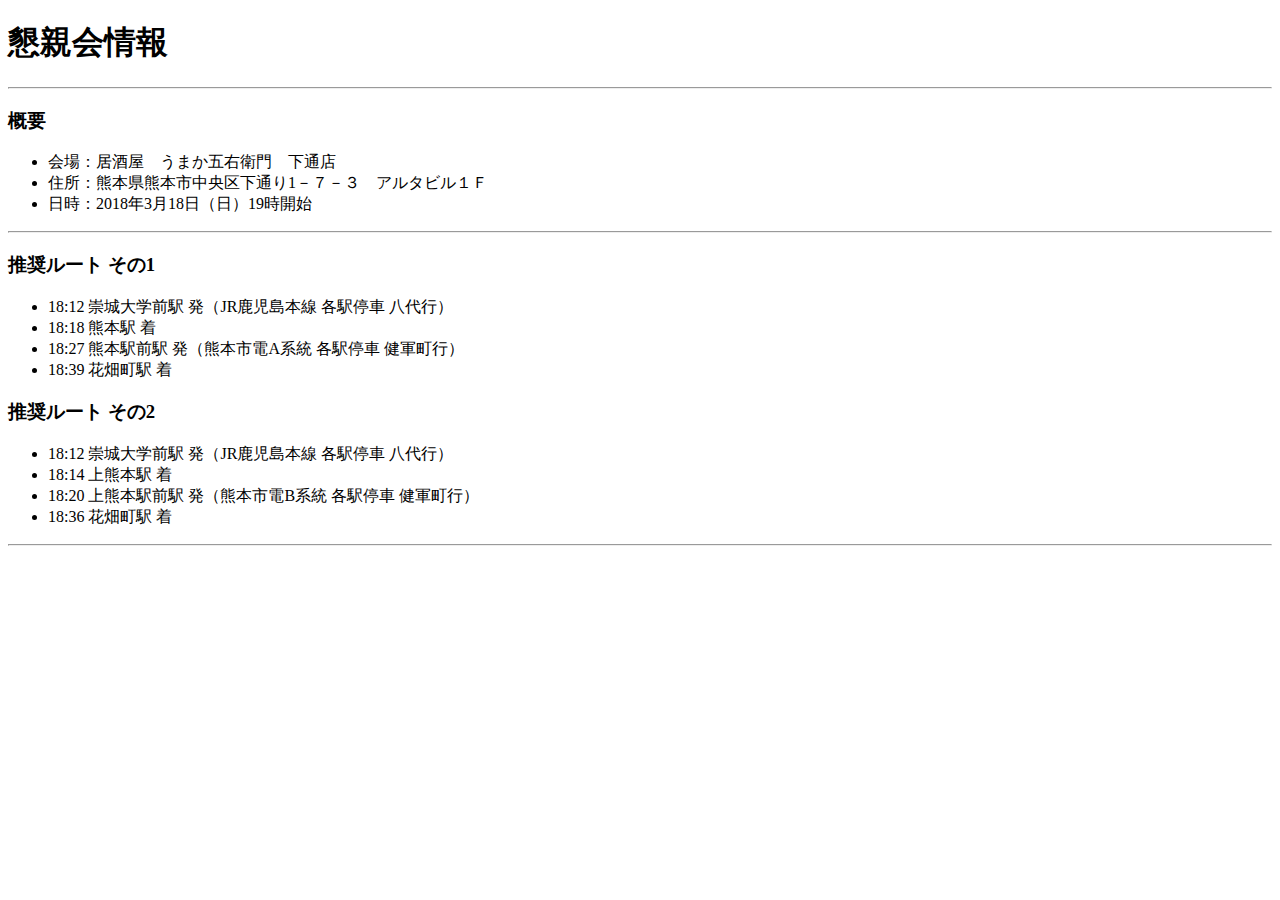
<file: 2018/konshinkai.html>
<!DOCTYPE html PUBLIC "-//W3C//DTD XHTML 1.0 Transitional//EN" "http://www.w3.org/TR/xhtml1/DTD/xhtml1-transitional.dtd">
<html xmlns="http://www.w3.org/1999/xhtml">
<head>
<meta http-equiv="Content-Type" content="text/html; charset=UTF-8" />
<title>STRセミナー2018</title>
</head>

<body>

<h1>懇親会情報</h1>

<hr/>

<h3>概要</h3>
<ul>
  <li>会場：居酒屋　うまか五右衛門　下通店</li>
  <li>住所：熊本県熊本市中央区下通り1－７－３　アルタビル１Ｆ</li>
  <li>日時：2018年3月18日（日）19時開始</li>
</ul>

<hr/>

<h3>推奨ルート その1</h3>
<ul>
  <li>18:12 崇城大学前駅 発（JR鹿児島本線 各駅停車 八代行）</li>
  <li>18:18 熊本駅 着</li>
  <li>18:27 熊本駅前駅 発（熊本市電A系統 各駅停車 健軍町行）</li>
  <li>18:39 花畑町駅 着</li>
</ul>

<h3>推奨ルート その2</h3>
<ul>
  <li>18:12 崇城大学前駅 発（JR鹿児島本線 各駅停車 八代行）</li>
  <li>18:14 上熊本駅 着</li>
  <li>18:20 上熊本駅前駅 発（熊本市電B系統 各駅停車 健軍町行）</li>
  <li>18:36 花畑町駅 着</li>
</ul>


<hr/>

</body>
</html>
</file>
<file: main.css>
.design00 {
  width: 100%;
  text-align: center;
  border-collapse: collapse;
  border-spacing: 0;
 }
 .design00 tr:nth-child(2n+1) {
  background: #e9faf9;
 }
 .design00 th {
  padding: 10px;
  background: #b0e0e6;
  border-right: solid 1px #696969;
  color: #000000;
 }
 .design00 th:last-child {
  border-right: none;
 }
 .design00 td {
  padding: 10px;
  border-right: solid 1px #778ca3; 
 }
 .design00 td:last-child {
  border-right: none;
 }
</file>
